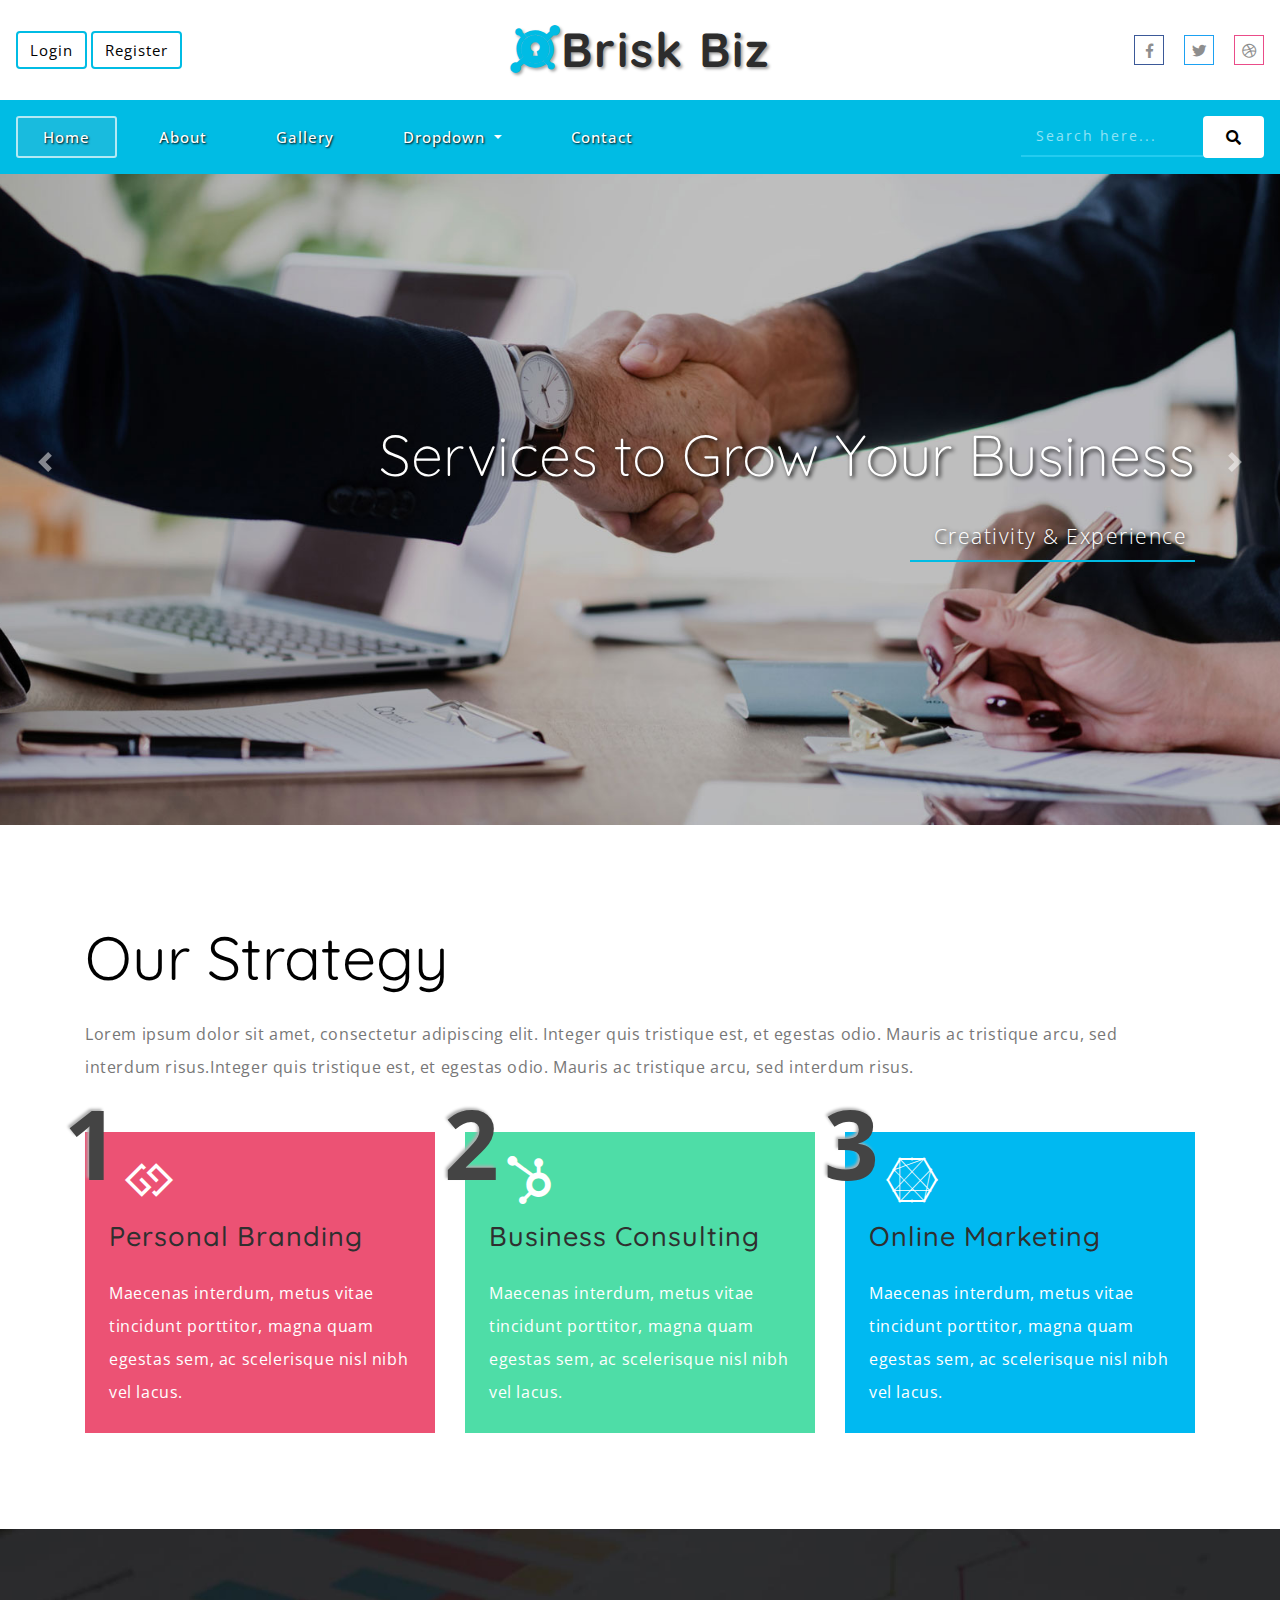
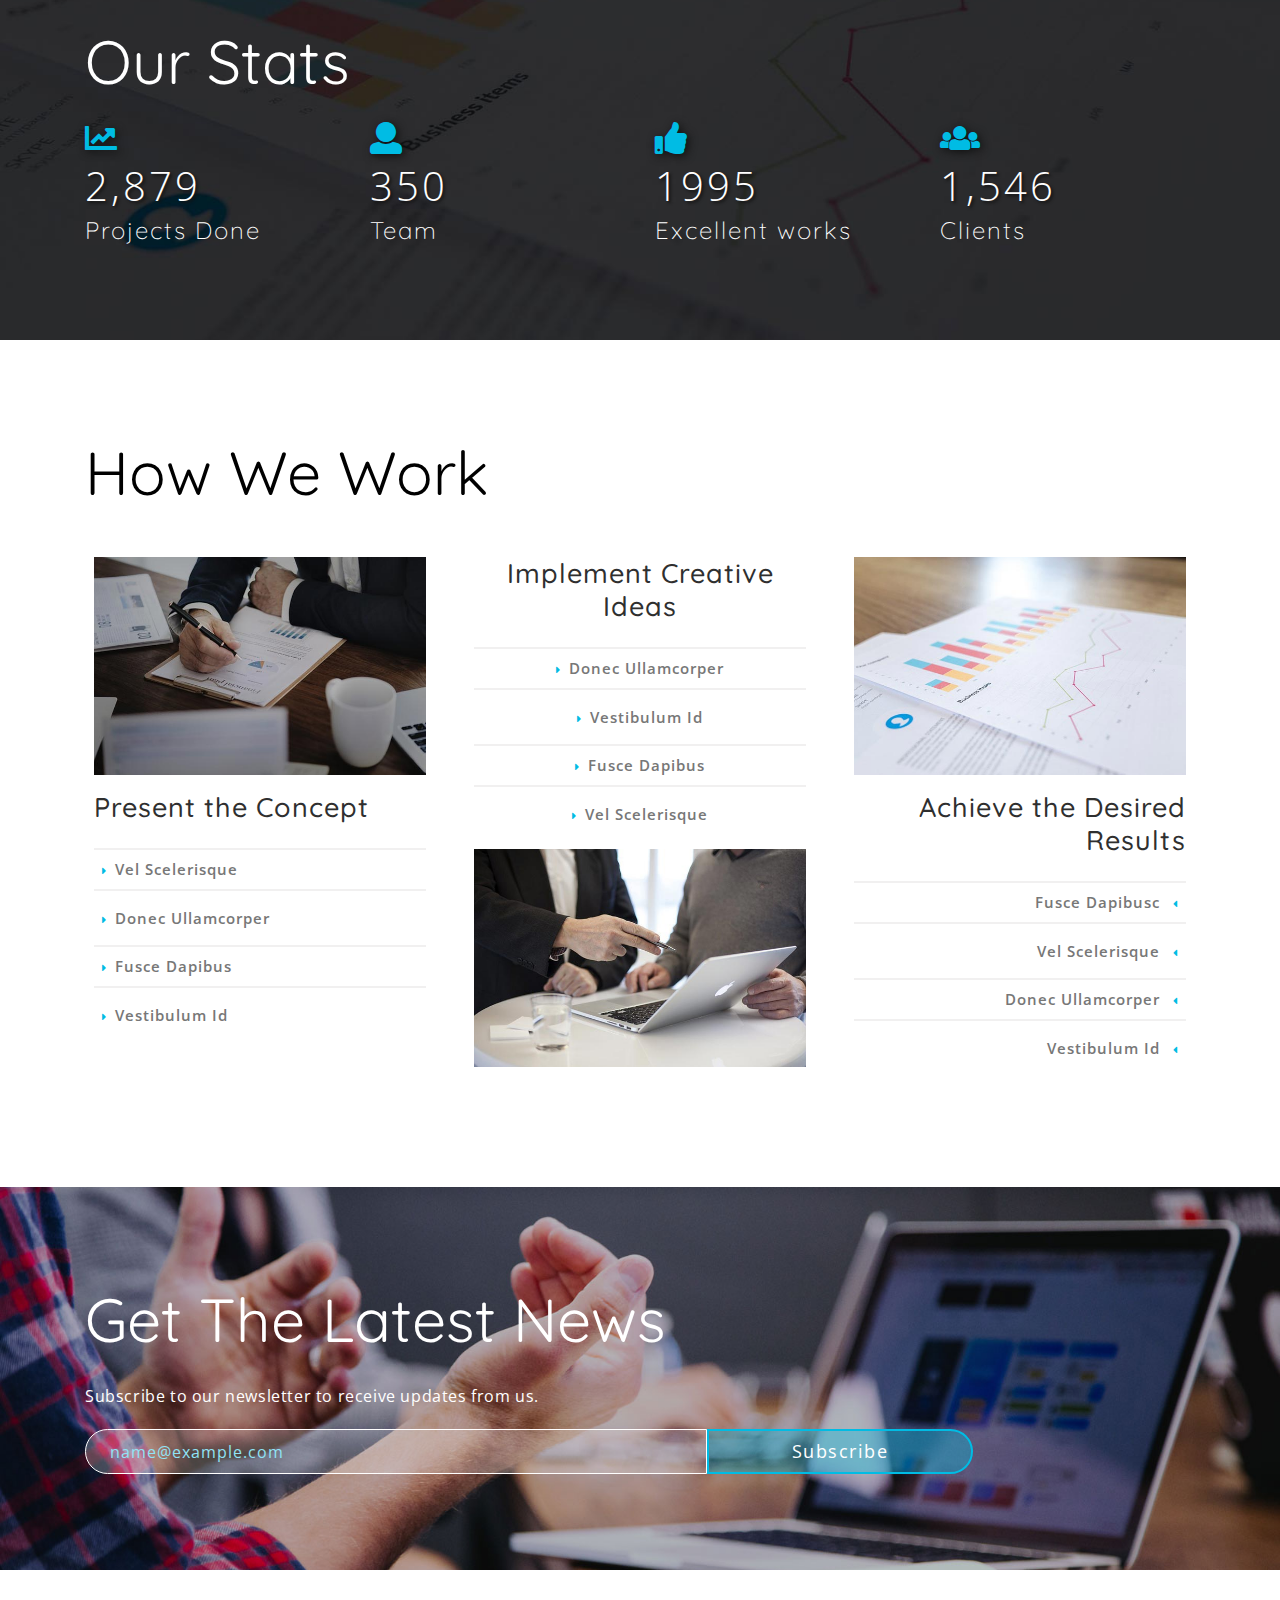
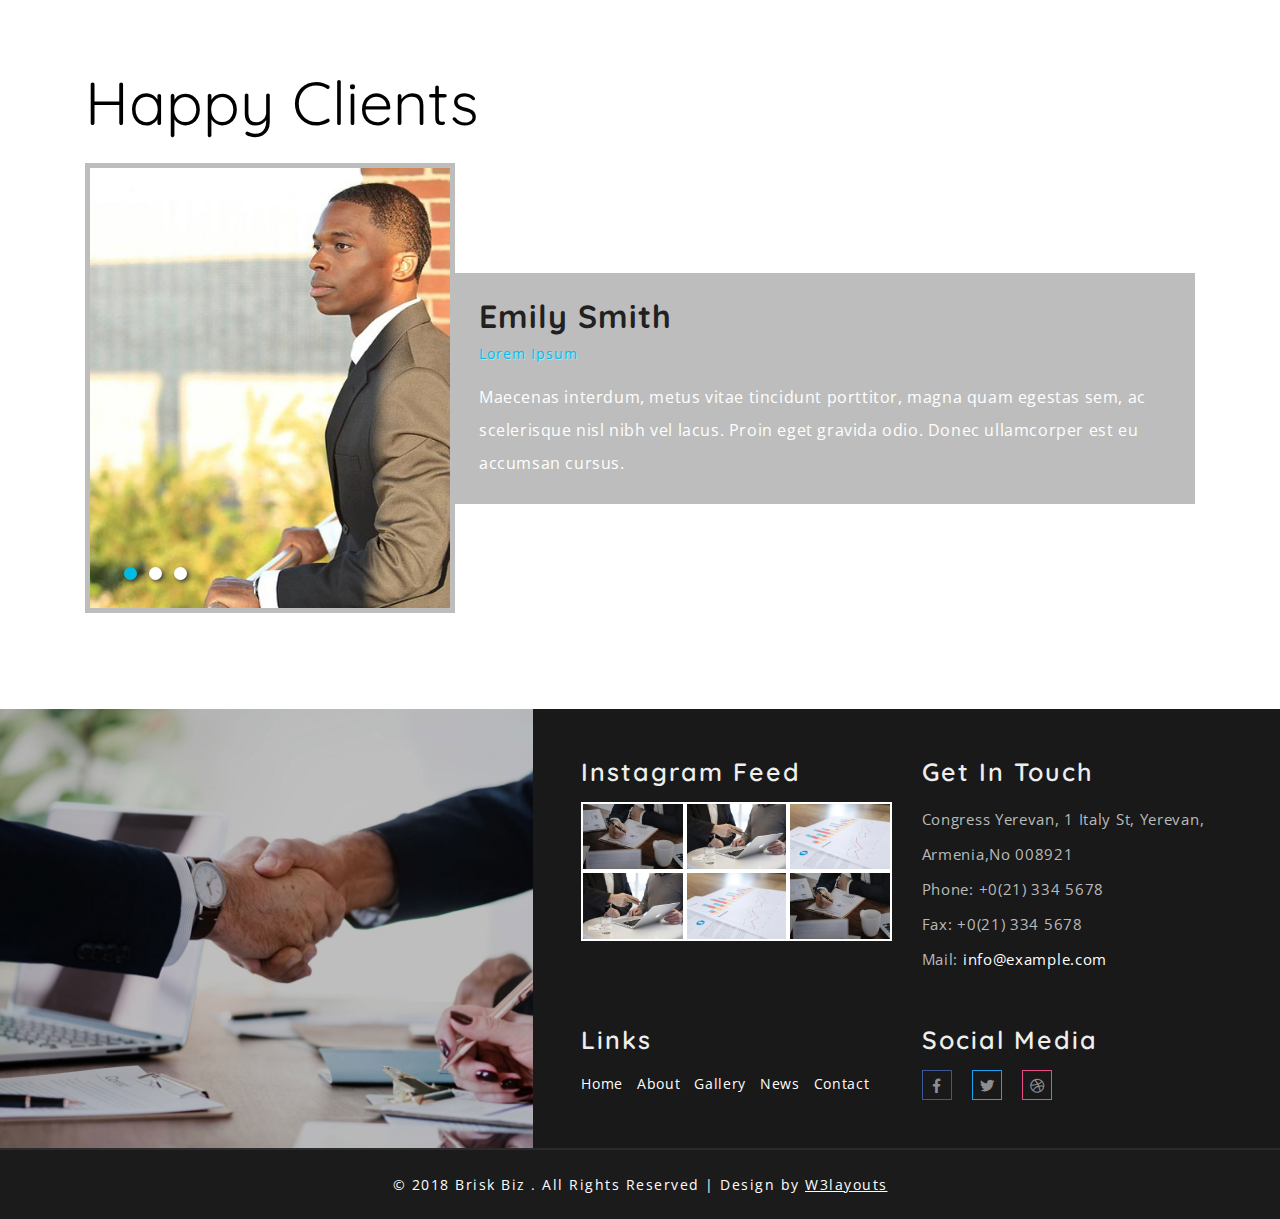
<file: WebUI/static/Assets/index.html>
<!--
Author: W3layouts
Author URL: http://w3layouts.com
License: Creative Commons Attribution 3.0 Unported
License URL: http://creativecommons.org/licenses/by/3.0/
-->
<!DOCTYPE html>
<html lang="en">

<head>
	<title>Brisk Biz Corporate Category Bootstrap Responsive Website Template | Home :: w3layouts</title>
	<!-- Meta Tags -->
	<meta name="viewport" content="width=device-width, initial-scale=1">
	<meta charset="utf-8">
	<meta name="keywords" content="Brisk Biz Responsive web template, Bootstrap Web Templates, Flat Web Templates, Android Compatible web template,
Smartphone Compatible web template, free webdesigns for Nokia, Samsung, LG, Sony Ericsson, Motorola web design" />
	<script>
		addEventListener("load", function () {
			setTimeout(hideURLbar, 0);
		}, false);

		function hideURLbar() {
			window.scrollTo(0, 1);
		}
	</script>
	<!-- //Meta Tags -->
	<!-- Style-sheets -->
	<link href="css/bootstrap.css" rel="stylesheet" type="text/css" media="all" />
	<link rel="stylesheet" href="css/flexslider.css" type="text/css" media="screen" property="" />
	<link href="css/style.css" rel="stylesheet" type="text/css" media="all" />
	<link href="css/fontawesome-all.css" rel="stylesheet">
	<!--// Style-sheets -->
	<!--web-fonts-->
	<link href="//fonts.googleapis.com/css?family=Quicksand:300,400,500,700" rel="stylesheet">
	<link href="//fonts.googleapis.com/css?family=Open+Sans:300,400,600,700" rel="stylesheet">
	<!--//web-fonts-->
</head>

<body>
	<!-- banner -->
	<section class="top-agileits-w3layouts container-fluid p-3">
		<div class="row">

			<h1 class="col-md-4 logo order-md-2 order-1 text-center">
				<a class="navbar-brand" href="index.html">
					<i class="fab fa-keycdn"></i>Brisk Biz</a>
			</h1>
			<div class="col-md-4 order-md-1 order-2 text-left align-self-center top-mid-w3l">
				<!-- Login Button -->
				<button type="button" class="btn btn-primary" data-toggle="modal" data-target="#exampleModal1">
					Login
				</button>
				<!--// Login Button -->
				<!-- Register Button -->
				<button type="button" class="btn btn-primary" data-toggle="modal" data-target="#exampleModal2">
					Register
				</button>
				<!--// Register Button -->
			</div>
			<div class="col-md-4 order-3 log-icons text-right align-self-center">

				<ul class="social_list_wthree">

					<li class="text-center">
						<a href="#" class="facebook1">
							<i class="fab fa-facebook-f"></i>

						</a>
					</li>
					<li class="text-center mx-3">
						<a href="#" class="twitter2">
							<i class="fab fa-twitter"></i>

						</a>
					</li>
					<li class="text-center">
						<a href="#" class="dribble3">
							<i class="fab fa-dribbble"></i>
						</a>
					</li>
				</ul>
			</div>
		</div>
	</section>
	<section class="banner" id="home">
		<!-- header -->
		<header>
			<nav class="navbar navbar-expand-lg navbar-light bg-light top-header-w3layouts">
				<button class="navbar-toggler" type="button" data-toggle="collapse" data-target="#navbarSupportedContent" aria-controls="navbarSupportedContent"
				    aria-expanded="false" aria-label="Toggle navigation">
					<span class="navbar-toggler-icon"></span>
				</button>

				<div class="collapse navbar-collapse" id="navbarSupportedContent">
					<ul class="navbar-nav mr-auto">
						<li class="nav-item active">
							<a class="nav-link ml-lg-0" href="index.html">Home
								<span class="sr-only">(current)</span>
							</a>
						</li>
						<li class="nav-item">
							<a class="nav-link" href="about.html">About</a>
						</li>
						<li class="nav-item">
							<a class="nav-link" href="gallery.html">Gallery</a>
						</li>
						<li class="nav-item dropdown">
							<a class="nav-link dropdown-toggle" href="#" id="navbarDropdown" role="button" data-toggle="dropdown" aria-haspopup="true"
							    aria-expanded="false">
								Dropdown
							</a>
							<div class="dropdown-menu" aria-labelledby="navbarDropdown">
								<a class="dropdown-item text-center" href="news.html">News</a>
								<a class="dropdown-item text-center" href="typography.html">Typography</a>
							</div>
						</li>
						<li class="nav-item">
							<a class="nav-link" href="contact.html">Contact</a>
						</li>
					</ul>
					<form action="#" method="post" class="form-inline my-2 my-lg-0 search ml-auto">
						<input class="form-control" type="search" placeholder="Search here..." name="Search" required="">
						<button class="btn btn-outline-success my-2 my-sm-0" type="submit">
							<i class="fas fa-search"></i>
						</button>
					</form>
				</div>
			</nav>
		</header>
		<!-- //header -->
		<!-- banner-text -->
		<div id="carouselExampleControls" class="carousel slide" data-ride="carousel">
			<div class="carousel-inner text-right">
				<div class="carousel-item b1 active">
					<div class="container banner-info-w3-agile">
						<h3>Services to Grow Your Business</h3>
						<p class="mt-lg-4 mt-md-3 mt-2 p-2 pl-4">Creativity & Experience</p>
					</div>
				</div>
				<div class="carousel-item b2">
					<div class="container banner-info-w3-agile">
						<h3>Various Options for Your Benefit</h3>
						<p class="mt-lg-4 mt-md-3 mt-2 p-2 pl-4">Creativity & Experience</p>
					</div>
				</div>
				<div class="carousel-item b3">
					<div class="container banner-info-w3-agile">
						<h3>Enhancing Your Brand’s Appeal</h3>
						<p class="mt-lg-4 mt-md-3 mt-2 p-2 pl-4">Creativity & Experience</p>
					</div>
				</div>
				<div class="carousel-item b4">
					<div class="container banner-info-w3-agile">
						<h3>Converting Concepts into Reality</h3>
						<p class="mt-lg-4 mt-md-3 mt-2 p-2 pl-4">Creativity & Experience</p>
					</div>
				</div>
			</div>
			<a class="carousel-control-prev" href="#carouselExampleControls" role="button" data-slide="prev">
				<span class="carousel-control-prev-icon" aria-hidden="true"></span>
				<span class="sr-only">Previous</span>
			</a>
			<a class="carousel-control-next" href="#carouselExampleControls" role="button" data-slide="next">
				<span class="carousel-control-next-icon" aria-hidden="true"></span>
				<span class="sr-only">Next</span>
			</a>
		</div>
	</section>
	<!-- //banner -->
	<!--about-->
	<section class="banner-btm-section py-5" id="about">
		<div class="container py-xl-5 py-sm-3">
			<h5 class="main-w3l-title mb-sm-4 mb-3">Our Strategy</h5>
			<div class="srategy-text mb-5">
				<p class="paragraph-agileinfo">Lorem ipsum dolor sit amet, consectetur adipiscing elit. Integer quis tristique est, et egestas odio. Mauris ac tristique
					arcu, sed interdum risus.Integer quis tristique est, et egestas odio. Mauris ac tristique arcu, sed interdum risus.
				</p>
			</div>
			<div class="bnr-btm-main row justify-content-around">
				<div class="col-lg-4 banner-btm-grids">
					<div class="bnr-btm-info bb1 p-4">
						<i class="fab fa-gg text-white mb-3 ml-3"></i>
						<h3 class="subheading-wthree mb-md-4 mb-3">Personal Branding</h3>
						<p class="paragraph-agileinfo text-white">Maecenas interdum, metus vitae tincidunt porttitor, magna quam egestas sem, ac scelerisque nisl nibh vel lacus.</p>
						<span>1</span>
					</div>
				</div>
				<div class="col-lg-4 banner-btm-grids my-lg-0 my-4">
					<div class="bnr-btm-info bb2 p-4">
						<i class="fab fa-hubspot text-white mb-3 ml-3"></i>
						<h3 class="subheading-wthree mb-md-4 mb-3">Business Consulting</h3>
						<p class="paragraph-agileinfo text-white">Maecenas interdum, metus vitae tincidunt porttitor, magna quam egestas sem, ac scelerisque nisl nibh vel lacus.</p>
						<span>2</span>
					</div>
				</div>
				<div class="col-lg-4 banner-btm-grids">
					<div class="bnr-btm-info bb3 p-4">
						<i class="fab fa-connectdevelop text-white mb-3 ml-3"></i>
						<h3 class="subheading-wthree mb-md-4 mb-3">Online Marketing</h3>
						<p class="paragraph-agileinfo text-white">Maecenas interdum, metus vitae tincidunt porttitor, magna quam egestas sem, ac scelerisque nisl nibh vel lacus.</p>
						<span>3</span>
					</div>
				</div>
			</div>
		</div>
	</section>
	<!--//about-->
	<!-- stats -->
	<section class="stats py-5">
		<div class="container py-xl-5 py-sm-3">
			<h5 class="main-w3l-title mb-sm-4 mb-3 text-white">Our Stats</h5>
			<div class="row stats_inner">
				<div class="col-lg-3 col-sm-6 stat-grids">
					<i class="fas fa-chart-line"></i>
					<p class="counter">2,879</p>
					<div class="stats-text">
						<h3 class="text-white">Projects Done</h3>
					</div>
				</div>
				<div class="col-lg-3 col-sm-6 stat-grids mt-sm-0 mt-4">
					<i class="fas fa-user"></i>
					<p class="counter">350</p>
					<div class="stats-text">
						<h3 class="text-white">Team</h3>
					</div>
				</div>
				<div class="col-lg-3 col-sm-6 stat-grids mt-lg-0 mt-4">
					<i class="fas fa-thumbs-up"></i>
					<p class="counter">1995</p>
					<div class="stats-text">
						<h3 class="text-white">Excellent works</h3>
					</div>
				</div>
				<div class="col-lg-3 col-sm-6 stat-grids mt-lg-0 mt-4">
					<i class="fas fa-users"></i>
					<p class="counter">1,546</p>
					<div class="stats-text">
						<h3 class="text-white">Clients</h3>
					</div>
				</div>
			</div>
		</div>
	</section>
	<!-- //stats -->
	<!-- services -->
	<section class="services-section py-5">
		<div class="container py-xl-5 py-sm-3">
			<h5 class="main-w3l-title mb-sm-4 mb-3">How we work</h5>
			<div class="services-grids row">
				<div class="col-lg-4 services-info-agileits p-lg-4 p-3 text-left">
					<img src="images/h1.jpg" class="img-fluid mb-3" alt="Responsive image">
					<h3 class="subheading-wthree mb-md-4 mb-3">Present the Concept</h3>
					<ul>
						<li class="mt-sm-2 mt-1 p-2">
							<span class="fas fa-caret-right mr-2" aria-hidden="true"></span>Vel scelerisque</li>
						<li class="mt-sm-2 mt-1 p-2">
							<span class="fas fa-caret-right mr-2" aria-hidden="true"></span>Donec ullamcorper</li>
						<li class="mt-sm-2 mt-1 p-2">
							<span class="fas fa-caret-right mr-2" aria-hidden="true"></span>Fusce dapibus</li>
						<li class="mt-sm-2 mt-1 p-2">
							<span class="fas fa-caret-right mr-2" aria-hidden="true"></span>Vestibulum id</li>
					</ul>
				</div>
				<div class="col-lg-4 services-info-agileits p-lg-4 p-3 text-center">
					<h3 class="subheading-wthree mb-md-4 mb-3">Implement Creative Ideas</h3>
					<ul>
						<li class="mt-sm-2 mt-1 p-2">
							<span class="fas fa-caret-right mr-2" aria-hidden="true"></span>Donec ullamcorper</li>
						<li class="mt-sm-2 mt-1 p-2">
							<span class="fas fa-caret-right  mr-2" aria-hidden="true"></span>Vestibulum id</li>
						<li class="mt-sm-2 mt-1 p-2">
							<span class="fas fa-caret-right  mr-2" aria-hidden="true"></span>Fusce dapibus</li>
						<li class="mt-sm-2 mt-1 p-2">
							<span class="fas fa-caret-right  mr-2" aria-hidden="true"></span>Vel scelerisque</li>
					</ul>
					<img src="images/h2.jpg" class="img-fluid mt-3" alt="Responsive image">
				</div>
				<div class="col-lg-4 services-info-agileits p-lg-4 p-3 text-right">
					<img src="images/h3.jpg" class="img-fluid mb-3" alt="Responsive image">
					<h3 class="subheading-wthree mb-md-4 mb-3">Achieve the Desired Results</h3>
					<ul>
						<li class="mt-sm-2 mt-1 p-2">
							Fusce dapibusc
							<span class="fas fa-caret-left ml-2" aria-hidden="true"></span>
						</li>
						<li class="mt-sm-2 mt-1 p-2">
							Vel scelerisque
							<span class="fas fa-caret-left ml-2" aria-hidden="true"></span>
						</li>
						<li class="mt-sm-2 mt-1 p-2">
							Donec ullamcorper
							<span class="fas fa-caret-left ml-2" aria-hidden="true"></span>
						</li>
						<li class="mt-sm-2 mt-1 p-2">
							Vestibulum id
							<span class="fas fa-caret-left ml-2" aria-hidden="true"></span>
						</li>
					</ul>
				</div>
			</div>
		</div>
	</section>
	<!-- //services -->
	<!--subscribe-->
	<section class="subscribe-section py-5">
		<div class="container py-xl-5 py-sm-3">
			<h5 class="main-w3l-title mb-sm-4 mb-3 text-white">Get the Latest News</h5>
			<p class="paragraph-agileinfo text-white mb-3">Subscribe to our newsletter to receive updates from us.</p>
			<form action="#" method="post" class="d-sm-flex">
				<div class="form-group">
					<input type="email" class="form-control" id="exampleFormControlInput1" placeholder="name@example.com" required="">
				</div>
				<button type="submit" class="btn btn-primary">Subscribe</button>
			</form>
		</div>
	</section>
	<!--//subscribe-->
	<!-- Testimonials -->
	<section class="reviews_sec py-5">
		<div class="container py-xl-5 py-sm-3">
			<h5 class="main-w3l-title mb-sm-4 mb-3">Happy Clients</h5>
			<div class="inner-sec-w3layouts-agileinfo">
				<section class="slider">
					<div class="flexslider">
						<ul class="slides">
							<li>
								<div class="testimonials_grid row no-gutters align-items-center">
									<div class="col-md-4 testimonials_grid-inn">
										<img src="images/s1.jpg" class="img-fluid" alt="Responsive image">
									</div>
									<div class="col-md-8 p-4 client-info">
										<h5 class="test-name">Emily Smith</h5>
										<span class="mt-2 mb-3">Lorem Ipsum</span>
										<p class="paragraph-agileinfo text-white">Maecenas interdum, metus vitae tincidunt porttitor, magna quam egestas sem, ac scelerisque nisl nibh vel lacus.
											Proin eget gravida odio. Donec ullamcorper est eu accumsan cursus.</p>
									</div>
								</div>
							</li>
							<li>
								<div class="testimonials_grid row no-gutters align-items-center">
									<div class="col-md-4 testimonials_grid-inn">
										<img src="images/s2.jpg" class="img-fluid" alt="Responsive image">
									</div>
									<div class="col-md-8 p-4 client-info">
										<h5 class="test-name">Matthew Scott</h5>
										<span class="mt-2 mb-3">Lorem Ipsum</span>
										<p class="paragraph-agileinfo text-white">Maecenas interdum, metus vitae tincidunt porttitor, magna quam egestas sem, ac scelerisque nisl nibh vel lacus.
											Proin eget gravida odio. Donec ullamcorper est eu accumsan cursus.</p>
									</div>
								</div>
							</li>
							<li>
								<div class="testimonials_grid row no-gutters align-items-center">
									<div class="col-md-4 testimonials_grid-inn">
										<img src="images/s3.jpg" class="img-fluid" alt="Responsive image">
									</div>
									<div class="col-md-8 p-4 client-info">
										<h5 class="test-name">Jennifer Lee</h5>
										<h6 class="mt-2 mb-3">Lorem Ipsum
											<span class="client-date"></span>
										</h6>
										<p class="paragraph-agileinfo text-white">Maecenas interdum, metus vitae tincidunt porttitor, magna quam egestas sem, ac scelerisque nisl nibh vel lacus.
											Proin eget gravida odio. Donec ullamcorper est eu accumsan cursus.</p>
									</div>
								</div>
							</li>
						</ul>
					</div>
				</section>
			</div>
		</div>
	</section>

	<!-- Testimonials -->

	<!-- Footer -->
	<footer class="footer-section">
		<div class="container-fluid">
			<div class="row">
				<div class="footer-left-agileinfo col-xl-5">

				</div>
				<div class="footer-right-w3ls col-xl-7 p-sm-5 p-4">
					<div class="row">
						<div class="col-lg-6 footer-grids-w3layouts">
							<h2>Instagram Feed</h2>
							<div class="container-fluid">
								<div class="row">
									<a href="single.html" class="col-4">
										<img src="images/h1.jpg" class="img-fluid" alt="Responsive image">
									</a>
									<a href="single.html" class="col-4">
										<img src="images/h2.jpg" class="img-fluid" alt="Responsive image">
									</a>
									<a href="single.html" class="col-4">
										<img src="images/h3.jpg" class="img-fluid" alt="Responsive image">
									</a>
								</div>
								<div class="row">
									<a href="single.html" class="col-4">
										<img src="images/h2.jpg" class="img-fluid" alt="Responsive image">
									</a>
									<a href="single.html" class="col-4">
										<img src="images/h3.jpg" class="img-fluid" alt="Responsive image">
									</a>
									<a href="single.html" class="col-4">
										<img src="images/h1.jpg" class="img-fluid" alt="Responsive image">
									</a>
								</div>
							</div>
						</div>
						<div class="col-lg-6 footer-grids-w3layouts mt-xl-0 mt-4">
							<h3>Get in touch</h3>
							<address>
								<p>Congress Yerevan, 1 Italy St, Yerevan, Armenia,No 008921</p>
								<p>Phone: +0(21) 334 5678</p>
								<p>Fax: +0(21) 334 5678</p>
								<p>Mail:
									<a href="mailto:info@example.com">info@example.com</a>
								</p>
							</address>
						</div>
						<div class="col-lg-6 footer-grids-w3layouts mt-xl-5 mt-4">
							<h3>Links</h3>
							<ul class="w3agile_footer_grid_list">
								<li>
									<a href="index.html">Home</a>
								</li>
								<li>
									<a href="about.html">About</a>
								</li>
								<li>
									<a href="gallery.html">Gallery</a>
								</li>
								<li>
									<a href="news.html">News</a>
								</li>
								<li>
									<a href="contact.html">Contact</a>
								</li>
							</ul>
						</div>
						<div class="col-lg-6 footer-grids-w3layouts mt-xl-5 mt-4">
							<h3>Social Media</h3>
							<ul class="social_list_wthree">
								<li class="text-center">
									<a href="#" class="facebook1">
										<i class="fab fa-facebook-f"></i>

									</a>
								</li>
								<li class="text-center mx-3">
									<a href="#" class="twitter2">
										<i class="fab fa-twitter"></i>

									</a>
								</li>
								<li class="text-center">
									<a href="#" class="dribble3">
										<i class="fab fa-dribbble"></i>
									</a>
								</li>
							</ul>
						</div>
					</div>
				</div>

			</div>
		</div>
	</footer>
	<!-- //Footer -->
	<!-- copyright -->
	<div class="copyright-w3layouts">
		<div class="container">
			<p class="py-xl-4 py-3">© 2018 Brisk Biz . All Rights Reserved | Design by
				<a href="http://w3layouts.com/"> W3layouts </a>
			</p>
		</div>
	</div>
	<!-- //copyright -->
	<!-- Login Modal -->
	<div class="modal fade" id="exampleModal1" tabindex="-1" role="dialog" aria-labelledby="exampleModalLabel1" aria-hidden="true">
		<div class="modal-dialog" role="document">
			<div class="modal-content">
				<div class="modal-header">
					<h5 class="modal-title" id="exampleModalLabel1">Login</h5>
					<button type="button" class="close" data-dismiss="modal" aria-label="Close">
						<span aria-hidden="true">&times;</span>
					</button>
				</div>
				<div class="modal-body">
					<div class="login p-md-5 p-4">
						<form action="#" method="post">
							<div class="form-group">
								<label>Email address</label>
								<input type="email" class="form-control" id="exampleInputEmail1" aria-describedby="emailHelp" placeholder="" required="">
								<small id="emailHelp" class="form-text text-muted">We'll never share your email with anyone else.</small>
							</div>
							<div class="form-group">
								<label>Password</label>
								<input type="password" class="form-control" id="exampleInputPassword1" placeholder="" required="">
							</div>
							<div class="form-check mb-2">
								<input type="checkbox" class="form-check-input" id="exampleCheck1">
								<label class="form-check-label" for="exampleCheck1">Check me out</label>
							</div>
							<button type="submit" class="btn btn-primary submit mb-4">Login</button>
							<p>
								<a href="#" class="modal-btm-text" data-toggle="modal" data-target="#exampleModal2"> Don't have an account?</a>
							</p>
						</form>
					</div>

				</div>
			</div>
		</div>
	</div>
	<!--// Login Modal -->
	<!-- Register Modal -->
	<div class="modal fade" id="exampleModal2" tabindex="-1" role="dialog" aria-labelledby="exampleModalLabel2" aria-hidden="true">
		<div class="modal-dialog" role="document">
			<div class="modal-content">
				<div class="modal-header">
					<h5 class="modal-title" id="exampleModalLabel2">Register</h5>
					<button type="button" class="close" data-dismiss="modal" aria-label="Close">
						<span aria-hidden="true">&times;</span>
					</button>
				</div>
				<div class="modal-body">
					<div class="login p-md-5 p-4">
						<form action="#" method="post">
							<div class="form-row">
								<div class="form-group col-md-6 mb-3">
									<label>First name</label>

									<input type="text" class="form-control" id="validationDefault01" placeholder="" required="">
								</div>
								<div class="form-group col-md-6 mb-3">
									<label>Last name</label>
									<input type="text" class="form-control" id="validationDefault02" placeholder="" required="">
								</div>
							</div>
							<div class="form-row">
								<div class="form-group col-md-6">
									<label>Password</label>
									<input type="password" class="form-control" id="password1" placeholder="" required="">
								</div>
								<div class="form-group col-md-6">
									<label>Confirm Password</label>
									<input type="password" class="form-control" id="password2" placeholder="" required="">
								</div>

							</div>
							<button type="submit" class="btn btn-primary submit mb-4">Register</button>
							<p>
								<a href="#" class="modal-btm-text">By clicking Register, I agree to your terms</a>
							</p>
						</form>

					</div>

				</div>
			</div>
		</div>
	</div>
	<!--// Register Modal -->
	<!-- Required common Js -->
	<script src='js/jquery-2.2.3.min.js'></script>
	<!-- //Required common Js -->
	<!-- stats -->
	<script src="js/jquery.waypoints.min.js"></script>
	<script src="js/jquery.countup.js"></script>
	<script>
		$('.counter').countUp();
	</script>
	<!-- //stats -->
	<!-- flexSlider -->
	<script defer src="js/jquery.flexslider.js"></script>
	<script>
		$(window).load(function () {
			$('.flexslider').flexslider({
				animation: "slide",
				start: function (slider) {
					$('body').removeClass('loading');
				}
			});
		});
	</script>

	<!-- //flexSlider -->

	<!-- password-script -->
	<script>
		window.onload = function () {
			document.getElementById("password1").onchange = validatePassword;
			document.getElementById("password2").onchange = validatePassword;
		}

		function validatePassword() {
			var pass2 = document.getElementById("password2").value;
			var pass1 = document.getElementById("password1").value;
			if (pass1 != pass2)
				document.getElementById("password2").setCustomValidity("Passwords Don't Match");
			else
				document.getElementById("password2").setCustomValidity('');
			//empty string means no validation error
		}
	</script>
	<!-- //password-script -->

	<!-- start-smoth-scrolling -->
	<script src="js/move-top.js"></script>
	<script src="js/easing.js"></script>
	<script>
		jQuery(document).ready(function ($) {
			$(".scroll").click(function (event) {
				event.preventDefault();
				$('html,body').animate({
					scrollTop: $(this.hash).offset().top
				}, 1000);
			});
		});
	</script>
	<!-- start-smoth-scrolling -->
	<!-- here stars scrolling icon -->
	<script>
		$(document).ready(function () {
			/*
				var defaults = {
				containerID: 'toTop', // fading element id
				containerHoverID: 'toTopHover', // fading element hover id
				scrollSpeed: 1200,
				easingType: 'linear'
				};
			*/

			$().UItoTop({
				easingType: 'easeOutQuart'
			});

		});
	</script>
	<!-- //here ends scrolling icon -->
	<!-- Js for bootstrap working-->
	<script src="js/bootstrap.min.js"></script>
	<!-- //Js for bootstrap working -->
</body>

</html>
</file>
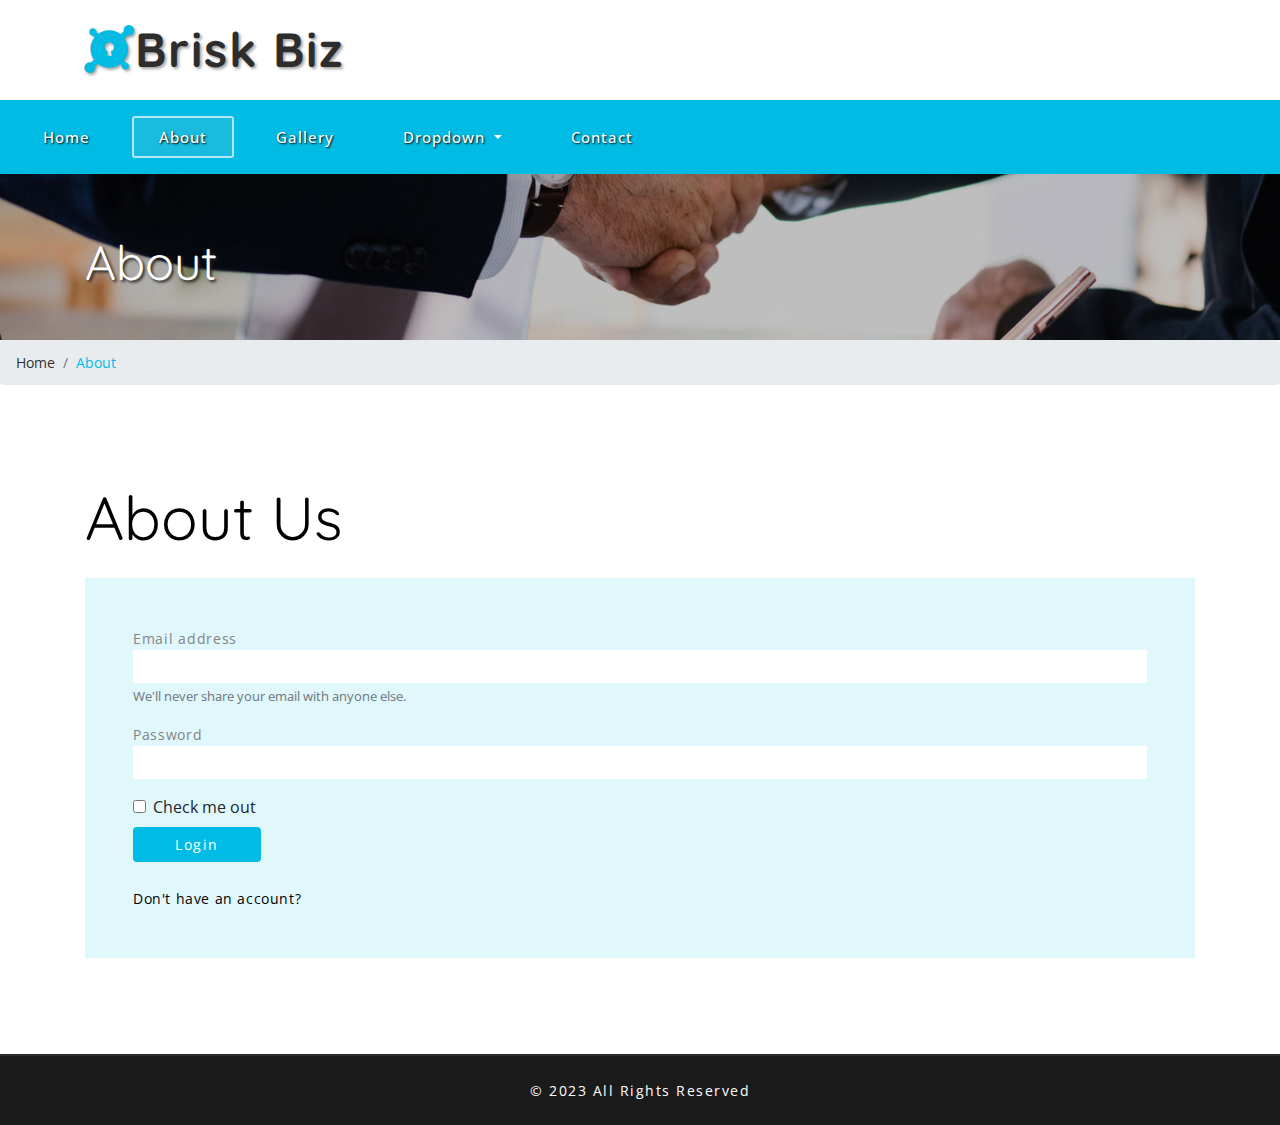
<file: WebUI/static/Assets/about.html>
<!DOCTYPE html>
<html lang="en">

<head>
	<title>Brisk Biz Corporate Category Bootstrap Responsive Website Template | About :: w3layouts</title>
	<!-- Meta Tags -->
	<meta name="viewport" content="width=device-width, initial-scale=1">
	<meta charset="utf-8">
	<meta name="keywords" content="Brisk Biz Responsive web template, Bootstrap Web Templates, Flat Web Templates, Android Compatible web template,
Smartphone Compatible web template, free webdesigns for Nokia, Samsung, LG, Sony Ericsson, Motorola web design" />
	<script>
		addEventListener("load", function () {
			setTimeout(hideURLbar, 0);
		}, false);

		function hideURLbar() {
			window.scrollTo(0, 1);
		}
	</script>
	<!-- //Meta Tags -->
	<!-- Style-sheets -->
	<link href="css/bootstrap.css" rel="stylesheet" type="text/css" media="all" />
	<link href="css/style.css" rel="stylesheet" type="text/css" media="all" />
	<link href="css/fontawesome-all.css" rel="stylesheet">
	<!--// Style-sheets -->
	<!--web-fonts-->
	<link href="//fonts.googleapis.com/css?family=Quicksand:300,400,500,700" rel="stylesheet">
	<link href="//fonts.googleapis.com/css?family=Open+Sans:300,400,600,700" rel="stylesheet">
	<!--//web-fonts-->
</head>

<body>
	<!-- banner -->
	<section class="top-agileits-w3layouts container-fluid p-3">
		<div class="row">

			<h1 class="col-md-4 logo order-md-2 order-1 text-center">
				<a class="navbar-brand" href="index.html">
					<i class="fab fa-keycdn"></i>Brisk Biz</a>
			</h1>
			
			 
		</div>
	</section>
	<section class="banner b1 inner-banner" id="home">
		<!-- header -->
		<header>
			<nav class="navbar navbar-expand-lg navbar-light bg-light top-header-w3layouts">
				<button class="navbar-toggler" type="button" data-toggle="collapse" data-target="#navbarSupportedContent" aria-controls="navbarSupportedContent"
				    aria-expanded="false" aria-label="Toggle navigation">
					<span class="navbar-toggler-icon"></span>
				</button>

				<div class="collapse navbar-collapse" id="navbarSupportedContent">
					<ul class="navbar-nav mr-auto">
						<li class="nav-item">
							<a class="nav-link ml-lg-0" href="index.html">Home
								<span class="sr-only">(current)</span>
							</a>
						</li>
						<li class="nav-item active">
							<a class="nav-link" href="about.html">About</a>
						</li>
						<li class="nav-item">
							<a class="nav-link" href="gallery.html">Gallery</a>
						</li>
						<li class="nav-item dropdown">
							<a class="nav-link dropdown-toggle" href="#" id="navbarDropdown" role="button" data-toggle="dropdown" aria-haspopup="true"
							    aria-expanded="false">
								Dropdown
							</a>
							<div class="dropdown-menu" aria-labelledby="navbarDropdown">
								<a class="dropdown-item text-center" href="news.html">News</a>
								<a class="dropdown-item text-center" href="typography.html">Typography</a>
							</div>
						</li>
						<li class="nav-item">
							<a class="nav-link" href="contact.html">Contact</a>
						</li>
					</ul>
				</div>
			</nav>
		</header>
		<!-- //header -->
		<div class="container">
			<h3 class="inner-title">About</h3>
		</div>
	</section>
	<!-- //banner -->
	<!-- breadcrumb -->
	<nav aria-label="breadcrumb">
		<ol class="breadcrumb">
			<li class="breadcrumb-item">
				<a href="index.html">Home</a>
			</li>
			<li class="breadcrumb-item active" aria-current="page">About</li>
		</ol>
	</nav>
	<!-- //breadcrumb -->
	<!--about-->
	<section class="about-section py-5">
		<div class="container py-xl-5 py-sm-3">
			<h5 class="main-w3l-title mb-sm-4 mb-3">About Us</h5>
				<div class="modal-body">
					<div class="login p-md-5 p-4">
						<form action="#" method="post">
							<div class="form-group">
								<label>Email address</label>
								<input type="email" class="form-control" id="exampleInputEmail1" aria-describedby="emailHelp" placeholder="" required="">
								<small id="emailHelp" class="form-text text-muted">We'll never share your email with anyone else.</small>
							</div>
							<div class="form-group">
								<label>Password</label>
								<input type="password" class="form-control" id="exampleInputPassword1" placeholder="" required="">
							</div>
							<div class="form-check mb-2">
								<input type="checkbox" class="form-check-input" id="exampleCheck1">
								<label class="form-check-label" for="exampleCheck1">Check me out</label>
							</div>
							<button type="submit" class="btn btn-primary submit mb-4">Login</button>
							<p>
								<a href="#" class="modal-btm-text" data-toggle="modal" data-target="#exampleModal2"> Don't have an account?</a>
							</p>
						</form>
					</div>

				</div>
			</div>
		</div>
	</div>	
		</div>
	</section>
	<!--//about-->
	



	<!-- copyright -->
	<div class="copyright-w3layouts">
		<div class="container">
			<p class="py-xl-4 py-3">© 2023  All Rights Reserved  
	
			</p>
		</div>
	</div>
	<!-- //copyright -->
	<!-- Login Modal -->

	<!--// Login Modal -->
	 


</body>

</html>
</file>
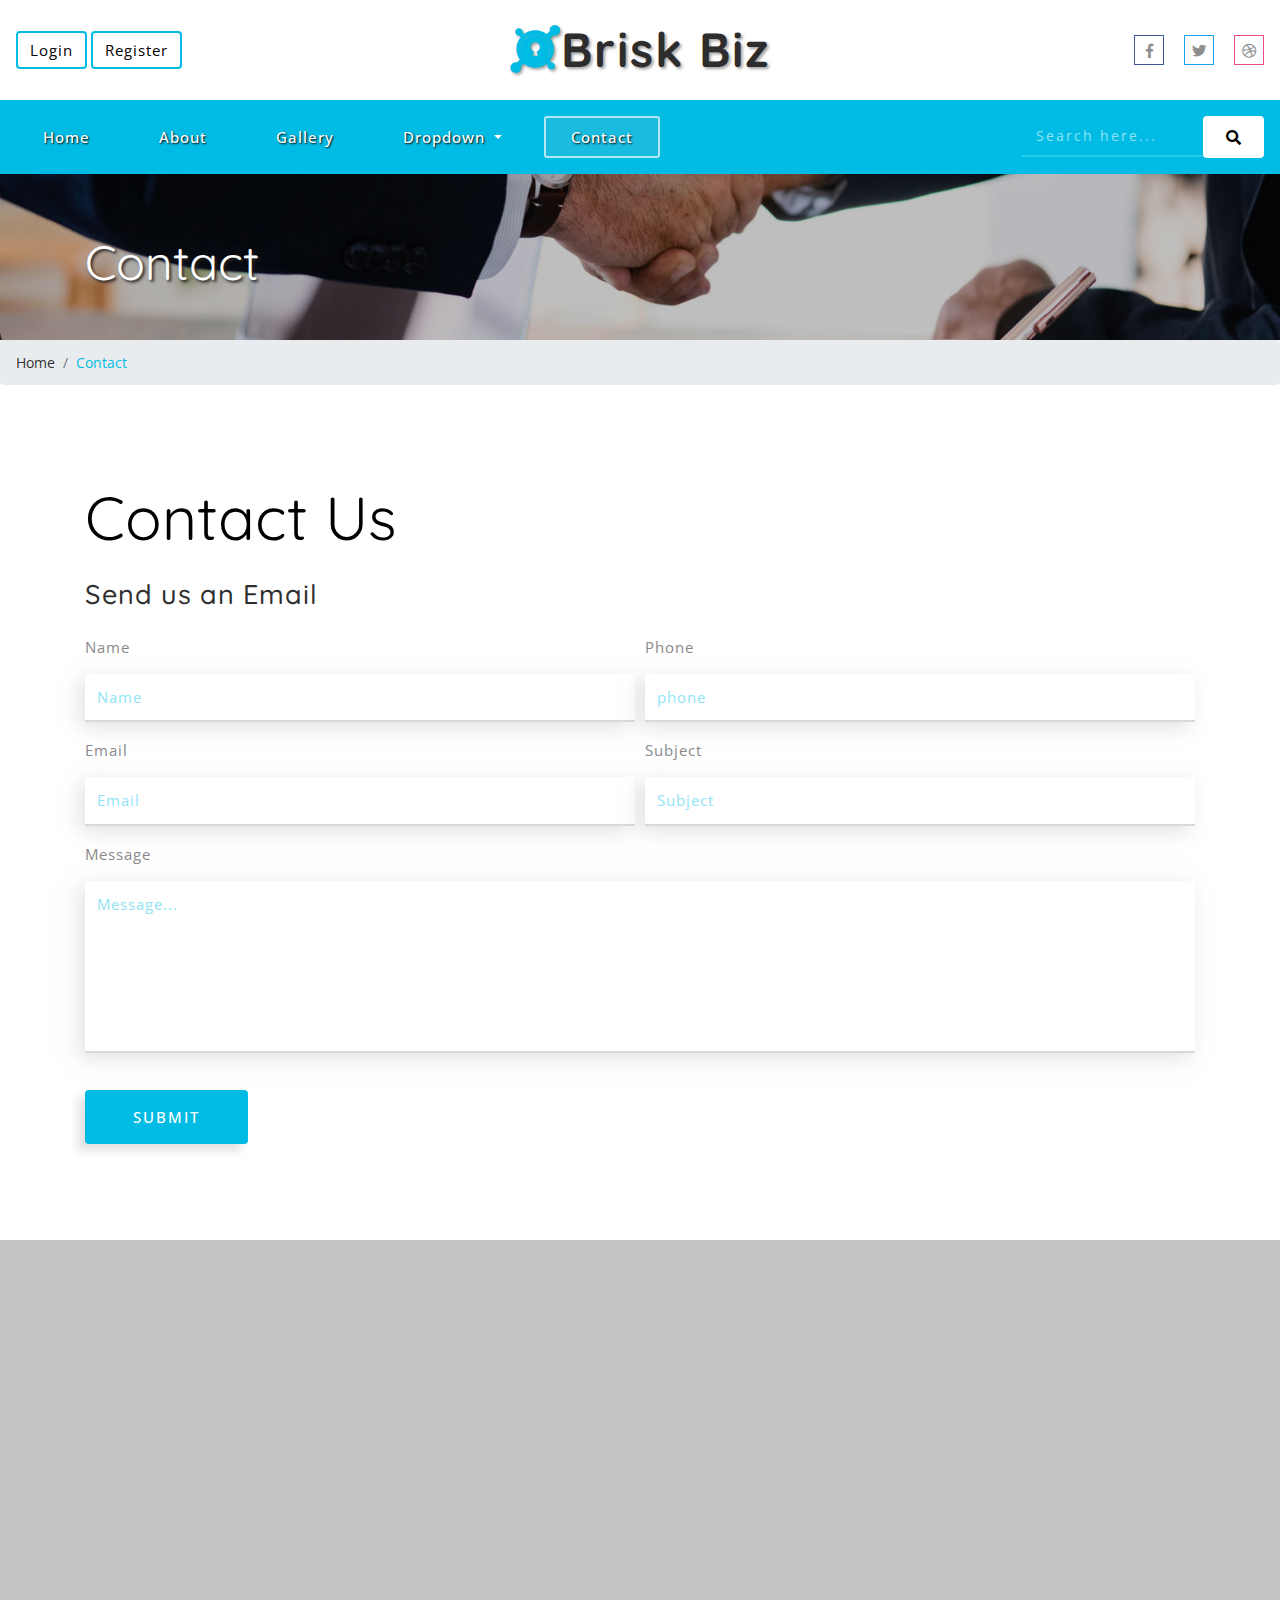
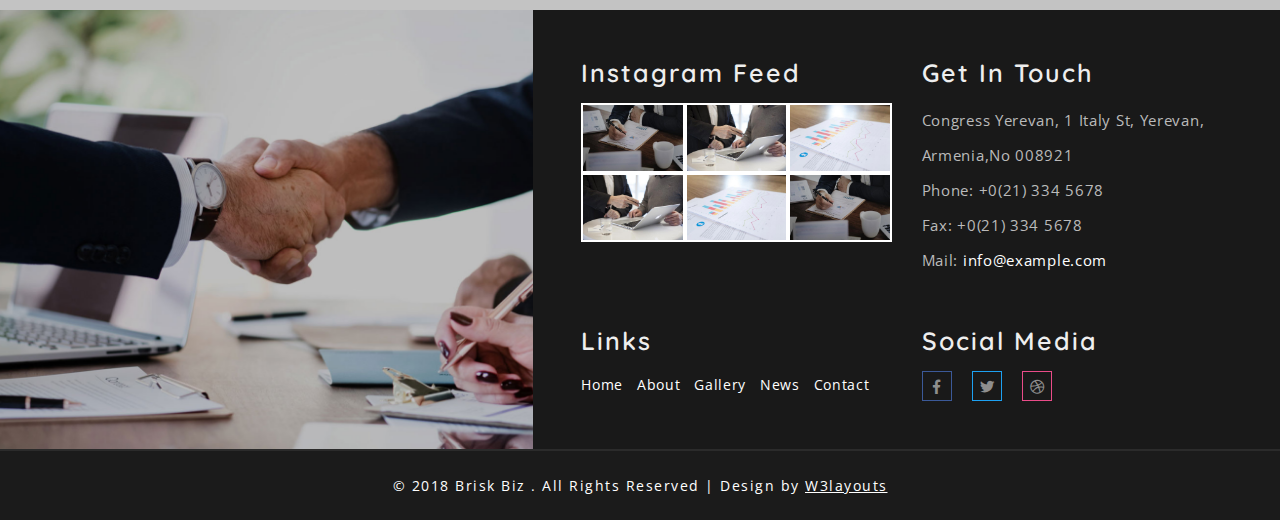
<file: WebUI/static/Assets/contact.html>
<!--
Author: W3layouts
Author URL: http://w3layouts.com
License: Creative Commons Attribution 3.0 Unported
License URL: http://creativecommons.org/licenses/by/3.0/
-->
<!DOCTYPE html>
<html lang="en">

<head>
	<title>Brisk Biz Corporate Category Bootstrap Responsive Website Template | Contact :: w3layouts</title>
	<!-- Meta Tags -->
	<meta name="viewport" content="width=device-width, initial-scale=1">
	<meta charset="utf-8">
	<meta name="keywords" content="Brisk Biz Responsive web template, Bootstrap Web Templates, Flat Web Templates, Android Compatible web template,
	Smartphone Compatible web template, free webdesigns for Nokia, Samsung, LG, Sony Ericsson, Motorola web design" />
	<script>
		addEventListener("load", function () {
			setTimeout(hideURLbar, 0);
		}, false);

		function hideURLbar() {
			window.scrollTo(0, 1);
		}
	</script>
	<!-- //Meta Tags -->
	<!-- Style-sheets -->
	<link href="css/bootstrap.css" rel="stylesheet" type="text/css" media="all" />
	<link href="css/style.css" rel="stylesheet" type="text/css" media="all" />
	<link href="css/fontawesome-all.css" rel="stylesheet">
	<!--// Style-sheets -->
	<!--web-fonts-->
	<link href="//fonts.googleapis.com/css?family=Quicksand:300,400,500,700" rel="stylesheet">
	<link href="//fonts.googleapis.com/css?family=Open+Sans:300,400,600,700" rel="stylesheet">
	<!--//web-fonts-->
</head>

<body>
	<!-- banner -->
	<section class="top-agileits-w3layouts container-fluid p-3">
		<div class="row">

			<h1 class="col-md-4 logo order-md-2 order-1 text-center">
				<a class="navbar-brand" href="index.html">
					<i class="fab fa-keycdn"></i>Brisk Biz</a>
			</h1>
			<div class="col-md-4 order-md-1 order-2 text-left align-self-center top-mid-w3l">
				<!-- Login Button -->
				<button type="button" class="btn btn-primary" data-toggle="modal" data-target="#exampleModal1">
					Login
				</button>
				<!--// Login Button -->
				<!-- Register Button -->
				<button type="button" class="btn btn-primary" data-toggle="modal" data-target="#exampleModal2">
					Register
				</button>
				<!--// Register Button -->
			</div>
			<div class="col-md-4 order-3 log-icons text-right align-self-center">

				<ul class="social_list_wthree">

					<li class="text-center">
						<a href="#" class="facebook1">
							<i class="fab fa-facebook-f"></i>

						</a>
					</li>
					<li class="text-center mx-3">
						<a href="#" class="twitter2">
							<i class="fab fa-twitter"></i>

						</a>
					</li>
					<li class="text-center">
						<a href="#" class="dribble3">
							<i class="fab fa-dribbble"></i>
						</a>
					</li>
				</ul>
			</div>
		</div>
	</section>
	<section class="banner b1 inner-banner" id="home">
		<!-- header -->
		<header>
			<nav class="navbar navbar-expand-lg navbar-light bg-light top-header-w3layouts">
				<button class="navbar-toggler" type="button" data-toggle="collapse" data-target="#navbarSupportedContent" aria-controls="navbarSupportedContent"
				    aria-expanded="false" aria-label="Toggle navigation">
					<span class="navbar-toggler-icon"></span>
				</button>

				<div class="collapse navbar-collapse" id="navbarSupportedContent">
					<ul class="navbar-nav mr-auto">
						<li class="nav-item">
							<a class="nav-link ml-lg-0" href="index.html">Home
								<span class="sr-only">(current)</span>
							</a>
						</li>
						<li class="nav-item">
							<a class="nav-link" href="about.html">About</a>
						</li>
						<li class="nav-item">
							<a class="nav-link" href="gallery.html">Gallery</a>
						</li>
						<li class="nav-item dropdown">
							<a class="nav-link dropdown-toggle" href="#" id="navbarDropdown" role="button" data-toggle="dropdown" aria-haspopup="true"
							    aria-expanded="false">
								Dropdown
							</a>
							<div class="dropdown-menu" aria-labelledby="navbarDropdown">
								<a class="dropdown-item text-center" href="news.html">News</a>
								<a class="dropdown-item text-center" href="typography.html">Typography</a>
							</div>
						</li>
						<li class="nav-item active">
							<a class="nav-link" href="contact.html">Contact</a>
						</li>
					</ul>
					<form action="#" method="post" class="form-inline my-2 my-lg-0 search ml-auto">
						<input class="form-control" type="search" placeholder="Search here..." name="Search" required="">
						<button class="btn btn-outline-success my-2 my-sm-0" type="submit">
							<i class="fas fa-search"></i>
						</button>
					</form>
				</div>
			</nav>
		</header>
		<!-- //header -->
		<div class="container">
			<h3 class="inner-title">Contact</h3>
		</div>
	</section>
	<!-- //banner -->
	<!-- breadcrumb -->
	<nav aria-label="breadcrumb">
		<ol class="breadcrumb">
			<li class="breadcrumb-item">
				<a href="index.html">Home</a>
			</li>
			<li class="breadcrumb-item active" aria-current="page">Contact</li>
		</ol>
	</nav>
	<!-- //breadcrumb -->
	<!-- contact -->
	<section class="contact py-5">
		<div class="container py-xl-5 py-sm-3">
			<h5 class="main-w3l-title mb-sm-4 mb-3">Contact Us</h5>
			<div class="wthree_contact_left">
				<h3 class="subheading-wthree mb-md-4 mb-3">Send us an Email</h3>
				<form action="#" method="post">
					<div class="form-row">
						<div class="form-group col-md-6">
							<label>Name</label>
							<input type="text" class="form-control" placeholder="Name" required="">
						</div>
						<div class="form-group col-md-6">
							<label>Phone</label>
							<input type="text" class="form-control" placeholder="phone" required="">
						</div>
						<div class="form-group col-md-6">
							<label for="exampleFormControlInput1">Email</label>
							<input type="email" class="form-control" id="exampleFormControlInput1" placeholder="Email" required="">
						</div>
						<div class="form-group col-md-6">
							<label>Subject</label>
							<input type="text" class="form-control" placeholder="Subject" required="">
						</div>
					</div>
					<div class="form-group">
						<label for="textarea">Message</label>
						<textarea id="textarea" placeholder="Message..." required=""></textarea>
					</div>
					<button type="submit" class="btn btn-primary py-sm-3 py-2 px-5">Submit</button>
				</form>
			</div>
		</div>
	</section>
	<div class="map-agileits">
		<iframe src="https://www.google.com/maps/embed?pb=!1m18!1m12!1m3!1d3048.512905908186!2d44.50662171518936!3d40.17539757820561!2m3!1f0!2f0!3f0!3m2!1i1024!2i768!4f13.1!3m3!1m2!1s0x406abcf86e940951%3A0x87a1923d7df42367!2sBest+Western+Congress+Hotel!5e0!3m2!1sen!2sin!4v1521098356599"></iframe>
	</div>
	<!-- //contact -->


	<!-- Footer -->
	<footer class="footer-section">
		<div class="container-fluid">
			<div class="row">
				<div class="footer-left-agileinfo col-xl-5">

				</div>
				<div class="footer-right-w3ls col-xl-7 p-sm-5 p-4">
					<div class="row">
						<div class="col-lg-6 footer-grids-w3layouts">
							<h2>Instagram Feed</h2>
							<div class="container-fluid">
								<div class="row">
									<a href="single.html" class="col-4">
										<img src="images/h1.jpg" class="img-fluid" alt="Responsive image">
									</a>
									<a href="single.html" class="col-4">
										<img src="images/h2.jpg" class="img-fluid" alt="Responsive image">
									</a>
									<a href="single.html" class="col-4">
										<img src="images/h3.jpg" class="img-fluid" alt="Responsive image">
									</a>
								</div>
								<div class="row">
									<a href="single.html" class="col-4">
										<img src="images/h2.jpg" class="img-fluid" alt="Responsive image">
									</a>
									<a href="single.html" class="col-4">
										<img src="images/h3.jpg" class="img-fluid" alt="Responsive image">
									</a>
									<a href="single.html" class="col-4">
										<img src="images/h1.jpg" class="img-fluid" alt="Responsive image">
									</a>
								</div>
							</div>
						</div>
						<div class="col-lg-6 footer-grids-w3layouts mt-xl-0 mt-4">
							<h3>Get in touch</h3>
							<address>
								<p>Congress Yerevan, 1 Italy St, Yerevan, Armenia,No 008921</p>
								<p>Phone: +0(21) 334 5678</p>
								<p>Fax: +0(21) 334 5678</p>
								<p>Mail:
									<a href="mailto:info@example.com">info@example.com</a>
								</p>
							</address>
						</div>
						<div class="col-lg-6 footer-grids-w3layouts mt-xl-5 mt-4">
							<h3>Links</h3>
							<ul class="w3agile_footer_grid_list">
								<li>
									<a href="index.html">Home</a>
								</li>
								<li>
									<a href="about.html">About</a>
								</li>
								<li>
									<a href="gallery.html">Gallery</a>
								</li>
								<li>
									<a href="news.html">News</a>
								</li>
								<li>
									<a href="contact.html">Contact</a>
								</li>
							</ul>
						</div>
						<div class="col-lg-6 footer-grids-w3layouts mt-xl-5 mt-4">
							<h3>Social Media</h3>
							<ul class="social_list_wthree">
								<li class="text-center">
									<a href="#" class="facebook1">
										<i class="fab fa-facebook-f"></i>

									</a>
								</li>
								<li class="text-center mx-3">
									<a href="#" class="twitter2">
										<i class="fab fa-twitter"></i>

									</a>
								</li>
								<li class="text-center">
									<a href="#" class="dribble3">
										<i class="fab fa-dribbble"></i>
									</a>
								</li>
							</ul>
						</div>
					</div>
				</div>

			</div>
		</div>
	</footer>
	<!-- //Footer -->
	<!-- copyright -->
	<div class="copyright-w3layouts">
		<div class="container">
			<p class="py-xl-4 py-3">© 2018 Brisk Biz . All Rights Reserved | Design by
				<a href="http://w3layouts.com/"> W3layouts </a>
			</p>
		</div>
	</div>
	<!-- //copyright -->
	<!-- Login Modal -->
	<div class="modal fade" id="exampleModal1" tabindex="-1" role="dialog" aria-labelledby="exampleModalLabel1" aria-hidden="true">
		<div class="modal-dialog" role="document">
			<div class="modal-content">
				<div class="modal-header">
					<h5 class="modal-title" id="exampleModalLabel1">Login</h5>
					<button type="button" class="close" data-dismiss="modal" aria-label="Close">
						<span aria-hidden="true">&times;</span>
					</button>
				</div>
				<div class="modal-body">
					<div class="login p-md-5 p-4">
						<form action="#" method="post">
							<div class="form-group">
								<label>Email address</label>
								<input type="email" class="form-control" id="exampleInputEmail1" aria-describedby="emailHelp" placeholder="" required="">
								<small id="emailHelp" class="form-text text-muted">We'll never share your email with anyone else.</small>
							</div>
							<div class="form-group">
								<label>Password</label>
								<input type="password" class="form-control" id="exampleInputPassword1" placeholder="" required="">
							</div>
							<div class="form-check mb-2">
								<input type="checkbox" class="form-check-input" id="exampleCheck1">
								<label class="form-check-label" for="exampleCheck1">Check me out</label>
							</div>
							<button type="submit" class="btn btn-primary submit mb-4">Login</button>
							<p>
								<a href="#" class="modal-btm-text" data-toggle="modal" data-target="#exampleModal2"> Don't have an account?</a>
							</p>
						</form>
					</div>

				</div>
			</div>
		</div>
	</div>
	<!--// Login Modal -->
	<!-- Register Modal -->
	<div class="modal fade" id="exampleModal2" tabindex="-1" role="dialog" aria-labelledby="exampleModalLabel2" aria-hidden="true">
		<div class="modal-dialog" role="document">
			<div class="modal-content">
				<div class="modal-header">
					<h5 class="modal-title" id="exampleModalLabel2">Register</h5>
					<button type="button" class="close" data-dismiss="modal" aria-label="Close">
						<span aria-hidden="true">&times;</span>
					</button>
				</div>
				<div class="modal-body">
					<div class="login p-md-5 p-4">
						<form action="#" method="post">
							<div class="form-row">
								<div class="form-group col-md-6 mb-3">
									<label>First name</label>

									<input type="text" class="form-control" id="validationDefault01" placeholder="" required="">
								</div>
								<div class="form-group col-md-6 mb-3">
									<label>Last name</label>
									<input type="text" class="form-control" id="validationDefault02" placeholder="" required="">
								</div>
							</div>
							<div class="form-row">
								<div class="form-group col-md-6">
									<label>Password</label>
									<input type="password" class="form-control" id="password1" placeholder="" required="">
								</div>
								<div class="form-group col-md-6">
									<label>Confirm Password</label>
									<input type="password" class="form-control" id="password2" placeholder="" required="">
								</div>

							</div>
							<button type="submit" class="btn btn-primary submit mb-4">Register</button>
							<p>
								<a href="#" class="modal-btm-text">By clicking Register, I agree to your terms</a>
							</p>
						</form>

					</div>

				</div>
			</div>
		</div>
	</div>
	<!--// Register Modal -->
	<!-- Required common Js -->
	<script src='js/jquery-2.2.3.min.js'></script>
	<!-- //Required common Js -->

	<!-- password-script -->
	<script>
		window.onload = function () {
			document.getElementById("password1").onchange = validatePassword;
			document.getElementById("password2").onchange = validatePassword;
		}

		function validatePassword() {
			var pass2 = document.getElementById("password2").value;
			var pass1 = document.getElementById("password1").value;
			if (pass1 != pass2)
				document.getElementById("password2").setCustomValidity("Passwords Don't Match");
			else
				document.getElementById("password2").setCustomValidity('');
			//empty string means no validation error
		}
	</script>
	<!-- //password-script -->

	<!-- start-smoth-scrolling -->
	<script src="js/move-top.js"></script>
	<script src="js/easing.js"></script>
	<script>
		jQuery(document).ready(function ($) {
			$(".scroll").click(function (event) {
				event.preventDefault();
				$('html,body').animate({
					scrollTop: $(this.hash).offset().top
				}, 1000);
			});
		});
	</script>
	<!-- start-smoth-scrolling -->
	<!-- here stars scrolling icon -->
	<script>
		$(document).ready(function () {
			/*
				var defaults = {
				containerID: 'toTop', // fading element id
				containerHoverID: 'toTopHover', // fading element hover id
				scrollSpeed: 1200,
				easingType: 'linear' 
				};
			*/

			$().UItoTop({
				easingType: 'easeOutQuart'
			});

		});
	</script>
	<!-- //here ends scrolling icon -->
	<!--js for bootstrap working-->
	<script src="js/bootstrap.min.js"></script>
	<!-- //for bootstrap working -->
</body>

</html>
</file>
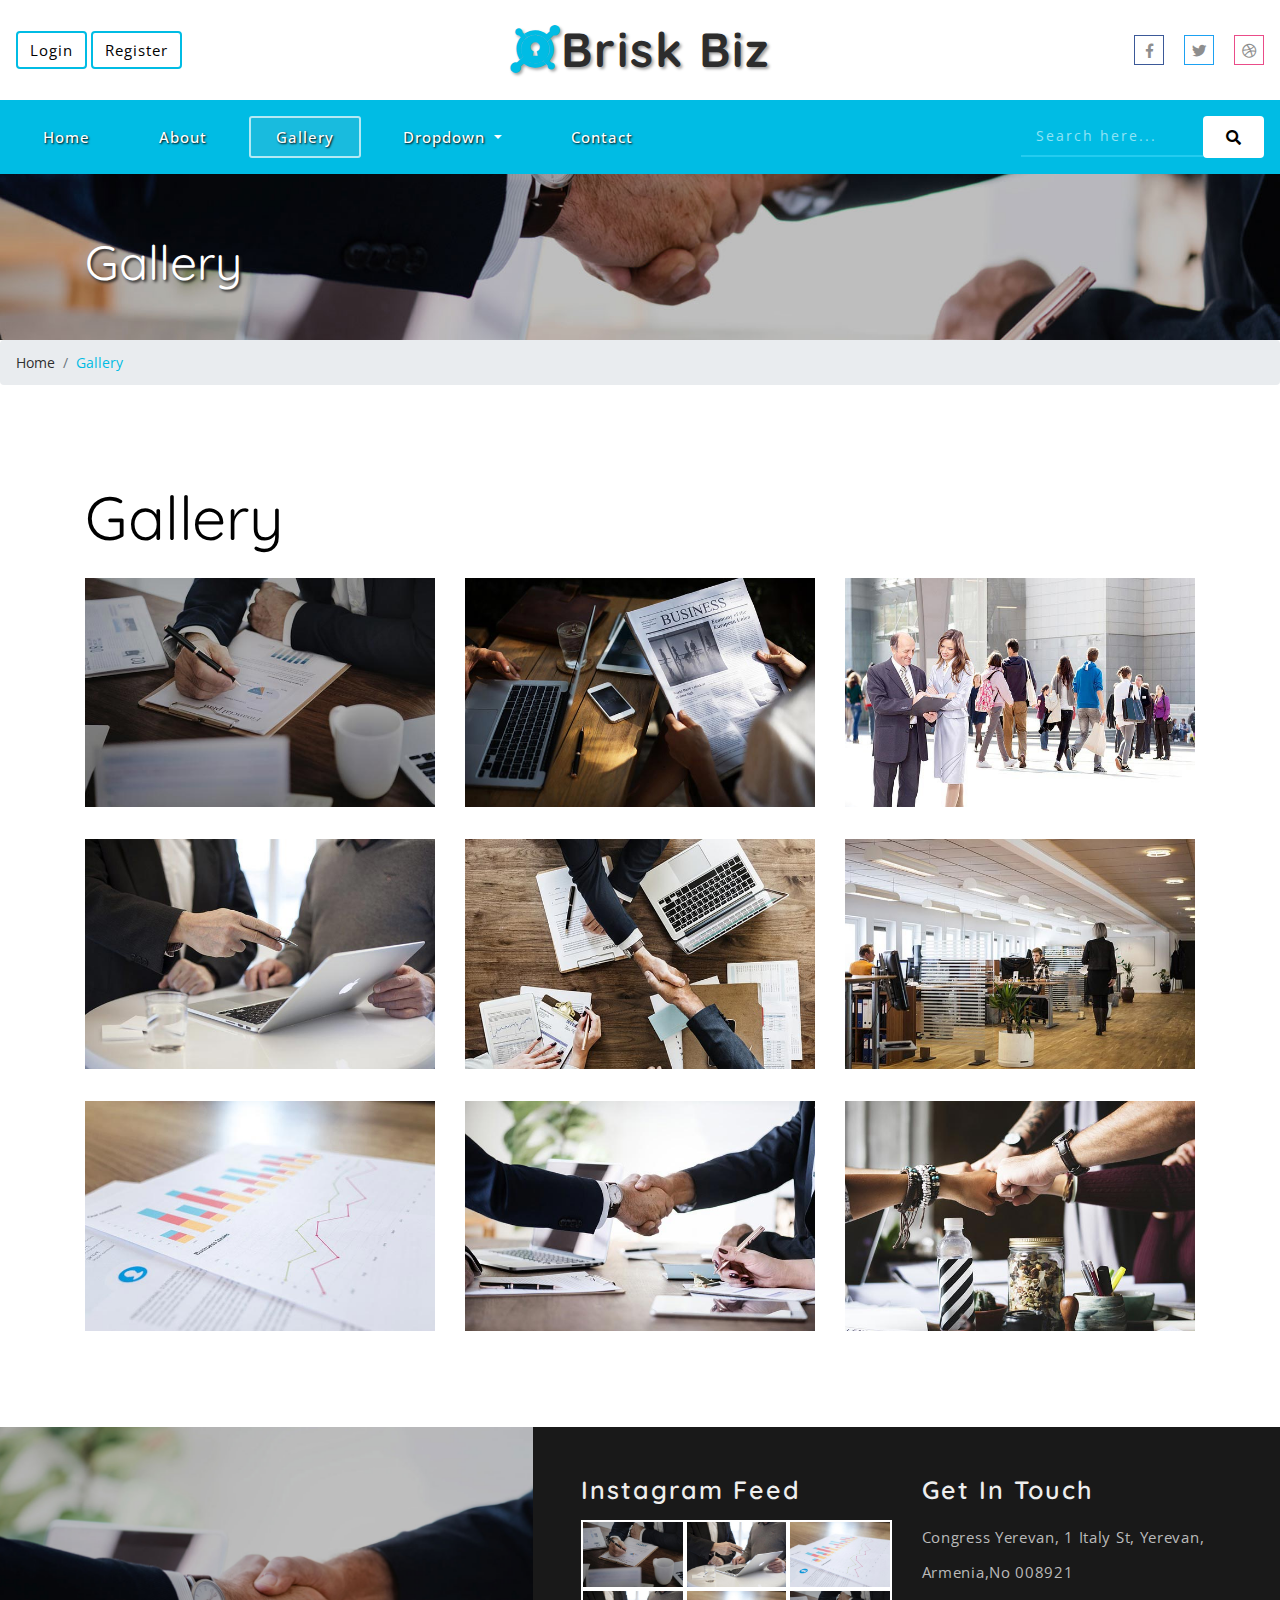
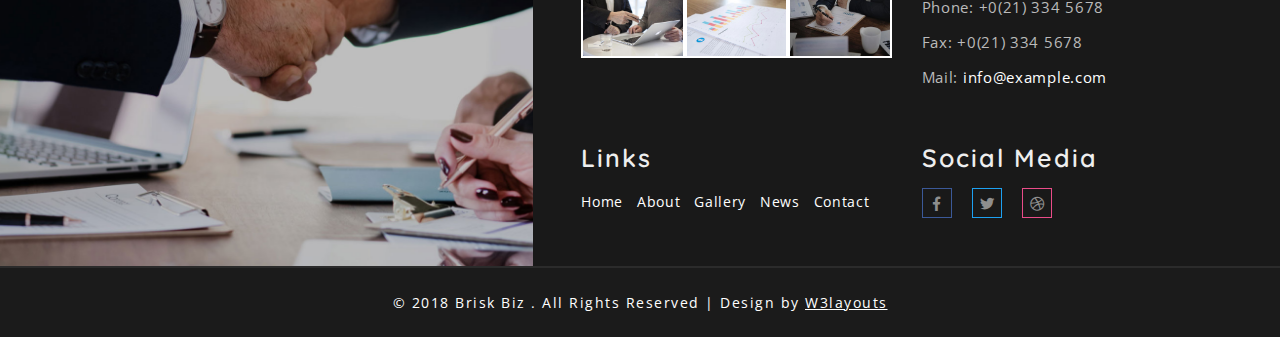
<file: WebUI/static/Assets/gallery.html>
<!--
Author: W3layouts
Author URL: http://w3layouts.com
License: Creative Commons Attribution 3.0 Unported
License URL: http://creativecommons.org/licenses/by/3.0/
-->
<!DOCTYPE html>
<html lang="en">

<head>
	<title>Brisk Biz Corporate Category Bootstrap Responsive Website Template | Gallery :: w3layouts</title>
	<!-- Meta Tags -->
	<meta name="viewport" content="width=device-width, initial-scale=1">
	<meta charset="utf-8">
	<meta name="keywords" content="Brisk Biz Responsive web template, Bootstrap Web Templates, Flat Web Templates, Android Compatible web template,
		Smartphone Compatible web template, free webdesigns for Nokia, Samsung, LG, Sony Ericsson, Motorola web design" />
	<script>
		addEventListener("load", function () {
			setTimeout(hideURLbar, 0);
		}, false);

		function hideURLbar() {
			window.scrollTo(0, 1);
		}
	</script>
	<!-- //Meta Tags -->
	<!-- Style-sheets -->
	<link href="css/bootstrap.css" rel="stylesheet" type="text/css" media="all" />
	<link href="css/style.css" rel="stylesheet" type="text/css" media="all" />
	<link href="css/fontawesome-all.css" rel="stylesheet">
	<!--// Style-sheets -->
	<!--web-fonts-->
	<link href="//fonts.googleapis.com/css?family=Quicksand:300,400,500,700" rel="stylesheet">
	<link href="//fonts.googleapis.com/css?family=Open+Sans:300,400,600,700" rel="stylesheet">
	<!--//web-fonts-->
</head>

<body>
	<section class="top-agileits-w3layouts container-fluid p-3">
		<div class="row">

			<h1 class="col-md-4 logo order-md-2 order-1 text-center">
				<a class="navbar-brand" href="index.html">
					<i class="fab fa-keycdn"></i>Brisk Biz</a>
			</h1>
			<div class="col-md-4 order-md-1 order-2 text-left align-self-center top-mid-w3l">
				<!-- Login Button -->
				<button type="button" class="btn btn-primary" data-toggle="modal" data-target="#exampleModal1">
					Login
				</button>
				<!--// Login Button -->
				<!-- Register Button -->
				<button type="button" class="btn btn-primary" data-toggle="modal" data-target="#exampleModal2">
					Register
				</button>
				<!--// Register Button -->
			</div>
			<div class="col-md-4 order-3 log-icons text-right align-self-center">

				<ul class="social_list_wthree">

					<li class="text-center">
						<a href="#" class="facebook1">
							<i class="fab fa-facebook-f"></i>

						</a>
					</li>
					<li class="text-center mx-3">
						<a href="#" class="twitter2">
							<i class="fab fa-twitter"></i>

						</a>
					</li>
					<li class="text-center">
						<a href="#" class="dribble3">
							<i class="fab fa-dribbble"></i>
						</a>
					</li>
				</ul>
			</div>
		</div>
	</section>
	<section class="banner b1 inner-banner" id="home">
		<header>
			<nav class="navbar navbar-expand-lg navbar-light bg-light top-header-w3layouts">
				<button class="navbar-toggler" type="button" data-toggle="collapse" data-target="#navbarSupportedContent" aria-controls="navbarSupportedContent"
				    aria-expanded="false" aria-label="Toggle navigation">
					<span class="navbar-toggler-icon"></span>
				</button>

				<div class="collapse navbar-collapse" id="navbarSupportedContent">
					<ul class="navbar-nav mr-auto">
						<li class="nav-item">
							<a class="nav-link ml-lg-0" href="index.html">Home
								<span class="sr-only">(current)</span>
							</a>
						</li>
						<li class="nav-item">
							<a class="nav-link" href="about.html">About</a>
						</li>
						<li class="nav-item active">
							<a class="nav-link" href="gallery.html">Gallery</a>
						</li>
						<li class="nav-item dropdown">
							<a class="nav-link dropdown-toggle" href="#" id="navbarDropdown" role="button" data-toggle="dropdown" aria-haspopup="true"
							    aria-expanded="false">
								Dropdown
							</a>
							<div class="dropdown-menu" aria-labelledby="navbarDropdown">
								<a class="dropdown-item text-center" href="news.html">News</a>
								<a class="dropdown-item text-center" href="typography.html">Typography</a>
							</div>
						</li>
						<li class="nav-item">
							<a class="nav-link" href="contact.html">Contact</a>
						</li>
					</ul>
					<form action="#" method="post" class="form-inline my-2 my-lg-0 search ml-auto">
						<input class="form-control" type="search" placeholder="Search here..." name="Search" required="">
						<button class="btn btn-outline-success my-2 my-sm-0" type="submit">
							<i class="fas fa-search"></i>
						</button>
					</form>
				</div>
			</nav>
		</header>
		<!-- //header -->
		<div class="container">
			<h3 class="inner-title">Gallery</h3>
		</div>
	</section>
	<!-- //banner -->
	<!-- breadcrumb -->
	<nav aria-label="breadcrumb">
		<ol class="breadcrumb">
			<li class="breadcrumb-item">
				<a href="index.html">Home</a>
			</li>
			<li class="breadcrumb-item active" aria-current="page">Gallery</li>
		</ol>
	</nav>
	<!-- //breadcrumb -->
	<!-- gallery -->
	<section class="gallery py-5">
		<div class="container py-xl-5 py-sm-3">
			<h5 class="main-w3l-title mb-sm-4 mb-3">Gallery</h5>
			<div class="row w3ls_gallery_grids">
				<div class="col-md-4 w3_agile_gallery_grid">
					<div class="agile_gallery_grid mt-0">
						<a title="Donec sapien massa, placerat ac sodales ac, feugiat quis est." href="images/h1.jpg">
							<div class="agile_gallery_grid1">
								<img src="images/h1.jpg" class="img-fluid" alt="Responsive image">
								<div class="proj_gallery_grid1_pos">
									<h3>Brisk Biz</h3>
									<p>Description goes here</p>
								</div>
							</div>
						</a>
					</div>
					<div class="agile_gallery_grid">
						<a title="Donec sapien massa, placerat ac sodales ac, feugiat quis est." href="images/h2.jpg">
							<div class="agile_gallery_grid1">
								<img src="images/h2.jpg" class="img-fluid" alt="Responsive image">
								<div class="proj_gallery_grid1_pos">
									<h3>Brisk Biz</h3>
									<p>Description goes here</p>
								</div>
							</div>
						</a>
					</div>
					<div class="agile_gallery_grid">
						<a title="Donec sapien massa, placerat ac sodales ac, feugiat quis est." href="images/h3.jpg">
							<div class="agile_gallery_grid1">
								<img src="images/h3.jpg" class="img-fluid" alt="Responsive image">
								<div class="proj_gallery_grid1_pos">
									<h3>Brisk Biz</h3>
									<p>Description goes here</p>
								</div>
							</div>
						</a>
					</div>
				</div>
				<div class="col-md-4 w3_agile_gallery_grid">
					<div class="agile_gallery_grid">
						<a title="Donec sapien massa, placerat ac sodales ac, feugiat quis est." href="images/h4.jpg">
							<div class="agile_gallery_grid1">
								<img src="images/h4.jpg" class="img-fluid" alt="Responsive image">
								<div class="proj_gallery_grid1_pos">
									<h3>Brisk Biz</h3>
									<p>Description goes here</p>
								</div>
							</div>
						</a>
					</div>
					<div class="agile_gallery_grid">
						<a title="Donec sapien massa, placerat ac sodales ac, feugiat quis est." href="images/h5.jpg">
							<div class="agile_gallery_grid1">
								<img src="images/h5.jpg" class="img-fluid" alt="Responsive image">
								<div class="proj_gallery_grid1_pos">
									<h3>Brisk Biz</h3>
									<p>Description goes here</p>
								</div>
							</div>
						</a>
					</div>
					<div class="agile_gallery_grid">
						<a title="Donec sapien massa, placerat ac sodales ac, feugiat quis est." href="images/h6.jpg">
							<div class="agile_gallery_grid1">
								<img src="images/h6.jpg" class="img-fluid" alt="Responsive image">
								<div class="proj_gallery_grid1_pos">
									<h3>Brisk Biz</h3>
									<p>Description goes here</p>
								</div>
							</div>
						</a>
					</div>
				</div>
				<div class="col-md-4 w3_agile_gallery_grid">
					<div class="agile_gallery_grid">
						<a title="Donec sapien massa, placerat ac sodales ac, feugiat quis est." href="images/h7.jpg">
							<div class="agile_gallery_grid1">
								<img src="images/h7.jpg" class="img-fluid" alt="Responsive image">
								<div class="proj_gallery_grid1_pos">
									<h3>Brisk Biz</h3>
									<p>Description goes here</p>
								</div>
							</div>
						</a>
					</div>
					<div class="agile_gallery_grid">
						<a title="Donec sapien massa, placerat ac sodales ac, feugiat quis est." href="images/h8.jpg">
							<div class="agile_gallery_grid1">
								<img src="images/h8.jpg" class="img-fluid" alt="Responsive image">
								<div class="proj_gallery_grid1_pos">
									<h3>Brisk Biz</h3>
									<p>Description goes here</p>
								</div>
							</div>
						</a>
					</div>
					<div class="agile_gallery_grid">
						<a title="Donec sapien massa, placerat ac sodales ac, feugiat quis est." href="images/h9.jpg">
							<div class="agile_gallery_grid1">
								<img src="images/h9.jpg" class="img-fluid" alt="Responsive image">
								<div class="proj_gallery_grid1_pos">
									<h3>Brisk Biz</h3>
									<p>Description goes here</p>
								</div>
							</div>
						</a>
					</div>
				</div>
			</div>
		</div>
	</section>
	<!-- //gallery -->

	<!-- Footer -->
	<footer class="footer-section">
		<div class="container-fluid">
			<div class="row">
				<div class="footer-left-agileinfo col-xl-5">

				</div>
				<div class="footer-right-w3ls col-xl-7 p-sm-5 p-4">
					<div class="row">
						<div class="col-lg-6 footer-grids-w3layouts">
							<h2>Instagram Feed</h2>
							<div class="container-fluid">
								<div class="row">
									<a href="single.html" class="col-4">
										<img src="images/h1.jpg" class="img-fluid" alt="Responsive image">
									</a>
									<a href="single.html" class="col-4">
										<img src="images/h2.jpg" class="img-fluid" alt="Responsive image">
									</a>
									<a href="single.html" class="col-4">
										<img src="images/h3.jpg" class="img-fluid" alt="Responsive image">
									</a>
								</div>
								<div class="row">
									<a href="single.html" class="col-4">
										<img src="images/h2.jpg" class="img-fluid" alt="Responsive image">
									</a>
									<a href="single.html" class="col-4">
										<img src="images/h3.jpg" class="img-fluid" alt="Responsive image">
									</a>
									<a href="single.html" class="col-4">
										<img src="images/h1.jpg" class="img-fluid" alt="Responsive image">
									</a>
								</div>
							</div>
						</div>
						<div class="col-lg-6 footer-grids-w3layouts mt-xl-0 mt-4">
							<h3>Get in touch</h3>
							<address>
								<p>Congress Yerevan, 1 Italy St, Yerevan, Armenia,No 008921</p>
								<p>Phone: +0(21) 334 5678</p>
								<p>Fax: +0(21) 334 5678</p>
								<p>Mail:
									<a href="mailto:info@example.com">info@example.com</a>
								</p>
							</address>
						</div>
						<div class="col-lg-6 footer-grids-w3layouts mt-xl-5 mt-4">
							<h3>Links</h3>
							<ul class="w3agile_footer_grid_list">
								<li>
									<a href="index.html">Home</a>
								</li>
								<li>
									<a href="about.html">About</a>
								</li>
								<li>
									<a href="gallery.html">Gallery</a>
								</li>
								<li>
									<a href="news.html">News</a>
								</li>
								<li>
									<a href="contact.html">Contact</a>
								</li>
							</ul>
						</div>
						<div class="col-lg-6 footer-grids-w3layouts mt-xl-5 mt-4">
							<h3>Social Media</h3>
							<ul class="social_list_wthree">
								<li class="text-center">
									<a href="#" class="facebook1">
										<i class="fab fa-facebook-f"></i>

									</a>
								</li>
								<li class="text-center mx-3">
									<a href="#" class="twitter2">
										<i class="fab fa-twitter"></i>

									</a>
								</li>
								<li class="text-center">
									<a href="#" class="dribble3">
										<i class="fab fa-dribbble"></i>
									</a>
								</li>
							</ul>
						</div>
					</div>
				</div>

			</div>
		</div>
	</footer>
	<!-- //Footer -->
	<!-- copyright -->
	<div class="copyright-w3layouts">
		<div class="container">
			<p class="py-xl-4 py-3">© 2018 Brisk Biz . All Rights Reserved | Design by
				<a href="http://w3layouts.com/"> W3layouts </a>
			</p>
		</div>
	</div>
	<!-- //copyright -->
	<!-- Login Modal -->
	<div class="modal fade" id="exampleModal1" tabindex="-1" role="dialog" aria-labelledby="exampleModalLabel1" aria-hidden="true">
		<div class="modal-dialog" role="document">
			<div class="modal-content">
				<div class="modal-header">
					<h5 class="modal-title" id="exampleModalLabel1">Login</h5>
					<button type="button" class="close" data-dismiss="modal" aria-label="Close">
						<span aria-hidden="true">&times;</span>
					</button>
				</div>
				<div class="modal-body">
					<div class="login p-md-5 p-4">
						<form action="#" method="post">
							<div class="form-group">
								<label>Email address</label>
								<input type="email" class="form-control" id="exampleInputEmail1" aria-describedby="emailHelp" placeholder="" required="">
								<small id="emailHelp" class="form-text text-muted">We'll never share your email with anyone else.</small>
							</div>
							<div class="form-group">
								<label>Password</label>
								<input type="password" class="form-control" id="exampleInputPassword1" placeholder="" required="">
							</div>
							<div class="form-check mb-2">
								<input type="checkbox" class="form-check-input" id="exampleCheck1">
								<label class="form-check-label" for="exampleCheck1">Check me out</label>
							</div>
							<button type="submit" class="btn btn-primary submit mb-4">Login</button>
							<p>
								<a href="#" class="modal-btm-text" data-toggle="modal" data-target="#exampleModal2"> Don't have an account?</a>
							</p>
						</form>
					</div>

				</div>
			</div>
		</div>
	</div>
	<!--// Login Modal -->
	<!-- Register Modal -->
	<div class="modal fade" id="exampleModal2" tabindex="-1" role="dialog" aria-labelledby="exampleModalLabel2" aria-hidden="true">
		<div class="modal-dialog" role="document">
			<div class="modal-content">
				<div class="modal-header">
					<h5 class="modal-title" id="exampleModalLabel2">Register</h5>
					<button type="button" class="close" data-dismiss="modal" aria-label="Close">
						<span aria-hidden="true">&times;</span>
					</button>
				</div>
				<div class="modal-body">
					<div class="login p-md-5 p-4">
						<form action="#" method="post">
							<div class="form-row">
								<div class="form-group col-md-6 mb-3">
									<label>First name</label>

									<input type="text" class="form-control" id="validationDefault01" placeholder="" required="">
								</div>
								<div class="form-group col-md-6 mb-3">
									<label>Last name</label>
									<input type="text" class="form-control" id="validationDefault02" placeholder="" required="">
								</div>
							</div>
							<div class="form-row">
								<div class="form-group col-md-6">
									<label>Password</label>
									<input type="password" class="form-control" id="password1" placeholder="" required="">
								</div>
								<div class="form-group col-md-6">
									<label>Confirm Password</label>
									<input type="password" class="form-control" id="password2" placeholder="" required="">
								</div>

							</div>
							<button type="submit" class="btn btn-primary submit mb-4">Register</button>
							<p>
								<a href="#" class="modal-btm-text">By clicking Register, I agree to your terms</a>
							</p>
						</form>

					</div>

				</div>
			</div>
		</div>
	</div>
	<!--// Register Modal -->
	<!-- Required common Js -->
	<script src='js/jquery-2.2.3.min.js'></script>
	<!-- //Required common Js -->
	<!--gallery -->
	<script src="js/jquery.chocolat.js"></script>
	<link rel="stylesheet" href="css/chocolat.css" type="text/css" media="screen">
	<!--light-box-files -->
	<script>
		$(function () {
			$('.w3_agile_gallery_grid a').Chocolat();
		});
	</script>
	<!-- //gallery -->

	<!-- password-script -->
	<script>
		window.onload = function () {
			document.getElementById("password1").onchange = validatePassword;
			document.getElementById("password2").onchange = validatePassword;
		}

		function validatePassword() {
			var pass2 = document.getElementById("password2").value;
			var pass1 = document.getElementById("password1").value;
			if (pass1 != pass2)
				document.getElementById("password2").setCustomValidity("Passwords Don't Match");
			else
				document.getElementById("password2").setCustomValidity('');
			//empty string means no validation error
		}
	</script>
	<!-- //password-script -->

	<!-- start-smoth-scrolling -->
	<script src="js/move-top.js"></script>
	<script src="js/easing.js"></script>
	<script>
		jQuery(document).ready(function ($) {
			$(".scroll").click(function (event) {
				event.preventDefault();
				$('html,body').animate({
					scrollTop: $(this.hash).offset().top
				}, 1000);
			});
		});
	</script>
	<!-- start-smoth-scrolling -->
	<!-- here stars scrolling icon -->
	<script>
		$(document).ready(function () {
			/*
				var defaults = {
				containerID: 'toTop', // fading element id
				containerHoverID: 'toTopHover', // fading element hover id
				scrollSpeed: 1200,
				easingType: 'linear' 
				};
			*/

			$().UItoTop({
				easingType: 'easeOutQuart'
			});

		});
	</script>
	<!-- //here ends scrolling icon -->
	<!--js for bootstrap working-->
	<script src="js/bootstrap.min.js"></script>
	<!-- //for bootstrap working -->
</body>

</html>
</file>
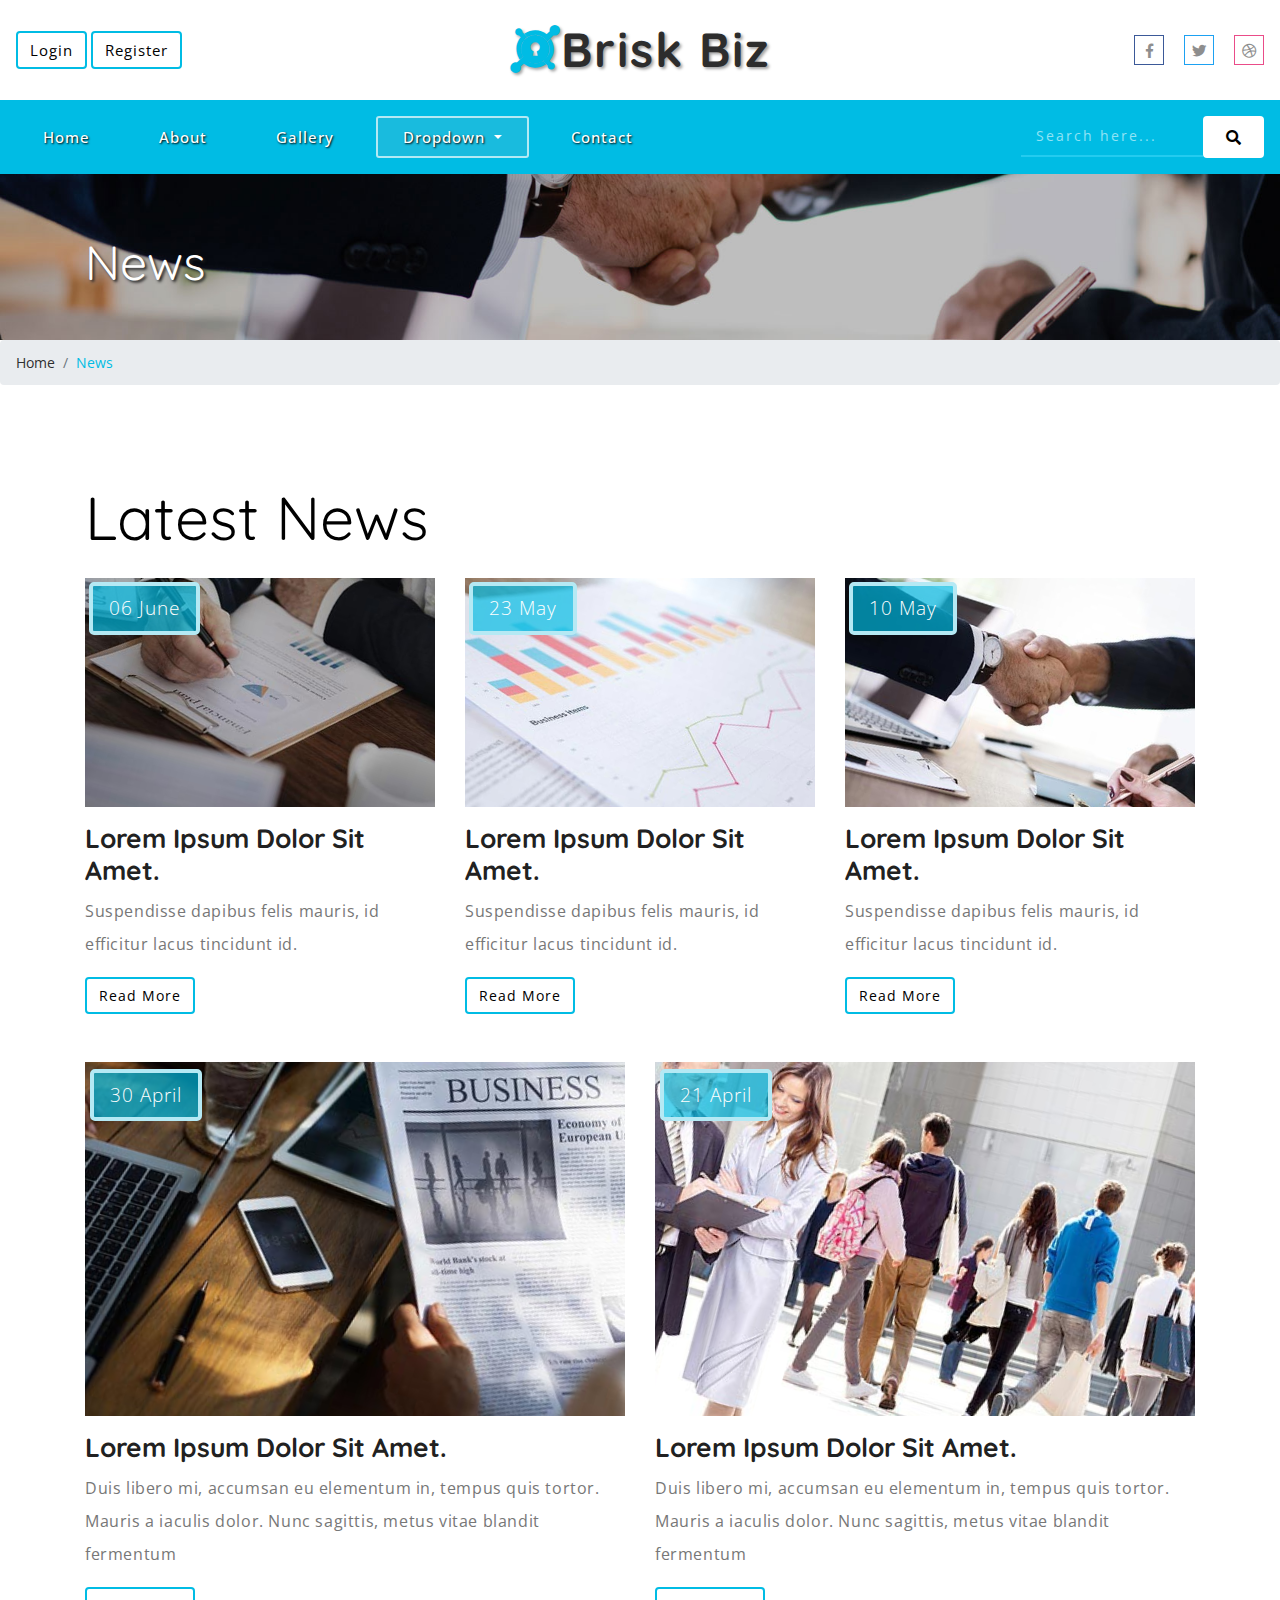
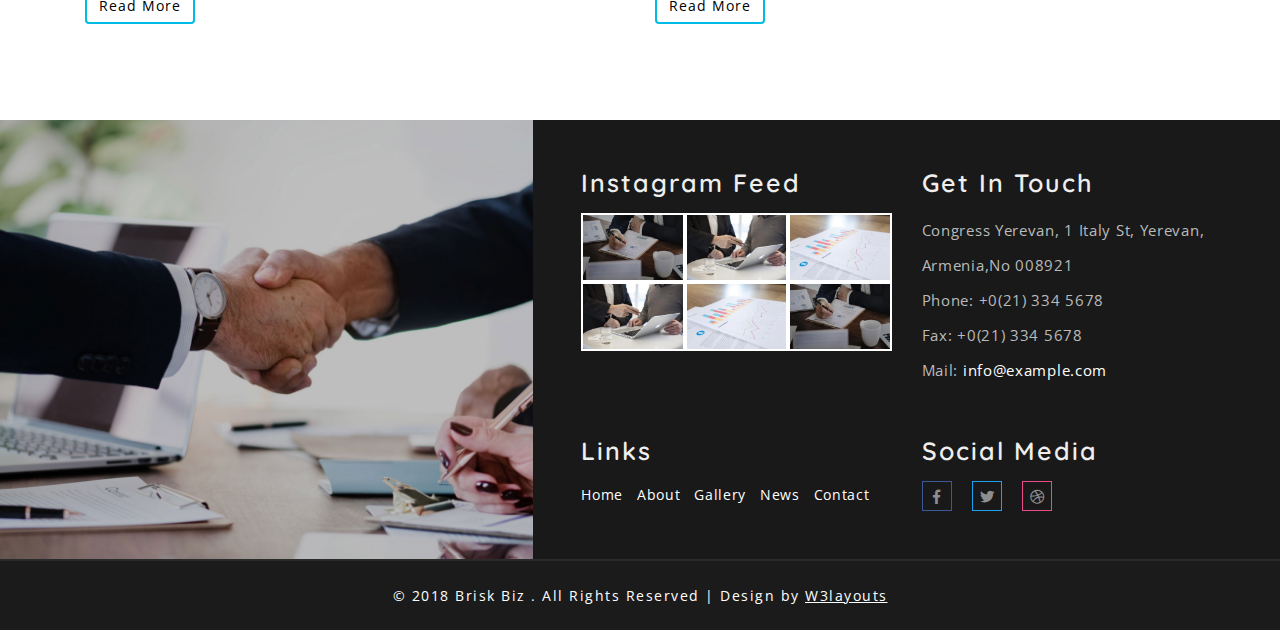
<file: WebUI/static/Assets/news.html>
<!--
Author: W3layouts
Author URL: http://w3layouts.com
License: Creative Commons Attribution 3.0 Unported
License URL: http://creativecommons.org/licenses/by/3.0/
-->
<!DOCTYPE html>
<html lang="en">

<head>
	<title>Brisk Biz Corporate Category Bootstrap Responsive Website Template | News :: w3layouts</title>
	<!-- Meta Tags -->
	<meta name="viewport" content="width=device-width, initial-scale=1">
	<meta charset="utf-8">
	<meta name="keywords" content="Brisk Biz Responsive web template, Bootstrap Web Templates, Flat Web Templates, Android Compatible web template,
			Smartphone Compatible web template, free webdesigns for Nokia, Samsung, LG, Sony Ericsson, Motorola web design" />
	<script>
		addEventListener("load", function () {
			setTimeout(hideURLbar, 0);
		}, false);

		function hideURLbar() {
			window.scrollTo(0, 1);
		}
	</script>
	<!-- //Meta Tags -->
	<!-- Style-sheets -->
	<link href="css/bootstrap.css" rel="stylesheet" type="text/css" media="all" />
	<link href="css/style.css" rel="stylesheet" type="text/css" media="all" />
	<link href="css/fontawesome-all.css" rel="stylesheet">
	<!--// Style-sheets -->
	<!--web-fonts-->
	<link href="//fonts.googleapis.com/css?family=Quicksand:300,400,500,700" rel="stylesheet">
	<link href="//fonts.googleapis.com/css?family=Open+Sans:300,400,600,700" rel="stylesheet">
	<!--//web-fonts-->
</head>

<body>
	<section class="top-agileits-w3layouts container-fluid p-3">
		<div class="row">

			<h1 class="col-md-4 logo order-md-2 order-1 text-center">
				<a class="navbar-brand" href="index.html">
					<i class="fab fa-keycdn"></i>Brisk Biz</a>
			</h1>
			<div class="col-md-4 order-md-1 order-2 text-left align-self-center top-mid-w3l">
				<!-- Login Button -->
				<button type="button" class="btn btn-primary" data-toggle="modal" data-target="#exampleModal1">
					Login
				</button>
				<!--// Login Button -->
				<!-- Register Button -->
				<button type="button" class="btn btn-primary" data-toggle="modal" data-target="#exampleModal2">
					Register
				</button>
				<!--// Register Button -->
			</div>
			<div class="col-md-4 order-3 log-icons text-right align-self-center">

				<ul class="social_list_wthree">

					<li class="text-center">
						<a href="#" class="facebook1">
							<i class="fab fa-facebook-f"></i>

						</a>
					</li>
					<li class="text-center mx-3">
						<a href="#" class="twitter2">
							<i class="fab fa-twitter"></i>

						</a>
					</li>
					<li class="text-center">
						<a href="#" class="dribble3">
							<i class="fab fa-dribbble"></i>
						</a>
					</li>
				</ul>
			</div>
		</div>
	</section>
	<section class="banner b1 inner-banner" id="home">
		<header>
			<nav class="navbar navbar-expand-lg navbar-light bg-light top-header-w3layouts">
				<button class="navbar-toggler" type="button" data-toggle="collapse" data-target="#navbarSupportedContent" aria-controls="navbarSupportedContent"
				    aria-expanded="false" aria-label="Toggle navigation">
					<span class="navbar-toggler-icon"></span>
				</button>

				<div class="collapse navbar-collapse" id="navbarSupportedContent">
					<ul class="navbar-nav mr-auto">
						<li class="nav-item">
							<a class="nav-link ml-lg-0" href="index.html">Home
								<span class="sr-only">(current)</span>
							</a>
						</li>
						<li class="nav-item">
							<a class="nav-link" href="about.html">About</a>
						</li>
						<li class="nav-item">
							<a class="nav-link" href="gallery.html">Gallery</a>
						</li>
						<li class="nav-item dropdown active">
							<a class="nav-link dropdown-toggle" href="#" id="navbarDropdown" role="button" data-toggle="dropdown" aria-haspopup="true"
							    aria-expanded="false">
								Dropdown
							</a>
							<div class="dropdown-menu" aria-labelledby="navbarDropdown">
								<a class="dropdown-item text-center" href="news.html">News</a>
								<a class="dropdown-item text-center" href="typography.html">Typography</a>
							</div>
						</li>
						<li class="nav-item">
							<a class="nav-link" href="contact.html">Contact</a>
						</li>
					</ul>
					<form action="#" method="post" class="form-inline my-2 my-lg-0 search ml-auto">
						<input class="form-control" type="search" placeholder="Search here..." name="Search" required="">
						<button class="btn btn-outline-success my-2 my-sm-0" type="submit">
							<i class="fas fa-search"></i>
						</button>
					</form>
				</div>
			</nav>
		</header>
		<!-- //header -->
		<div class="container">
			<h3 class="inner-title">News</h3>
		</div>
	</section>
	<!-- //banner -->
	<!-- breadcrumb -->
	<nav aria-label="breadcrumb">
		<ol class="breadcrumb">
			<li class="breadcrumb-item">
				<a href="index.html">Home</a>
			</li>
			<li class="breadcrumb-item active" aria-current="page">News</li>
		</ol>
	</nav>
	<!-- //breadcrumb -->
	<!-- News -->
	<section class="News-section py-5">
		<div class="container py-xl-5 py-sm-3">
			<h5 class="main-w3l-title mb-sm-4 mb-3">Latest News</h5>
			<div class="row">
				<div class="col-md-4 w3_agile_services_grid">
					<div class="agile_services_grid">
						<div class="hover06 column">
							<div>
								<a href="single.html">
									<img src="images/h1.jpg" class="img-fluid" alt="Responsive image">
								</a>
							</div>
						</div>
						<div class="agile_services_grid_pos">
							<span class="py-2 px-3">06 June</span>
						</div>
					</div>
					<h4 class="mt-3 mb-2">
						<a href="single.html">Lorem ipsum dolor sit amet.</a>
					</h4>
					<p class="paragraph-agileinfo">Suspendisse dapibus felis mauris, id efficitur lacus tincidunt id.</p>
					<a class="btn btn-primary mt-3" href="single.html" role="button">Read More</a>
				</div>
				<div class="col-md-4 w3_agile_services_grid my-md-0 my-4">
					<div class="agile_services_grid">
						<div class="hover06 column">
							<div>
								<a href="single.html">
									<img src="images/h3.jpg" class="img-fluid" alt="Responsive image">
								</a>
							</div>
						</div>
						<div class="agile_services_grid_pos">
							<span class="py-2 px-3">23 may</span>
						</div>
					</div>
					<h4 class="mt-3 mb-2">
						<a href="single.html">Lorem ipsum dolor sit amet.</a>
					</h4>
					<p class="paragraph-agileinfo">Suspendisse dapibus felis mauris, id efficitur lacus tincidunt id.</p>
					<a class="btn btn-primary mt-3" href="single.html" role="button">Read More</a>
				</div>
				<div class="col-md-4 w3_agile_services_grid">
					<div class="agile_services_grid">
						<div class="hover06 column">
							<div>
								<a href="single.html">
									<img src="images/h6.jpg" class="img-fluid" alt="Responsive image">
								</a>
							</div>
						</div>
						<div class="agile_services_grid_pos">
							<span class="py-2 px-3">10 may</span>
						</div>
					</div>
					<h4 class="mt-3 mb-2">
						<a href="single.html">Lorem ipsum dolor sit amet.</a>
					</h4>
					<p class="paragraph-agileinfo">Suspendisse dapibus felis mauris, id efficitur lacus tincidunt id.</p>
					<a class="btn btn-primary mt-3" href="single.html" role="button">Read More</a>
				</div>
				<div class="col-md-6 w3_agile_services_grid mt-md-5 mt-4">
					<div class="agile_services_grid">
						<div class="hover06 column">
							<div>
								<a href="single.html">
									<img src="images/h4.jpg" class="img-fluid" alt="Responsive image">
								</a>
							</div>
						</div>
						<div class="agile_services_grid_pos">
							<span class="py-2 px-3">30 April</span>
						</div>
					</div>
					<h4 class="mt-3 mb-2">
						<a href="single.html">Lorem ipsum dolor sit amet.</a>
					</h4>
					<p class="paragraph-agileinfo">Duis libero mi, accumsan eu elementum in, tempus quis tortor. Mauris a iaculis dolor. Nunc sagittis, metus vitae blandit
						fermentum
					</p>
					<a class="btn btn-primary mt-3" href="single.html" role="button">Read More</a>
				</div>
				<div class="col-md-6 w3_agile_services_grid mt-md-5 mt-4">
					<div class="agile_services_grid">
						<div class="hover06 column">
							<div>
								<a href="single.html">
									<img src="images/h7.jpg" class="img-fluid" alt="Responsive image">
								</a>
							</div>
						</div>
						<div class="agile_services_grid_pos">
							<span class="py-2 px-3">21 April</span>
						</div>
					</div>
					<h4 class="mt-3 mb-2">
						<a href="single.html">Lorem ipsum dolor sit amet.</a>
					</h4>
					<p class="paragraph-agileinfo">Duis libero mi, accumsan eu elementum in, tempus quis tortor. Mauris a iaculis dolor. Nunc sagittis, metus vitae blandit
						fermentum
					</p>
					<a class="btn btn-primary mt-3" href="single.html" role="button">Read More</a>
				</div>

			</div>
		</div>
	</section>
	<!-- //News -->

	<!-- Footer -->
	<footer class="footer-section">
		<div class="container-fluid">
			<div class="row">
				<div class="footer-left-agileinfo col-xl-5">

				</div>
				<div class="footer-right-w3ls col-xl-7 p-sm-5 p-4">
					<div class="row">
						<div class="col-lg-6 footer-grids-w3layouts">
							<h2>Instagram Feed</h2>
							<div class="container-fluid">
								<div class="row">
									<a href="single.html" class="col-4">
										<img src="images/h1.jpg" class="img-fluid" alt="Responsive image">
									</a>
									<a href="single.html" class="col-4">
										<img src="images/h2.jpg" class="img-fluid" alt="Responsive image">
									</a>
									<a href="single.html" class="col-4">
										<img src="images/h3.jpg" class="img-fluid" alt="Responsive image">
									</a>
								</div>
								<div class="row">
									<a href="single.html" class="col-4">
										<img src="images/h2.jpg" class="img-fluid" alt="Responsive image">
									</a>
									<a href="single.html" class="col-4">
										<img src="images/h3.jpg" class="img-fluid" alt="Responsive image">
									</a>
									<a href="single.html" class="col-4">
										<img src="images/h1.jpg" class="img-fluid" alt="Responsive image">
									</a>
								</div>
							</div>
						</div>
						<div class="col-lg-6 footer-grids-w3layouts mt-xl-0 mt-4">
							<h3>Get in touch</h3>
							<address>
								<p>Congress Yerevan, 1 Italy St, Yerevan, Armenia,No 008921</p>
								<p>Phone: +0(21) 334 5678</p>
								<p>Fax: +0(21) 334 5678</p>
								<p>Mail:
									<a href="mailto:info@example.com">info@example.com</a>
								</p>
							</address>
						</div>
						<div class="col-lg-6 footer-grids-w3layouts mt-xl-5 mt-4">
							<h3>Links</h3>
							<ul class="w3agile_footer_grid_list">
								<li>
									<a href="index.html">Home</a>
								</li>
								<li>
									<a href="about.html">About</a>
								</li>
								<li>
									<a href="gallery.html">Gallery</a>
								</li>
								<li>
									<a href="news.html">News</a>
								</li>
								<li>
									<a href="contact.html">Contact</a>
								</li>
							</ul>
						</div>
						<div class="col-lg-6 footer-grids-w3layouts mt-xl-5 mt-4">
							<h3>Social Media</h3>
							<ul class="social_list_wthree">
								<li class="text-center">
									<a href="#" class="facebook1">
										<i class="fab fa-facebook-f"></i>

									</a>
								</li>
								<li class="text-center mx-3">
									<a href="#" class="twitter2">
										<i class="fab fa-twitter"></i>

									</a>
								</li>
								<li class="text-center">
									<a href="#" class="dribble3">
										<i class="fab fa-dribbble"></i>
									</a>
								</li>
							</ul>
						</div>
					</div>
				</div>

			</div>
		</div>
	</footer>
	<!-- //Footer -->
	<!-- copyright -->
	<div class="copyright-w3layouts">
		<div class="container">
			<p class="py-xl-4 py-3">© 2018 Brisk Biz . All Rights Reserved | Design by
				<a href="http://w3layouts.com/"> W3layouts </a>
			</p>
		</div>
	</div>
	<!-- //copyright -->
	<!-- Login Modal -->
	<div class="modal fade" id="exampleModal1" tabindex="-1" role="dialog" aria-labelledby="exampleModalLabel1" aria-hidden="true">
		<div class="modal-dialog" role="document">
			<div class="modal-content">
				<div class="modal-header">
					<h5 class="modal-title" id="exampleModalLabel1">Login</h5>
					<button type="button" class="close" data-dismiss="modal" aria-label="Close">
						<span aria-hidden="true">&times;</span>
					</button>
				</div>
				<div class="modal-body">
					<div class="login p-md-5 p-4">
						<form action="#" method="post">
							<div class="form-group">
								<label>Email address</label>
								<input type="email" class="form-control" id="exampleInputEmail1" aria-describedby="emailHelp" placeholder="" required="">
								<small id="emailHelp" class="form-text text-muted">We'll never share your email with anyone else.</small>
							</div>
							<div class="form-group">
								<label>Password</label>
								<input type="password" class="form-control" id="exampleInputPassword1" placeholder="" required="">
							</div>
							<div class="form-check mb-2">
								<input type="checkbox" class="form-check-input" id="exampleCheck1">
								<label class="form-check-label" for="exampleCheck1">Check me out</label>
							</div>
							<button type="submit" class="btn btn-primary submit mb-4">Login</button>
							<p>
								<a href="#" class="modal-btm-text" data-toggle="modal" data-target="#exampleModal2"> Don't have an account?</a>
							</p>
						</form>
					</div>

				</div>
			</div>
		</div>
	</div>
	<!--// Login Modal -->
	<!-- Register Modal -->
	<div class="modal fade" id="exampleModal2" tabindex="-1" role="dialog" aria-labelledby="exampleModalLabel2" aria-hidden="true">
		<div class="modal-dialog" role="document">
			<div class="modal-content">
				<div class="modal-header">
					<h5 class="modal-title" id="exampleModalLabel2">Register</h5>
					<button type="button" class="close" data-dismiss="modal" aria-label="Close">
						<span aria-hidden="true">&times;</span>
					</button>
				</div>
				<div class="modal-body">
					<div class="login p-md-5 p-4">
						<form action="#" method="post">
							<div class="form-row">
								<div class="form-group col-md-6 mb-3">
									<label>First name</label>

									<input type="text" class="form-control" id="validationDefault01" placeholder="" required="">
								</div>
								<div class="form-group col-md-6 mb-3">
									<label>Last name</label>
									<input type="text" class="form-control" id="validationDefault02" placeholder="" required="">
								</div>
							</div>
							<div class="form-row">
								<div class="form-group col-md-6">
									<label>Password</label>
									<input type="password" class="form-control" id="password1" placeholder="" required="">
								</div>
								<div class="form-group col-md-6">
									<label>Confirm Password</label>
									<input type="password" class="form-control" id="password2" placeholder="" required="">
								</div>

							</div>
							<button type="submit" class="btn btn-primary submit mb-4">Register</button>
							<p>
								<a href="#" class="modal-btm-text">By clicking Register, I agree to your terms</a>
							</p>
						</form>

					</div>

				</div>
			</div>
		</div>
	</div>
	<!--// Register Modal -->
	<!-- Require Common Js -->
	<script src='js/jquery-2.2.3.min.js'></script>
	<!-- //Require Common Js -->

	<!-- password-script -->
	<script>
		window.onload = function () {
			document.getElementById("password1").onchange = validatePassword;
			document.getElementById("password2").onchange = validatePassword;
		}

		function validatePassword() {
			var pass2 = document.getElementById("password2").value;
			var pass1 = document.getElementById("password1").value;
			if (pass1 != pass2)
				document.getElementById("password2").setCustomValidity("Passwords Don't Match");
			else
				document.getElementById("password2").setCustomValidity('');
			//empty string means no validation error
		}
	</script>
	<!-- //password-script -->

	<!-- start-smoth-scrolling -->
	<script src="js/move-top.js"></script>
	<script src="js/easing.js"></script>
	<script>
		jQuery(document).ready(function ($) {
			$(".scroll").click(function (event) {
				event.preventDefault();
				$('html,body').animate({
					scrollTop: $(this.hash).offset().top
				}, 1000);
			});
		});
	</script>
	<!-- start-smoth-scrolling -->
	<!-- here stars scrolling icon -->
	<script>
		$(document).ready(function () {
			/*
				var defaults = {
				containerID: 'toTop', // fading element id
				containerHoverID: 'toTopHover', // fading element hover id
				scrollSpeed: 1200,
				easingType: 'linear'
				};
			*/

			$().UItoTop({
				easingType: 'easeOutQuart'
			});

		});
	</script>
	<!-- //here ends scrolling icon -->
	<!-- Js for bootstrap working-->
	<script src="js/bootstrap.min.js"></script>
	<!-- //Js for bootstrap working -->
</body>

</html>
</file>
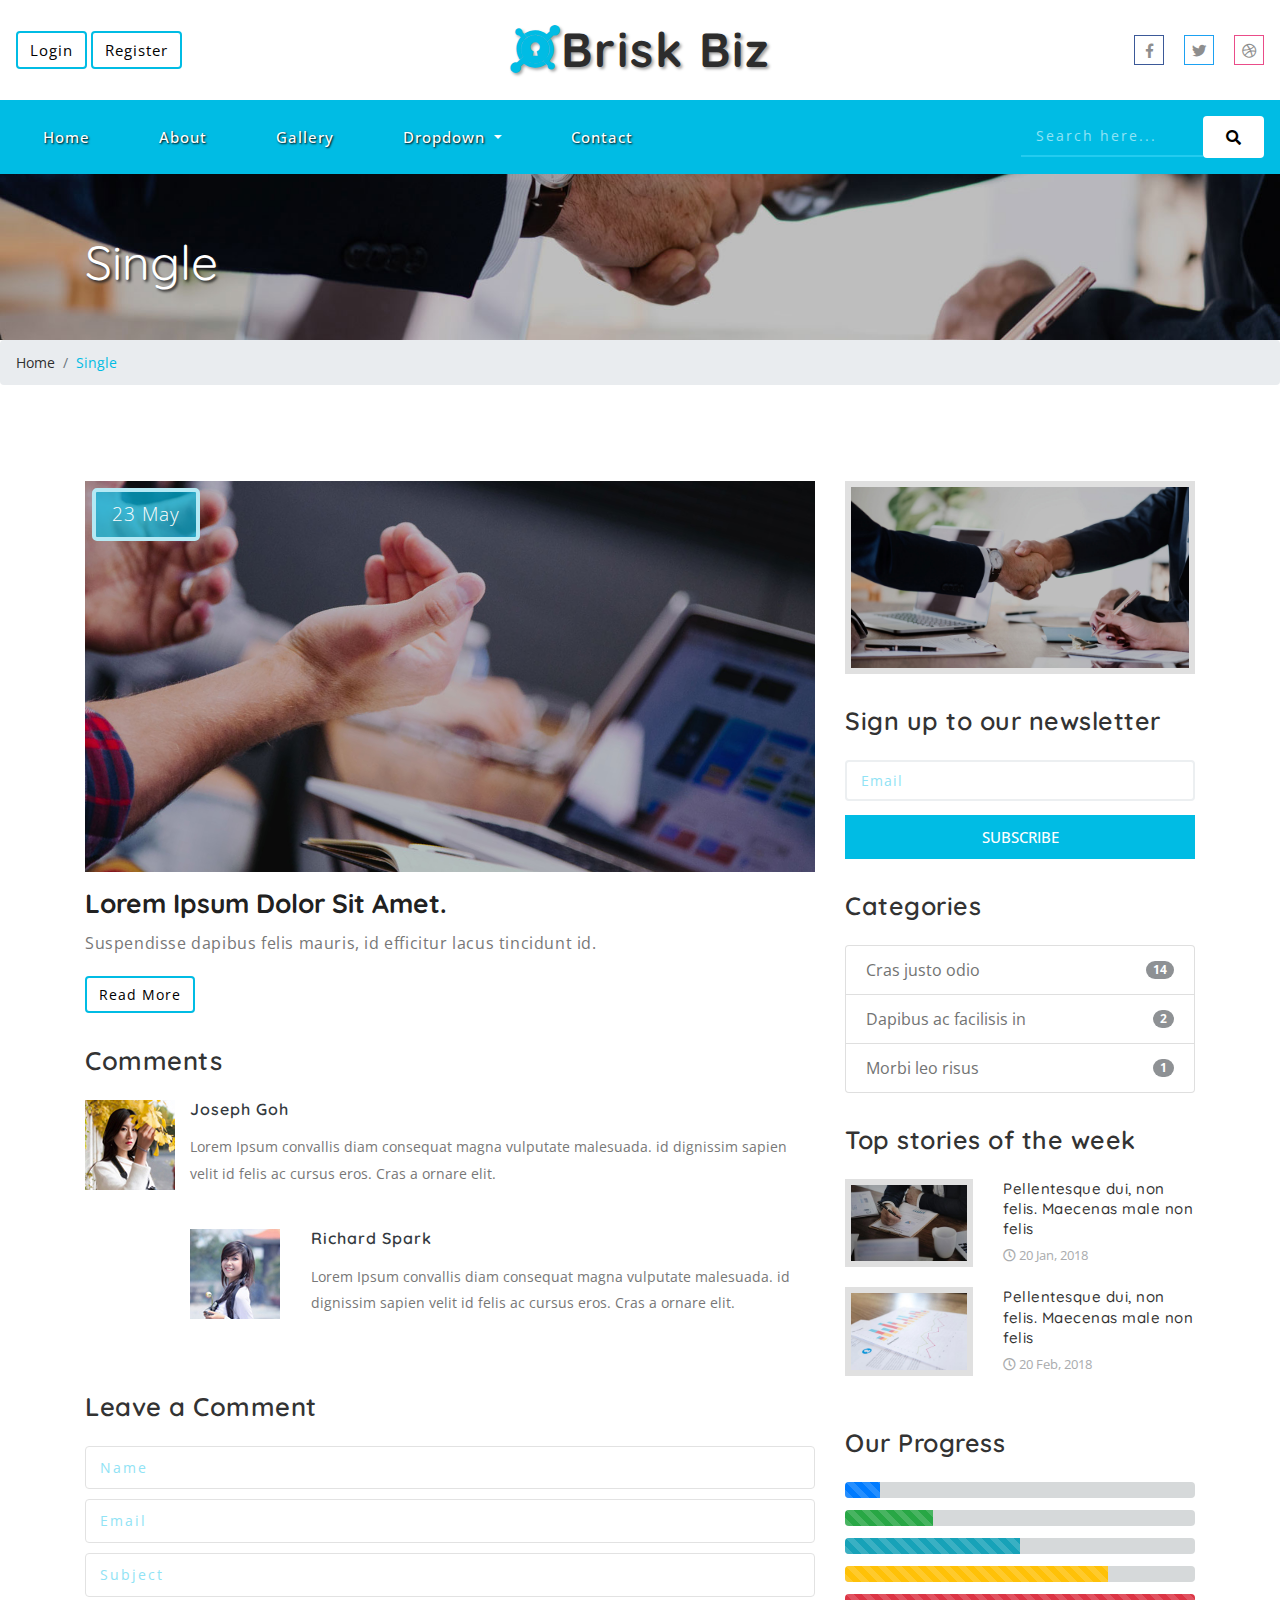
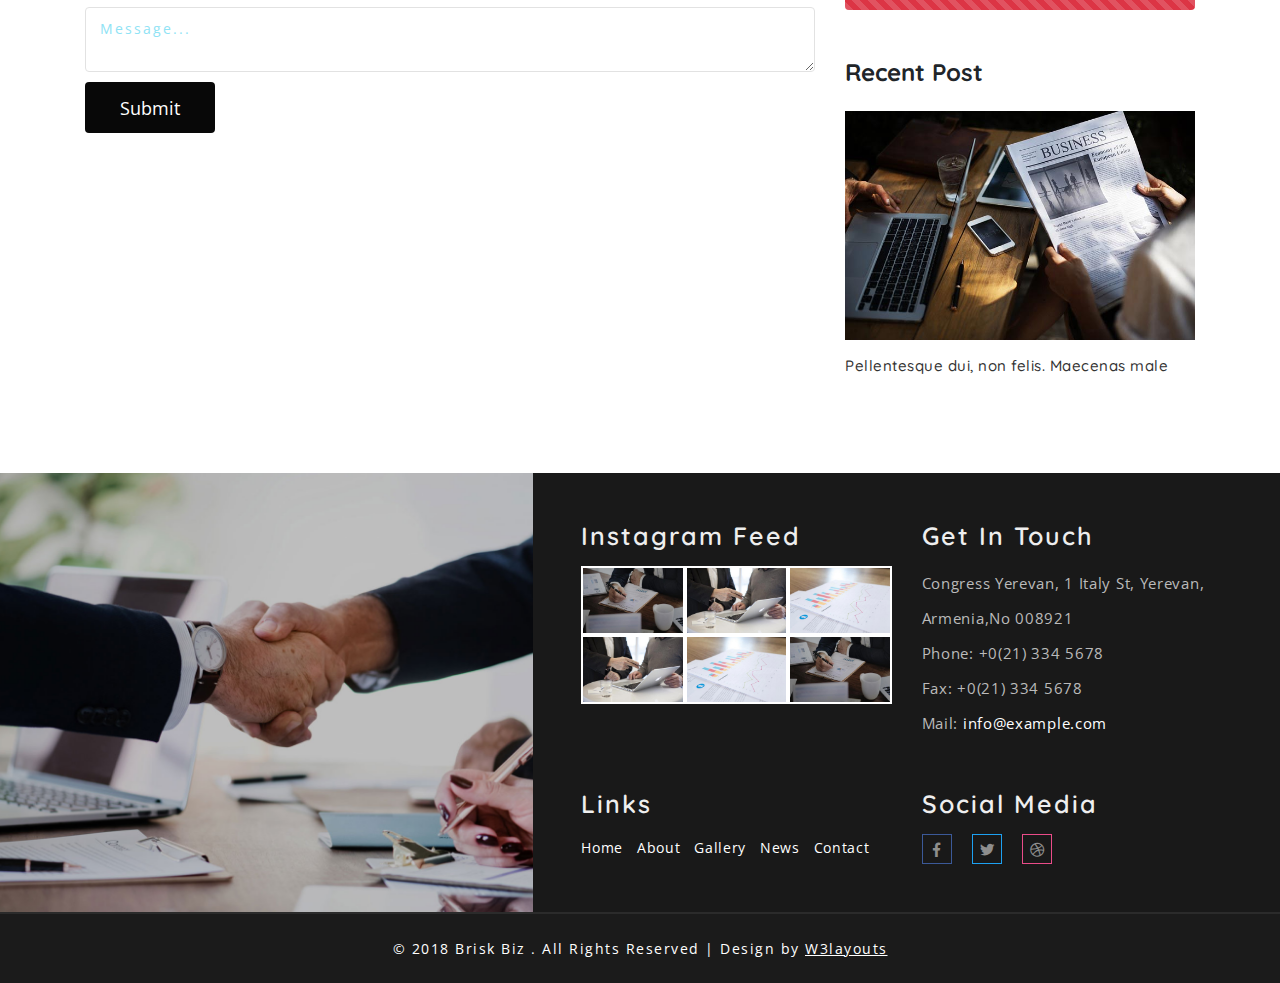
<file: WebUI/static/Assets/single.html>
<!--
Author: W3layouts
Author URL: http://w3layouts.com
License: Creative Commons Attribution 3.0 Unported
License URL: http://creativecommons.org/licenses/by/3.0/
-->
<!DOCTYPE html>
<html lang="en">

<head>
	<title>Brisk Biz Corporate Category Bootstrap Responsive Website Template | Single :: w3layouts</title>
	<!-- Meta Tags -->
	<meta name="viewport" content="width=device-width, initial-scale=1">
	<meta charset="utf-8">
	<meta name="keywords" content="Brisk Biz Responsive web template, Bootstrap Web Templates, Flat Web Templates, Android Compatible web template,
			Smartphone Compatible web template, free webdesigns for Nokia, Samsung, LG, Sony Ericsson, Motorola web design" />
	<script>
		addEventListener("load", function () {
			setTimeout(hideURLbar, 0);
		}, false);

		function hideURLbar() {
			window.scrollTo(0, 1);
		}
	</script>
	<!-- //Meta Tags -->
	<!-- Style-sheets -->
	<link href="css/bootstrap.css" rel="stylesheet" type="text/css" media="all" />
	<link rel="stylesheet" href="css/single.css">
	<link href="css/style.css" rel="stylesheet" type="text/css" media="all" />
	<link href="css/fontawesome-all.css" rel="stylesheet">
	<!--// Style-sheets -->
	<!--web-fonts-->
	<link href="//fonts.googleapis.com/css?family=Quicksand:300,400,500,700" rel="stylesheet">
	<link href="//fonts.googleapis.com/css?family=Open+Sans:300,400,600,700" rel="stylesheet">
	<!--//web-fonts-->
</head>

<body>
	<section class="top-agileits-w3layouts container-fluid p-3">
		<div class="row">

			<h1 class="col-md-4 logo order-md-2 order-1 text-center">
				<a class="navbar-brand" href="index.html">
					<i class="fab fa-keycdn"></i>Brisk Biz</a>
			</h1>
			<div class="col-md-4 order-md-1 order-2 text-left align-self-center top-mid-w3l">
				<!-- Login Button -->
				<button type="button" class="btn btn-primary" data-toggle="modal" data-target="#exampleModal1">
					Login
				</button>
				<!--// Login Button -->
				<!-- Register Button -->
				<button type="button" class="btn btn-primary" data-toggle="modal" data-target="#exampleModal2">
					Register
				</button>
				<!--// Register Button -->
			</div>
			<div class="col-md-4 order-3 log-icons text-right align-self-center">

				<ul class="social_list_wthree">

					<li class="text-center">
						<a href="#" class="facebook1">
							<i class="fab fa-facebook-f"></i>

						</a>
					</li>
					<li class="text-center mx-3">
						<a href="#" class="twitter2">
							<i class="fab fa-twitter"></i>

						</a>
					</li>
					<li class="text-center">
						<a href="#" class="dribble3">
							<i class="fab fa-dribbble"></i>
						</a>
					</li>
				</ul>
			</div>
		</div>
	</section>
	<section class="banner b1 inner-banner" id="home">
		<header>
			<nav class="navbar navbar-expand-lg navbar-light bg-light top-header-w3layouts">
				<button class="navbar-toggler" type="button" data-toggle="collapse" data-target="#navbarSupportedContent" aria-controls="navbarSupportedContent"
				    aria-expanded="false" aria-label="Toggle navigation">
					<span class="navbar-toggler-icon"></span>
				</button>

				<div class="collapse navbar-collapse" id="navbarSupportedContent">
					<ul class="navbar-nav mr-auto">
						<li class="nav-item">
							<a class="nav-link ml-lg-0" href="index.html">Home
								<span class="sr-only">(current)</span>
							</a>
						</li>
						<li class="nav-item">
							<a class="nav-link" href="about.html">About</a>
						</li>
						<li class="nav-item">
							<a class="nav-link" href="gallery.html">Gallery</a>
						</li>
						<li class="nav-item dropdown">
							<a class="nav-link dropdown-toggle" href="#" id="navbarDropdown" role="button" data-toggle="dropdown" aria-haspopup="true"
							    aria-expanded="false">
								Dropdown
							</a>
							<div class="dropdown-menu" aria-labelledby="navbarDropdown">
								<a class="dropdown-item text-center" href="news.html">News</a>
								<a class="dropdown-item text-center" href="typography.html">Typography</a>
							</div>
						</li>
						<li class="nav-item">
							<a class="nav-link" href="contact.html">Contact</a>
						</li>
					</ul>
					<form action="#" method="post" class="form-inline my-2 my-lg-0 search ml-auto">
						<input class="form-control" type="search" placeholder="Search here..." name="Search" required="">
						<button class="btn btn-outline-success my-2 my-sm-0" type="submit">
							<i class="fas fa-search"></i>
						</button>
					</form>
				</div>
			</nav>
		</header>
		<!-- //header -->
		<div class="container">
			<h3 class="inner-title">Single</h3>
		</div>
	</section>
	<!-- //banner -->
	<!-- breadcrumb -->
	<nav aria-label="breadcrumb">
		<ol class="breadcrumb">
			<li class="breadcrumb-item">
				<a href="index.html">Home</a>
			</li>
			<li class="breadcrumb-item active" aria-current="page">Single</li>
		</ol>
	</nav>
	<!-- //breadcrumb -->
	<!-- News -->
	<section class="Single-page py-5">
		<div class="container py-xl-5 py-sm-3">
			<div class="row">
				<!--left-->
				<div class="col-lg-8 left-blog-info text-left">

					<div class="w3_agile_services_grid my-md-0 my-4">
						<div class="agile_services_grid">
							<div class="hover06 column">
								<div>
									<a href="#">
										<img src="images/banner3.jpg" class="img-fluid" alt="Responsive image">
									</a>
								</div>
							</div>
							<div class="agile_services_grid_pos">
								<span class="py-2 px-3">23 may</span>
							</div>
						</div>
						<h4 class="mt-3 mb-2">
							<a href="single.html">Lorem ipsum dolor sit amet.</a>
						</h4>
						<p class="paragraph-agileinfo">Suspendisse dapibus felis mauris, id efficitur lacus tincidunt id.</p>
						<a class="btn btn-primary mt-3" href="single.html" role="button">Read More</a>
					</div>

					<div class="comment-top">
						<h4 class="mb-md-4 mb-3">Comments</h4>
						<div class="media">
							<img src="images/t1.jpg" alt="" class="img-fluid" />
							<div class="media-body">
								<h5 class="mt-0">Joseph Goh</h5>
								<p>Lorem Ipsum convallis diam consequat magna vulputate malesuada. id dignissim sapien velit id felis ac cursus eros.
									Cras a ornare elit.</p>

								<div class="media mt-3">
									<a class="pr-3" href="#">
										<img src="images/t2.jpg" alt="" class="img-fluid" />
									</a>
									<div class="media-body">
										<h5 class="mt-0">Richard Spark</h5>
										<p>Lorem Ipsum convallis diam consequat magna vulputate malesuada. id dignissim sapien velit id felis ac cursus eros.
											Cras a ornare elit.</p>
									</div>
								</div>
							</div>
						</div>
					</div>
					<div class="comment-top">
						<h4 class="mb-md-4 mb-3">Leave a Comment</h4>
						<div class="comment-bottom">
							<form action="#" method="post">
								<input class="form-control" type="text" name="Name" placeholder="Name" required="">
								<input class="form-control" type="email" name="Email" placeholder="Email" required="">

								<input class="form-control" type="text" name="Subject" placeholder="Subject" required="">

								<textarea class="form-control" name="Message" placeholder="Message..." required=""></textarea>
								<button type="submit" class="btn btn-primary submit">Submit</button>
							</form>
						</div>
					</div>
				</div>

				<!--//left-->
				<!--right-->
				<aside class="col-lg-4 mt-lg-0 mt-5 right-blog-con text-right">
					<div class="right-blog-info text-left">
						<div class="tech-btm">
							<img src="images/banner1.jpg" class="img-fluid" alt="">
						</div>
						<div class="tech-btm">
							<h4 class="mb-md-4 mb-3">Sign up to our newsletter</h4>
							<form action="#" method="post">
								<input type="email" class="form-control" placeholder="Email" required="">
								<input type="submit" value="Subscribe">
							</form>
						</div>
						<div class="tech-btm">
							<h4 class="mb-md-4 mb-3">Categories</h4>
							<ul class="list-group single">
								<li class="list-group-item d-flex justify-content-between align-items-center">
									Cras justo odio
									<span class="badge badge-primary badge-pill">14</span>
								</li>
								<li class="list-group-item d-flex justify-content-between align-items-center">
									Dapibus ac facilisis in
									<span class="badge badge-primary badge-pill">2</span>
								</li>
								<li class="list-group-item d-flex justify-content-between align-items-center">
									Morbi leo risus
									<span class="badge badge-primary badge-pill">1</span>
								</li>
							</ul>
						</div>
						<div class="tech-btm">
							<h4 class="mb-md-4 mb-3">Top stories of the week</h4>

							<div class="blog-grids row mb-3">
								<div class="col-md-5 blog-grid-left">
									<a href="single.html">
										<img src="images/h1.jpg" class="img-fluid" alt="">
									</a>
								</div>
								<div class="col-md-7 blog-grid-right">

									<h5>
										<a href="single.html">Pellentesque dui, non felis. Maecenas male non felis </a>
									</h5>
									<div class="sub-meta">
										<span>
											<i class="far fa-clock"></i> 20 Jan, 2018</span>
									</div>
								</div>

							</div>
							<div class="blog-grids row mb-3">
								<div class="col-md-5 blog-grid-left">
									<a href="single.html">
										<img src="images/h3.jpg" class="img-fluid" alt="">
									</a>
								</div>
								<div class="col-md-7 blog-grid-right">
									<h5>
										<a href="single.html">Pellentesque dui, non felis. Maecenas male non felis </a>
									</h5>
									<div class="sub-meta">
										<span>
											<i class="far fa-clock"></i> 20 Feb, 2018</span>
									</div>
								</div>

							</div>
						</div>
						<div class="single-gd my-5 tech-btm">
							<h4 class="mb-md-4 mb-3">Our Progress</h4>
							<div class="progress">
								<div class="progress-bar progress-bar-striped" role="progressbar" style="width: 10%" aria-valuenow="10" aria-valuemin="0"
								    aria-valuemax="100"></div>
							</div>
							<div class="progress">
								<div class="progress-bar progress-bar-striped bg-success" role="progressbar" style="width: 25%" aria-valuenow="25" aria-valuemin="0"
								    aria-valuemax="100"></div>
							</div>
							<div class="progress">
								<div class="progress-bar progress-bar-striped bg-info" role="progressbar" style="width: 50%" aria-valuenow="50" aria-valuemin="0"
								    aria-valuemax="100"></div>
							</div>
							<div class="progress">
								<div class="progress-bar progress-bar-striped bg-warning" role="progressbar" style="width: 75%" aria-valuenow="75" aria-valuemin="0"
								    aria-valuemax="100"></div>
							</div>
							<div class="progress">
								<div class="progress-bar progress-bar-striped bg-danger" role="progressbar" style="width: 100%" aria-valuenow="100" aria-valuemin="0"
								    aria-valuemax="100"></div>
							</div>
						</div>
						<div class="single-gd">
							<h4 class="mb-md-4 mb-3">Recent Post</h4>
							<div class="blog-grids">
								<div class="blog-grid-left">
									<a href="single.html">
										<img src="images/h4.jpg" class="img-fluid" alt="">
									</a>
								</div>
								<div class="blog-grid-right">

									<h5>
										<a href="single.html">Pellentesque dui, non felis. Maecenas male</a>
									</h5>
								</div>
							</div>
						</div>
					</div>

				</aside>
				<!--//right-->
			</div>

		</div>
	</section>
	<!-- //News -->

	<!-- Footer -->
	<footer class="footer-section">
		<div class="container-fluid">
			<div class="row">
				<div class="footer-left-agileinfo col-xl-5">

				</div>
				<div class="footer-right-w3ls col-xl-7 p-sm-5 p-4">
					<div class="row">
						<div class="col-lg-6 footer-grids-w3layouts">
							<h2>Instagram Feed</h2>
							<div class="container-fluid">
								<div class="row">
									<a href="single.html" class="col-4">
										<img src="images/h1.jpg" class="img-fluid" alt="Responsive image">
									</a>
									<a href="single.html" class="col-4">
										<img src="images/h2.jpg" class="img-fluid" alt="Responsive image">
									</a>
									<a href="single.html" class="col-4">
										<img src="images/h3.jpg" class="img-fluid" alt="Responsive image">
									</a>
								</div>
								<div class="row">
									<a href="single.html" class="col-4">
										<img src="images/h2.jpg" class="img-fluid" alt="Responsive image">
									</a>
									<a href="single.html" class="col-4">
										<img src="images/h3.jpg" class="img-fluid" alt="Responsive image">
									</a>
									<a href="single.html" class="col-4">
										<img src="images/h1.jpg" class="img-fluid" alt="Responsive image">
									</a>
								</div>
							</div>
						</div>
						<div class="col-lg-6 footer-grids-w3layouts mt-xl-0 mt-4">
							<h3>Get in touch</h3>
							<address>
								<p>Congress Yerevan, 1 Italy St, Yerevan, Armenia,No 008921</p>
								<p>Phone: +0(21) 334 5678</p>
								<p>Fax: +0(21) 334 5678</p>
								<p>Mail:
									<a href="mailto:info@example.com">info@example.com</a>
								</p>
							</address>
						</div>
						<div class="col-lg-6 footer-grids-w3layouts mt-xl-5 mt-4">
							<h3>Links</h3>
							<ul class="w3agile_footer_grid_list">
								<li>
									<a href="index.html">Home</a>
								</li>
								<li>
									<a href="about.html">About</a>
								</li>
								<li>
									<a href="gallery.html">Gallery</a>
								</li>
								<li>
									<a href="news.html">News</a>
								</li>
								<li>
									<a href="contact.html">Contact</a>
								</li>
							</ul>
						</div>
						<div class="col-lg-6 footer-grids-w3layouts mt-xl-5 mt-4">
							<h3>Social Media</h3>
							<ul class="social_list_wthree">
								<li class="text-center">
									<a href="#" class="facebook1">
										<i class="fab fa-facebook-f"></i>

									</a>
								</li>
								<li class="text-center mx-3">
									<a href="#" class="twitter2">
										<i class="fab fa-twitter"></i>

									</a>
								</li>
								<li class="text-center">
									<a href="#" class="dribble3">
										<i class="fab fa-dribbble"></i>
									</a>
								</li>
							</ul>
						</div>
					</div>
				</div>

			</div>
		</div>
	</footer>
	<!-- //Footer -->
	<!-- copyright -->
	<div class="copyright-w3layouts">
		<div class="container">
			<p class="py-xl-4 py-3">© 2018 Brisk Biz . All Rights Reserved | Design by
				<a href="http://w3layouts.com/"> W3layouts </a>
			</p>
		</div>
	</div>
	<!-- //copyright -->
	<!-- Login Modal -->
	<div class="modal fade" id="exampleModal1" tabindex="-1" role="dialog" aria-labelledby="exampleModalLabel1" aria-hidden="true">
		<div class="modal-dialog" role="document">
			<div class="modal-content">
				<div class="modal-header">
					<h5 class="modal-title" id="exampleModalLabel1">Login</h5>
					<button type="button" class="close" data-dismiss="modal" aria-label="Close">
						<span aria-hidden="true">&times;</span>
					</button>
				</div>
				<div class="modal-body">
					<div class="login p-md-5 p-4">
						<form action="#" method="post">
							<div class="form-group">
								<label>Email address</label>
								<input type="email" class="form-control" id="exampleInputEmail1" aria-describedby="emailHelp" placeholder="" required="">
								<small id="emailHelp" class="form-text text-muted">We'll never share your email with anyone else.</small>
							</div>
							<div class="form-group">
								<label>Password</label>
								<input type="password" class="form-control" id="exampleInputPassword1" placeholder="" required="">
							</div>
							<div class="form-check mb-2">
								<input type="checkbox" class="form-check-input" id="exampleCheck1">
								<label class="form-check-label" for="exampleCheck1">Check me out</label>
							</div>
							<button type="submit" class="btn btn-primary submit mb-4">Login</button>
							<p>
								<a href="#" class="modal-btm-text" data-toggle="modal" data-target="#exampleModal2"> Don't have an account?</a>
							</p>
						</form>
					</div>

				</div>
			</div>
		</div>
	</div>
	<!--// Login Modal -->
	<!-- Register Modal -->
	<div class="modal fade" id="exampleModal2" tabindex="-1" role="dialog" aria-labelledby="exampleModalLabel2" aria-hidden="true">
		<div class="modal-dialog" role="document">
			<div class="modal-content">
				<div class="modal-header">
					<h5 class="modal-title" id="exampleModalLabel2">Register</h5>
					<button type="button" class="close" data-dismiss="modal" aria-label="Close">
						<span aria-hidden="true">&times;</span>
					</button>
				</div>
				<div class="modal-body">
					<div class="login p-md-5 p-4">
						<form action="#" method="post">
							<div class="form-row">
								<div class="form-group col-md-6 mb-3">
									<label>First name</label>

									<input type="text" class="form-control" id="validationDefault01" placeholder="" required="">
								</div>
								<div class="form-group col-md-6 mb-3">
									<label>Last name</label>
									<input type="text" class="form-control" id="validationDefault02" placeholder="" required="">
								</div>
							</div>
							<div class="form-row">
								<div class="form-group col-md-6">
									<label>Password</label>
									<input type="password" class="form-control" id="password1" placeholder="" required="">
								</div>
								<div class="form-group col-md-6">
									<label>Confirm Password</label>
									<input type="password" class="form-control" id="password2" placeholder="" required="">
								</div>

							</div>
							<button type="submit" class="btn btn-primary submit mb-4">Register</button>
							<p>
								<a href="#" class="modal-btm-text">By clicking Register, I agree to your terms</a>
							</p>
						</form>

					</div>

				</div>
			</div>
		</div>
	</div>
	<!--// Register Modal -->
	<!-- Require Common Js -->
	<script src='js/jquery-2.2.3.min.js'></script>
	<!-- //Require Common Js -->

	<!-- password-script -->
	<script>
		window.onload = function () {
			document.getElementById("password1").onchange = validatePassword;
			document.getElementById("password2").onchange = validatePassword;
		}

		function validatePassword() {
			var pass2 = document.getElementById("password2").value;
			var pass1 = document.getElementById("password1").value;
			if (pass1 != pass2)
				document.getElementById("password2").setCustomValidity("Passwords Don't Match");
			else
				document.getElementById("password2").setCustomValidity('');
			//empty string means no validation error
		}
	</script>
	<!-- //password-script -->

	<!-- start-smoth-scrolling -->
	<script src="js/move-top.js"></script>
	<script src="js/easing.js"></script>
	<script>
		jQuery(document).ready(function ($) {
			$(".scroll").click(function (event) {
				event.preventDefault();
				$('html,body').animate({
					scrollTop: $(this.hash).offset().top
				}, 1000);
			});
		});
	</script>
	<!-- start-smoth-scrolling -->
	<!-- here stars scrolling icon -->
	<script>
		$(document).ready(function () {
			/*
				var defaults = {
				containerID: 'toTop', // fading element id
				containerHoverID: 'toTopHover', // fading element hover id
				scrollSpeed: 1200,
				easingType: 'linear'
				};
			*/

			$().UItoTop({
				easingType: 'easeOutQuart'
			});

		});
	</script>
	<!-- //here ends scrolling icon -->
	<!-- Js for bootstrap working-->
	<script src="js/bootstrap.min.js"></script>
	<!-- //Js for bootstrap working -->
</body>

</html>
</file>
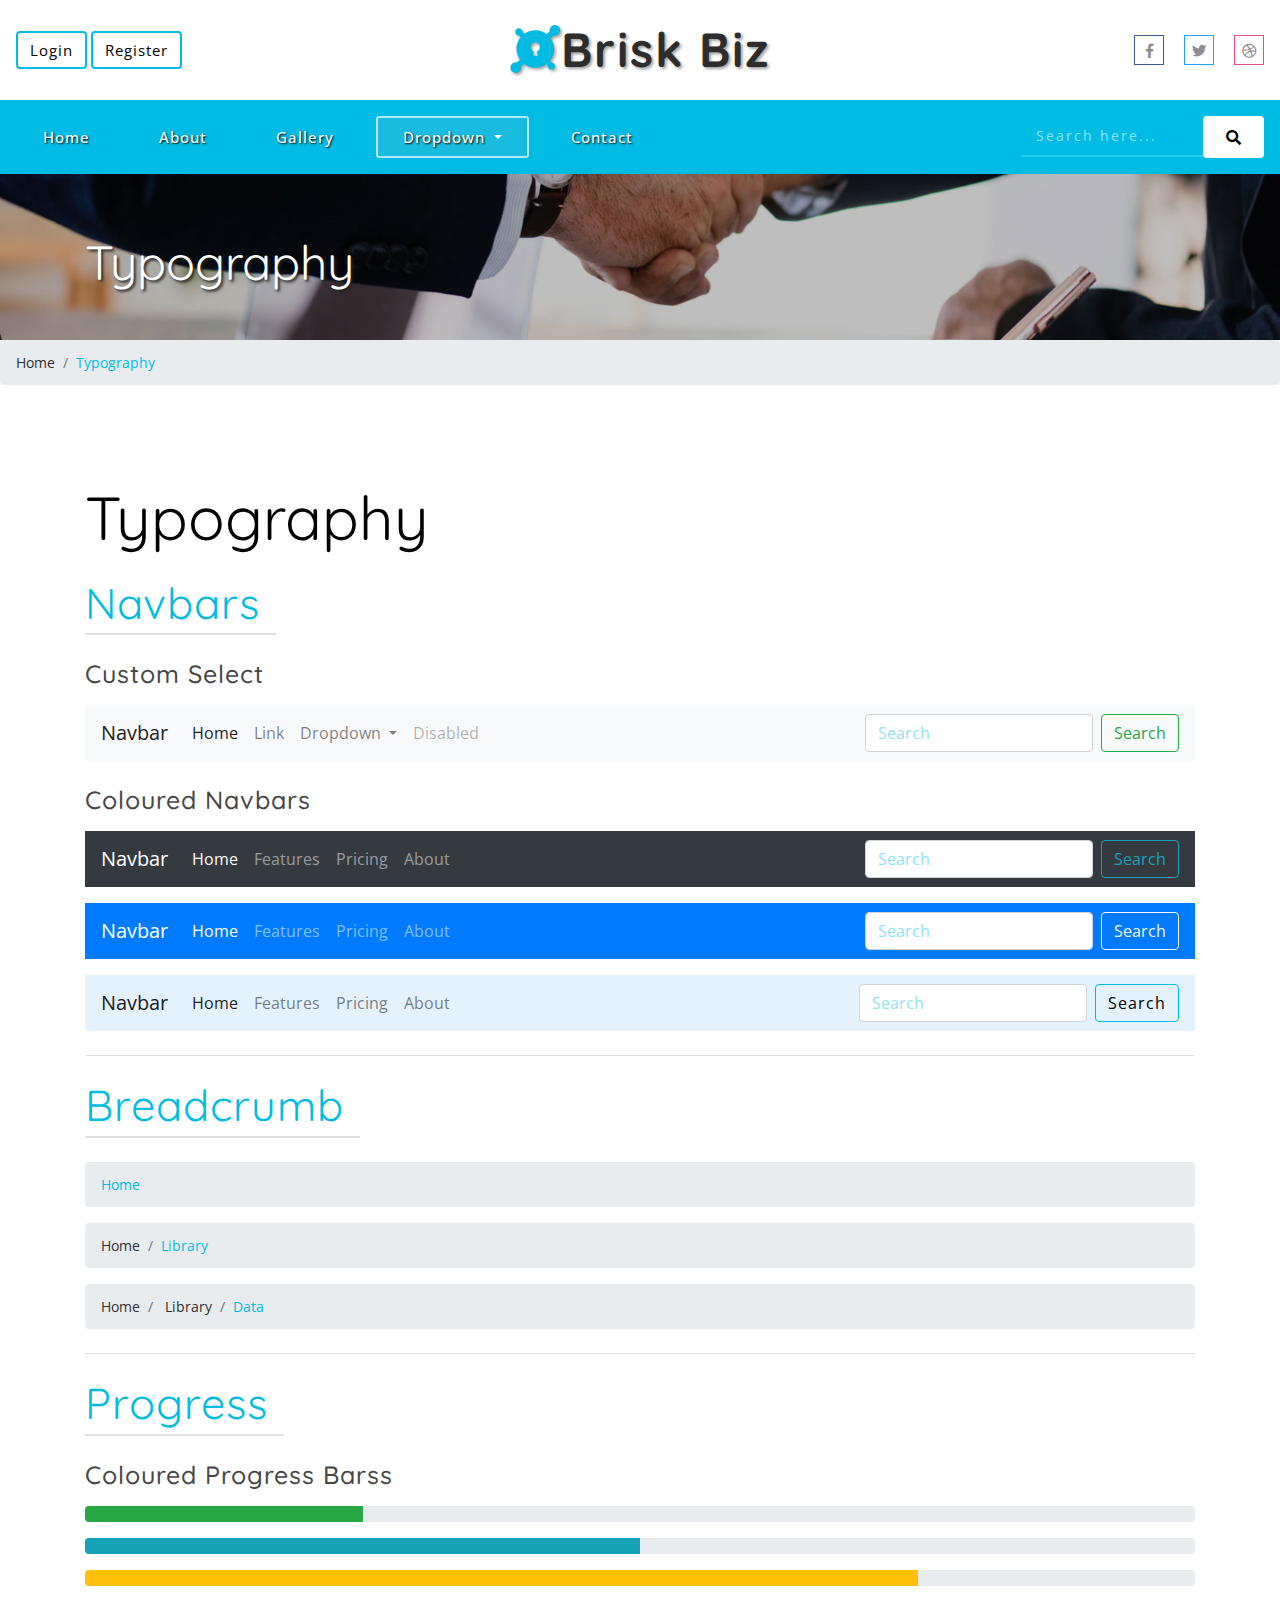
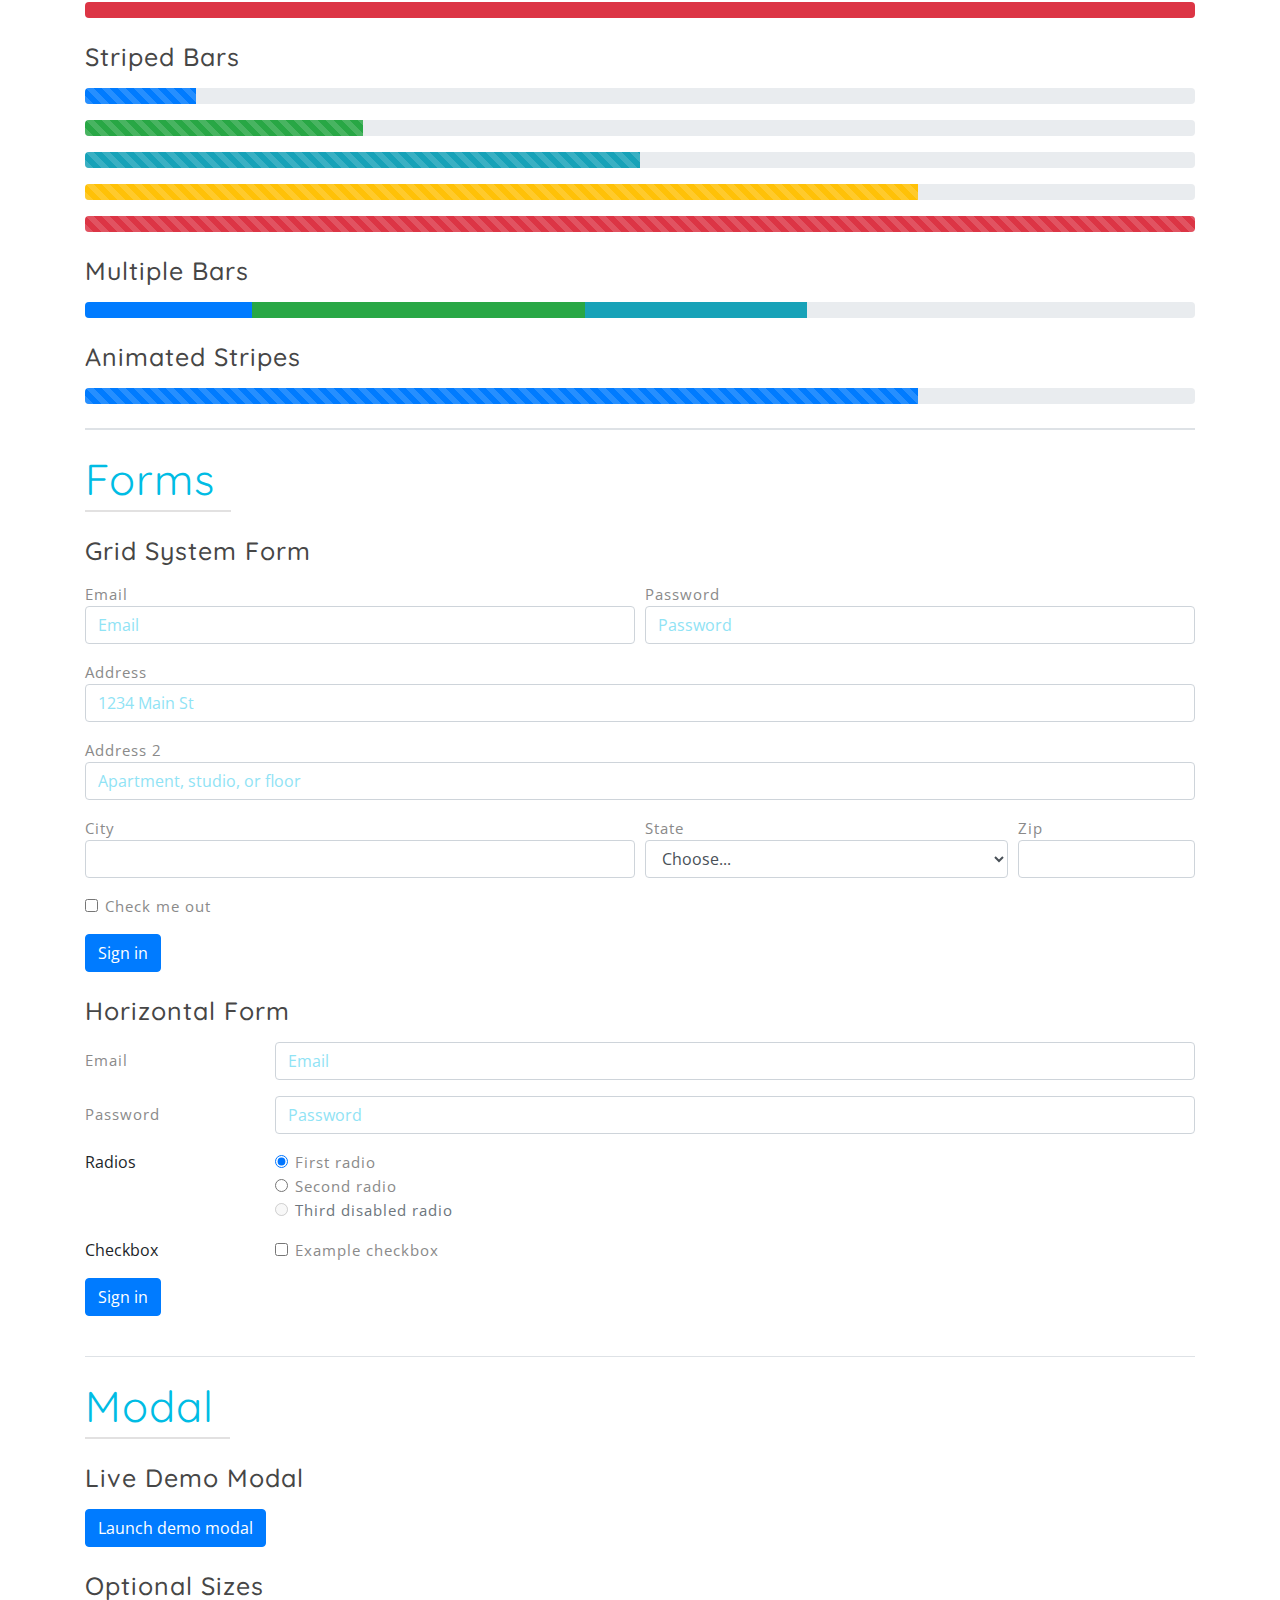
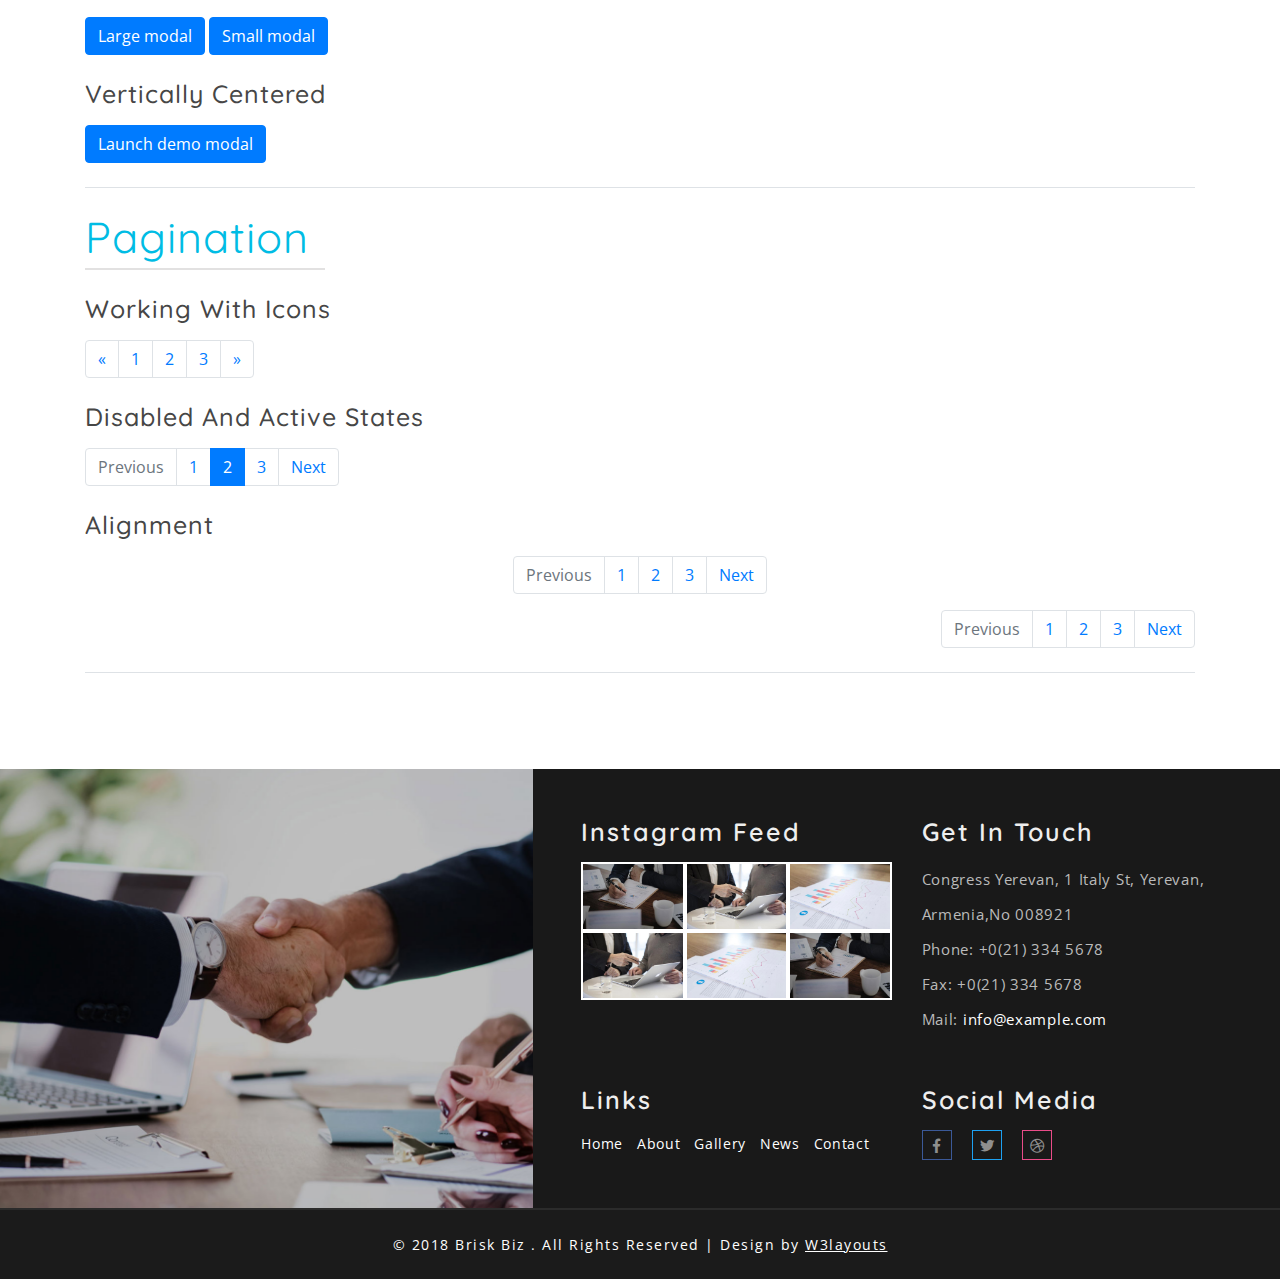
<file: WebUI/static/Assets/typography.html>
<!--
Author: W3layouts
Author URL: http://w3layouts.com
License: Creative Commons Attribution 3.0 Unported
License URL: http://creativecommons.org/licenses/by/3.0/
-->
<!DOCTYPE html>
<html lang="en">

<head>
    <title>Brisk Biz Corporate Category Bootstrap Responsive Website Template | Typography :: w3layouts</title>
    <!-- Meta Tags -->
    <meta name="viewport" content="width=device-width, initial-scale=1">
    <meta charset="utf-8">
    <meta name="keywords" content="Brisk Biz Responsive web template, Bootstrap Web Templates, Flat Web Templates, Android Compatible web template,
    Smartphone Compatible web template, free webdesigns for Nokia, Samsung, LG, Sony Ericsson, Motorola web design" />
    <script>
        addEventListener("load", function () {
            setTimeout(hideURLbar, 0);
        }, false);

        function hideURLbar() {
            window.scrollTo(0, 1);
        }
    </script>
    <!-- //Meta Tags -->
    <!-- Style-sheets -->
    <link href="css/bootstrap.css" rel="stylesheet" type="text/css" media="all" />
    <link href="css/style.css" rel="stylesheet" type="text/css" media="all" />
    <link href="css/fontawesome-all.css" rel="stylesheet">
    <!--// Style-sheets -->
    <!--web-fonts-->
    <link href="//fonts.googleapis.com/css?family=Quicksand:300,400,500,700" rel="stylesheet">
    <link href="//fonts.googleapis.com/css?family=Open+Sans:300,400,600,700" rel="stylesheet">
    <!--//web-fonts-->
</head>

<body>
    <!-- banner -->
    <section class="top-agileits-w3layouts container-fluid p-3">
        <div class="row">

            <h1 class="col-md-4 logo order-md-2 order-1 text-center">
                <a class="navbar-brand" href="index.html">
                    <i class="fab fa-keycdn"></i>Brisk Biz</a>
            </h1>
            <div class="col-md-4 order-md-1 order-2 text-left align-self-center top-mid-w3l">
                <!-- Login Button -->
                <button type="button" class="btn btn-primary" data-toggle="modal" data-target="#exampleModal1">
                    Login
                </button>
                <!--// Login Button -->
                <!-- Register Button -->
                <button type="button" class="btn btn-primary" data-toggle="modal" data-target="#exampleModal2">
                    Register
                </button>
                <!--// Register Button -->
            </div>
            <div class="col-md-4 order-3 log-icons text-right align-self-center">

                <ul class="social_list_wthree">

                    <li class="text-center">
                        <a href="#" class="facebook1">
                            <i class="fab fa-facebook-f"></i>

                        </a>
                    </li>
                    <li class="text-center mx-3">
                        <a href="#" class="twitter2">
                            <i class="fab fa-twitter"></i>

                        </a>
                    </li>
                    <li class="text-center">
                        <a href="#" class="dribble3">
                            <i class="fab fa-dribbble"></i>
                        </a>
                    </li>
                </ul>
            </div>
        </div>
    </section>
    <section class="banner b1 inner-banner" id="home">
        <!-- header -->
        <header>
            <nav class="navbar navbar-expand-lg navbar-light bg-light top-header-w3layouts">
                <button class="navbar-toggler" type="button" data-toggle="collapse" data-target="#navbarSupportedContent" aria-controls="navbarSupportedContent"
                    aria-expanded="false" aria-label="Toggle navigation">
                    <span class="navbar-toggler-icon"></span>
                </button>

                <div class="collapse navbar-collapse" id="navbarSupportedContent">
                    <ul class="navbar-nav mr-auto">
                        <li class="nav-item">
                            <a class="nav-link ml-lg-0" href="index.html">Home
                                <span class="sr-only">(current)</span>
                            </a>
                        </li>
                        <li class="nav-item">
                            <a class="nav-link" href="about.html">About</a>
                        </li>
                        <li class="nav-item">
                            <a class="nav-link" href="gallery.html">Gallery</a>
                        </li>
                        <li class="nav-item dropdown active">
                            <a class="nav-link dropdown-toggle" href="#" id="navbarDropdown" role="button" data-toggle="dropdown" aria-haspopup="true"
                                aria-expanded="false">
                                Dropdown
                            </a>
                            <div class="dropdown-menu" aria-labelledby="navbarDropdown">
                                <a class="dropdown-item text-center" href="news.html">News</a>
                                <a class="dropdown-item text-center" href="typography.html">Typography</a>
                            </div>
                        </li>
                        <li class="nav-item">
                            <a class="nav-link" href="contact.html">Contact</a>
                        </li>
                    </ul>
                    <form action="#" method="post" class="form-inline my-2 my-lg-0 search ml-auto">
                        <input class="form-control" type="search" placeholder="Search here..." name="Search" required="">
                        <button class="btn btn-outline-success my-2 my-sm-0" type="submit">
                            <i class="fas fa-search"></i>
                        </button>
                    </form>
                </div>
            </nav>
        </header>
        <!-- //header -->
        <div class="container">
            <h3 class="inner-title">Typography</h3>
        </div>
    </section>
    <!-- //banner -->
    <!-- breadcrumb -->
    <nav aria-label="breadcrumb">
        <ol class="breadcrumb">
            <li class="breadcrumb-item">
                <a href="index.html">Home</a>
            </li>
            <li class="breadcrumb-item active" aria-current="page">Typography</li>
        </ol>
    </nav>
    <!-- //breadcrumb -->
    <!-- Typography-->
    <section class="inner-pages py-5">
        <div class="container py-xl-5 py-sm-3">
            <h5 class="main-w3l-title mb-sm-4 mb-3">Typography</h5>

            <!-- Coloured Navbar section -->
            <section class="typo-section pb-4 border-bottom">
                <h3 class="typo-main-heading mb-lg-4 mb-3 pr-3 pb-1">Navbars</h3>
                <h4 class="typo-sub-heading mb-3">Custom select</h4>

                <!-- Basic Navbar -->
                <nav class="navbar navbar-expand-lg navbar-light bg-light">
                    <a class="navbar-brand" href="#">Navbar</a>
                    <button class="navbar-toggler" type="button" data-toggle="collapse" data-target="#navbarSupportedContent1" aria-controls="navbarSupportedContent1"
                        aria-expanded="false" aria-label="Toggle navigation">
                        <span class="navbar-toggler-icon"></span>
                    </button>

                    <div class="collapse navbar-collapse" id="navbarSupportedContent1">
                        <ul class="navbar-nav mr-auto">
                            <li class="nav-item active">
                                <a class="nav-link" href="#">Home
                                    <span class="sr-only">(current)</span>
                                </a>
                            </li>
                            <li class="nav-item">
                                <a class="nav-link" href="#">Link</a>
                            </li>
                            <li class="nav-item dropdown">
                                <a class="nav-link dropdown-toggle" href="#" id="navbarDropdown1" role="button" data-toggle="dropdown" aria-haspopup="true"
                                    aria-expanded="false">
                                    Dropdown
                                </a>
                                <div class="dropdown-menu" aria-labelledby="navbarDropdown1">
                                    <a class="dropdown-item" href="#">Action</a>
                                    <a class="dropdown-item" href="#">Another action</a>
                                    <div class="dropdown-divider"></div>
                                    <a class="dropdown-item" href="#">Something else here</a>
                                </div>
                            </li>
                            <li class="nav-item">
                                <a class="nav-link disabled" href="#">Disabled</a>
                            </li>
                        </ul>
                        <form action="#" method="post" class="form-inline my-2 my-lg-0">
                            <input class="form-control mr-sm-2" type="search" placeholder="Search" aria-label="Search">
                            <button class="btn btn-outline-success my-2 my-sm-0" type="submit">Search</button>
                        </form>
                    </div>
                </nav>
                <!--// Basic Navbar -->
                <h4 class="typo-sub-heading mt-4 mb-3">Coloured Navbars</h4>
                <!-- Coloured Navbar1 -->
                <nav class="navbar navbar-expand-lg navbar-dark bg-dark">
                    <a class="navbar-brand" href="#">Navbar</a>
                    <button class="navbar-toggler" type="button" data-toggle="collapse" data-target="#navbarColor01" aria-controls="navbarColor01"
                        aria-expanded="false" aria-label="Toggle navigation">
                        <span class="navbar-toggler-icon"></span>
                    </button>

                    <div class="collapse navbar-collapse" id="navbarColor01">
                        <ul class="navbar-nav mr-auto">
                            <li class="nav-item active">
                                <a class="nav-link" href="#">Home
                                    <span class="sr-only">(current)</span>
                                </a>
                            </li>
                            <li class="nav-item">
                                <a class="nav-link" href="#">Features</a>
                            </li>
                            <li class="nav-item">
                                <a class="nav-link" href="#">Pricing</a>
                            </li>
                            <li class="nav-item">
                                <a class="nav-link" href="#">About</a>
                            </li>
                        </ul>
                        <form action="#" method="post" class="form-inline">
                            <input class="form-control mr-sm-2" type="search" placeholder="Search" aria-label="Search">
                            <button class="btn btn-outline-info my-2 my-sm-0" type="submit">Search</button>
                        </form>
                    </div>
                </nav>
                <!--// coloured navbar1 -->

                <!-- coloured navbar2 -->
                <nav class="navbar navbar-expand-lg navbar-dark bg-primary my-3">
                    <a class="navbar-brand" href="#">Navbar</a>
                    <button class="navbar-toggler" type="button" data-toggle="collapse" data-target="#navbarColor02" aria-controls="navbarColor02"
                        aria-expanded="false" aria-label="Toggle navigation">
                        <span class="navbar-toggler-icon"></span>
                    </button>

                    <div class="collapse navbar-collapse" id="navbarColor02">
                        <ul class="navbar-nav mr-auto">
                            <li class="nav-item active">
                                <a class="nav-link" href="#">Home
                                    <span class="sr-only">(current)</span>
                                </a>
                            </li>
                            <li class="nav-item">
                                <a class="nav-link" href="#">Features</a>
                            </li>
                            <li class="nav-item">
                                <a class="nav-link" href="#">Pricing</a>
                            </li>
                            <li class="nav-item">
                                <a class="nav-link" href="#">About</a>
                            </li>
                        </ul>
                        <form action="#" method="post" class="form-inline">
                            <input class="form-control mr-sm-2" type="search" placeholder="Search" aria-label="Search">
                            <button class="btn btn-outline-light my-2 my-sm-0" type="submit">Search</button>
                        </form>
                    </div>
                </nav>
                <!--// coloured navbar2 -->

                <!-- coloured navbar3 -->
                <nav class="navbar navbar-expand-lg navbar-light" style="background-color: #e3f2fd;">
                    <a class="navbar-brand" href="#">Navbar</a>
                    <button class="navbar-toggler" type="button" data-toggle="collapse" data-target="#navbarColor03" aria-controls="navbarColor03"
                        aria-expanded="false" aria-label="Toggle navigation">
                        <span class="navbar-toggler-icon"></span>
                    </button>

                    <div class="collapse navbar-collapse" id="navbarColor03">
                        <ul class="navbar-nav mr-auto">
                            <li class="nav-item active">
                                <a class="nav-link" href="#">Home
                                    <span class="sr-only">(current)</span>
                                </a>
                            </li>
                            <li class="nav-item">
                                <a class="nav-link" href="#">Features</a>
                            </li>
                            <li class="nav-item">
                                <a class="nav-link" href="#">Pricing</a>
                            </li>
                            <li class="nav-item">
                                <a class="nav-link" href="#">About</a>
                            </li>
                        </ul>
                        <form action="#" method="post" class="form-inline">
                            <input class="form-control mr-sm-2" type="search" placeholder="Search" aria-label="Search">
                            <button class="btn btn-outline-primary my-2 my-sm-0" type="submit">Search</button>
                        </form>
                    </div>
                </nav>
                <!--// coloured navbar3 -->
            </section>
            <!--// Coloured Navbar section -->

            <!-- Breadcrumb -->
            <section class="typo-section py-4 border-bottom">
                <h3 class="typo-main-heading mb-lg-4 mb-3 pr-3 pb-1">Breadcrumb</h3>

                <nav aria-label="breadcrumb">
                    <ol class="breadcrumb">
                        <li class="breadcrumb-item active" aria-current="page">Home</li>
                    </ol>
                </nav>

                <nav aria-label="breadcrumb">
                    <ol class="breadcrumb my-3">
                        <li class="breadcrumb-item">
                            <a href="#">Home</a>
                        </li>
                        <li class="breadcrumb-item active" aria-current="page">Library</li>
                    </ol>
                </nav>

                <nav aria-label="breadcrumb">
                    <ol class="breadcrumb">
                        <li class="breadcrumb-item">
                            <a href="#">Home</a>
                        </li>
                        <li class="breadcrumb-item">
                            <a href="#">Library</a>
                        </li>
                        <li class="breadcrumb-item active" aria-current="page">Data</li>
                    </ol>
                </nav>
            </section>
            <!--// Breadcrumb -->
            <!-- Progress -->
            <section class="typo-section py-4 border-bottom">
                <h3 class="typo-main-heading mb-lg-4 mb-3 pr-3 pb-1">Progress</h3>
                <!-- Coloured Progress Bars -->
                <h4 class="typo-sub-heading mb-3">Coloured Progress Barss</h4>
                <div class="progress">
                    <div class="progress-bar bg-success" role="progressbar" style="width: 25%" aria-valuenow="25" aria-valuemin="0" aria-valuemax="100"></div>
                </div>
                <div class="progress my-3">
                    <div class="progress-bar bg-info" role="progressbar" style="width: 50%" aria-valuenow="50" aria-valuemin="0" aria-valuemax="100"></div>
                </div>
                <div class="progress">
                    <div class="progress-bar bg-warning" role="progressbar" style="width: 75%" aria-valuenow="75" aria-valuemin="0" aria-valuemax="100"></div>
                </div>
                <div class="progress mt-3">
                    <div class="progress-bar bg-danger" role="progressbar" style="width: 100%" aria-valuenow="100" aria-valuemin="0" aria-valuemax="100"></div>
                </div>
                <!--// Coloured Progress Bars -->
                <!-- Striped Bars -->
                <h4 class="typo-sub-heading mt-4 mb-3">Striped Bars</h4>
                <div class="progress">
                    <div class="progress-bar progress-bar-striped" role="progressbar" style="width: 10%" aria-valuenow="10" aria-valuemin="0"
                        aria-valuemax="100"></div>
                </div>
                <div class="progress my-3">
                    <div class="progress-bar progress-bar-striped bg-success" role="progressbar" style="width: 25%" aria-valuenow="25" aria-valuemin="0"
                        aria-valuemax="100"></div>
                </div>
                <div class="progress">
                    <div class="progress-bar progress-bar-striped bg-info" role="progressbar" style="width: 50%" aria-valuenow="50" aria-valuemin="0"
                        aria-valuemax="100"></div>
                </div>
                <div class="progress my-3">
                    <div class="progress-bar progress-bar-striped bg-warning" role="progressbar" style="width: 75%" aria-valuenow="75" aria-valuemin="0"
                        aria-valuemax="100"></div>
                </div>
                <div class="progress">
                    <div class="progress-bar progress-bar-striped bg-danger" role="progressbar" style="width: 100%" aria-valuenow="100" aria-valuemin="0"
                        aria-valuemax="100"></div>
                </div>
                <!--// Striped Bars -->
                <!-- Multiple bars -->
                <h4 class="typo-sub-heading mt-4 mb-3">Multiple Bars</h4>
                <div class="progress">
                    <div class="progress-bar" role="progressbar" style="width: 15%" aria-valuenow="15" aria-valuemin="0" aria-valuemax="100"></div>
                    <div class="progress-bar bg-success" role="progressbar" style="width: 30%" aria-valuenow="30" aria-valuemin="0" aria-valuemax="100"></div>
                    <div class="progress-bar bg-info" role="progressbar" style="width: 20%" aria-valuenow="20" aria-valuemin="0" aria-valuemax="100"></div>
                </div>
                <!--// Multiple bars -->
                <!-- Animated stripes -->
                <h4 class="typo-sub-heading mt-4 mb-3">Animated stripes</h4>
                <div class="progress">
                    <div class="progress-bar progress-bar-striped progress-bar-animated" role="progressbar" aria-valuenow="75" aria-valuemin="0"
                        aria-valuemax="100" style="width: 75%"></div>
                </div>
                <!--// Animated stripes -->
            </section>
            <!--// Progress -->
            <!-- forms -->
            <section class="typo-section py-4 border-top border-bottom">
                <h3 class="typo-main-heading mb-lg-4 mb-3 pr-3 pb-1">Forms</h3>
                <h4 class="typo-sub-heading mb-3">Grid System Form</h4>
                <!-- form1 -->
                <form action="#" method="post">
                    <div class="form-row">
                        <div class="form-group col-md-6">
                            <label for="inputEmail4">Email</label>
                            <input type="email" class="form-control" id="inputEmail4" placeholder="Email">
                        </div>
                        <div class="form-group col-md-6">
                            <label for="inputPassword4">Password</label>
                            <input type="password" class="form-control" id="inputPassword4" placeholder="Password">
                        </div>
                    </div>
                    <div class="form-group">
                        <label for="inputAddress">Address</label>
                        <input type="text" class="form-control" id="inputAddress" placeholder="1234 Main St">
                    </div>
                    <div class="form-group">
                        <label for="inputAddress2">Address 2</label>
                        <input type="text" class="form-control" id="inputAddress2" placeholder="Apartment, studio, or floor">
                    </div>
                    <div class="form-row">
                        <div class="form-group col-md-6">
                            <label for="inputCity">City</label>
                            <input type="text" class="form-control" id="inputCity">
                        </div>
                        <div class="form-group col-md-4">
                            <label for="inputState">State</label>
                            <select id="inputState" class="form-control">
                                <option selected>Choose...</option>
                                <option>...</option>
                            </select>
                        </div>
                        <div class="form-group col-md-2">
                            <label for="inputZip">Zip</label>
                            <input type="text" class="form-control" id="inputZip">
                        </div>
                    </div>
                    <div class="form-group">
                        <div class="form-check">
                            <input class="form-check-input" type="checkbox" id="gridCheck">
                            <label class="form-check-label" for="gridCheck">
                                Check me out
                            </label>
                        </div>
                    </div>
                    <button type="submit" class="btn btn-primary">Sign in</button>
                </form>
                <!--// form1 -->
                <!-- form2 -->
                <h4 class="typo-sub-heading mt-4 mb-3">Horizontal form</h4>
                <form action="#" method="post">
                    <div class="form-group row">
                        <label for="inputEmail3" class="col-sm-2 col-form-label">Email</label>
                        <div class="col-sm-10">
                            <input type="email" class="form-control" id="inputEmail3" placeholder="Email">
                        </div>
                    </div>
                    <div class="form-group row">
                        <label for="inputPassword3" class="col-sm-2 col-form-label">Password</label>
                        <div class="col-sm-10">
                            <input type="password" class="form-control" id="inputPassword3" placeholder="Password">
                        </div>
                    </div>
                    <fieldset class="form-group">
                        <div class="row">
                            <span class="col-form-label col-sm-2 pt-0">Radios</span>
                            <div class="col-sm-10">
                                <div class="form-check">
                                    <input class="form-check-input" type="radio" name="gridRadios" id="gridRadios1" value="option1" checked>
                                    <label class="form-check-label" for="gridRadios1">
                                        First radio
                                    </label>
                                </div>
                                <div class="form-check">
                                    <input class="form-check-input" type="radio" name="gridRadios" id="gridRadios2" value="option2">
                                    <label class="form-check-label" for="gridRadios2">
                                        Second radio
                                    </label>
                                </div>
                                <div class="form-check disabled">
                                    <input class="form-check-input" type="radio" name="gridRadios" id="gridRadios3" value="option3" disabled>
                                    <label class="form-check-label" for="gridRadios3">
                                        Third disabled radio
                                    </label>
                                </div>
                            </div>
                        </div>
                    </fieldset>
                    <div class="form-group row">
                        <div class="col-sm-2">Checkbox</div>
                        <div class="col-sm-10">
                            <div class="form-check">
                                <input class="form-check-input" type="checkbox" id="gridCheck1">
                                <label class="form-check-label" for="gridCheck1">
                                    Example checkbox
                                </label>
                            </div>
                        </div>
                    </div>
                    <div class="form-group row">
                        <div class="col-sm-10">
                            <button type="submit" class="btn btn-primary">Sign in</button>
                        </div>
                    </div>
                </form>
                <!--// form2 -->
            </section>
            <!--// forms -->

            <!-- Modals -->
            <section class="typo-section py-4 border-bottom">
                <h3 class="typo-main-heading mb-lg-4 mb-3 pr-3 pb-1">Modal</h3>

                <!-- Live Demo -->
                <h4 class="typo-sub-heading mb-3">Live Demo Modal</h4>
                <!-- Button trigger modal -->
                <button type="button" class="btn btn-primary" data-toggle="modal" data-target="#exampleModal">
                    Launch demo modal
                </button>

                <!-- Modal -->
                <div class="modal fade" id="exampleModal" tabindex="-1" role="dialog" aria-labelledby="exampleModalLabel" aria-hidden="true">
                    <div class="modal-dialog" role="document">
                        <div class="modal-content">
                            <div class="modal-header">
                                <h5 class="modal-title" id="exampleModalLabel">Modal title</h5>
                                <button type="button" class="close" data-dismiss="modal" aria-label="Close">
                                    <span aria-hidden="true">&times;</span>
                                </button>
                            </div>
                            <div class="modal-body">
                                ...
                            </div>
                            <div class="modal-footer">
                                <button type="button" class="btn btn-secondary" data-dismiss="modal">Close</button>
                                <button type="button" class="btn btn-primary">Save changes</button>
                            </div>
                        </div>
                    </div>
                </div>
                <!--// Live Demo -->
                <!-- Optional sizes -->
                <h4 class="typo-sub-heading mt-4 mb-3">Optional sizes</h4>
                <!-- Large modal -->
                <button type="button" class="btn btn-primary" data-toggle="modal" data-target=".bd-example-modal-lg">Large modal</button>

                <div class="modal fade bd-example-modal-lg" tabindex="-1" role="dialog" aria-labelledby="myLargeModalLabel" aria-hidden="true">
                    <div class="modal-dialog modal-lg">
                        <div class="modal-content">

                            <div class="modal-header">
                                <h4 class="modal-title" id="myLargeModalLabel">Large modal</h4>
                                <button type="button" class="close" data-dismiss="modal" aria-label="Close">
                                    <span aria-hidden="true">×</span>
                                </button>
                            </div>
                            <div class="modal-body">
                                ...
                            </div>
                        </div>
                    </div>
                </div>

                <!-- Small modal -->
                <button type="button" class="btn btn-primary" data-toggle="modal" data-target=".bd-example-modal-sm">Small modal</button>

                <div class="modal fade bd-example-modal-sm" tabindex="-1" role="dialog" aria-labelledby="mySmallModalLabel" aria-hidden="true">
                    <div class="modal-dialog modal-sm">
                        <div class="modal-content">
                            <div class="modal-header">
                                <h4 class="modal-title" id="mySmallModalLabel">Small modal</h4>
                                <button type="button" class="close" data-dismiss="modal" aria-label="Close">
                                    <span aria-hidden="true">×</span>
                                </button>
                            </div>
                            <div class="modal-body">
                                ...
                            </div>
                        </div>
                    </div>
                </div>
                <!--// Optional sizes -->

                <!-- Vertically centered -->
                <h4 class="typo-sub-heading mt-4 mb-3">Vertically centered</h4>
                <!-- Button trigger modal -->
                <button type="button" class="btn btn-primary" data-toggle="modal" data-target="#exampleModalCenter">
                    Launch demo modal
                </button>

                <!-- Modal -->
                <div class="modal fade" id="exampleModalCenter" tabindex="-1" role="dialog" aria-labelledby="exampleModalCenterTitle" aria-hidden="true">
                    <div class="modal-dialog modal-dialog-centered" role="document">
                        <div class="modal-content">
                            <div class="modal-header">
                                <h5 class="modal-title" id="exampleModalCenterTitle">Modal title</h5>
                                <button type="button" class="close" data-dismiss="modal" aria-label="Close">
                                    <span aria-hidden="true">&times;</span>
                                </button>
                            </div>
                            <div class="modal-body">
                                ...
                            </div>
                            <div class="modal-footer">
                                <button type="button" class="btn btn-secondary" data-dismiss="modal">Close</button>
                                <button type="button" class="btn btn-primary">Save changes</button>
                            </div>
                        </div>
                    </div>
                </div>

                <!--// Vertically centered -->
            </section>
            <!--// Modals -->
            <!-- Pagination -->
            <section class="typo-section py-4 border-bottom">
                <h3 class="typo-main-heading mb-lg-4 mb-3 pr-3 pb-1">Pagination</h3>
                <!-- Working with icons -->
                <h4 class="typo-sub-heading mb-3">Working with icons</h4>
                <nav aria-label="Page navigation example">
                    <ul class="pagination">
                        <li class="page-item">
                            <a class="page-link" href="#" aria-label="Previous">
                                <span aria-hidden="true">&laquo;</span>
                                <span class="sr-only">Previous</span>
                            </a>
                        </li>
                        <li class="page-item">
                            <a class="page-link" href="#">1</a>
                        </li>
                        <li class="page-item">
                            <a class="page-link" href="#">2</a>
                        </li>
                        <li class="page-item">
                            <a class="page-link" href="#">3</a>
                        </li>
                        <li class="page-item">
                            <a class="page-link" href="#" aria-label="Next">
                                <span aria-hidden="true">&raquo;</span>
                                <span class="sr-only">Next</span>
                            </a>
                        </li>
                    </ul>
                </nav>
                <!--// Working with icons -->
                <!-- Disabled and active states -->
                <h4 class="typo-sub-heading mt-4 mb-3">Disabled and active states</h4>
                <nav aria-label="...">
                    <ul class="pagination">
                        <li class="page-item disabled">
                            <span class="page-link">Previous</span>
                        </li>
                        <li class="page-item">
                            <a class="page-link" href="#">1</a>
                        </li>
                        <li class="page-item active">
                            <span class="page-link">
                                2
                                <span class="sr-only">(current)</span>
                            </span>
                        </li>
                        <li class="page-item">
                            <a class="page-link" href="#">3</a>
                        </li>
                        <li class="page-item">
                            <a class="page-link" href="#">Next</a>
                        </li>
                    </ul>
                </nav>
                <!--// Disabled and active states -->
                <!-- Alignment -->
                <h4 class="typo-sub-heading mt-4 mb-3">Alignment</h4>
                <nav aria-label="Page navigation example">
                    <ul class="pagination justify-content-center">
                        <li class="page-item disabled">
                            <a class="page-link" href="#" tabindex="-1">Previous</a>
                        </li>
                        <li class="page-item">
                            <a class="page-link" href="#">1</a>
                        </li>
                        <li class="page-item">
                            <a class="page-link" href="#">2</a>
                        </li>
                        <li class="page-item">
                            <a class="page-link" href="#">3</a>
                        </li>
                        <li class="page-item">
                            <a class="page-link" href="#">Next</a>
                        </li>
                    </ul>
                </nav>

                <nav aria-label="Page navigation example">
                    <ul class="pagination justify-content-end mt-3">
                        <li class="page-item disabled">
                            <a class="page-link" href="#" tabindex="-1">Previous</a>
                        </li>
                        <li class="page-item">
                            <a class="page-link" href="#">1</a>
                        </li>
                        <li class="page-item">
                            <a class="page-link" href="#">2</a>
                        </li>
                        <li class="page-item">
                            <a class="page-link" href="#">3</a>
                        </li>
                        <li class="page-item">
                            <a class="page-link" href="#">Next</a>
                        </li>
                    </ul>
                </nav>
                <!--// Alignment -->
            </section>
            <!--// Pagination -->

        </div>
    </section>

    <!-- Footer -->
    <footer class="footer-section">
        <div class="container-fluid">
            <div class="row">
                <div class="footer-left-agileinfo col-xl-5">

                </div>
                <div class="footer-right-w3ls col-xl-7 p-sm-5 p-4">
                    <div class="row">
                        <div class="col-lg-6 footer-grids-w3layouts">
                            <h2>Instagram Feed</h2>
                            <div class="container-fluid">
                                <div class="row">
                                    <a href="single.html" class="col-4">
                                        <img src="images/h1.jpg" class="img-fluid" alt="Responsive image">
                                    </a>
                                    <a href="single.html" class="col-4">
                                        <img src="images/h2.jpg" class="img-fluid" alt="Responsive image">
                                    </a>
                                    <a href="single.html" class="col-4">
                                        <img src="images/h3.jpg" class="img-fluid" alt="Responsive image">
                                    </a>
                                </div>
                                <div class="row">
                                    <a href="single.html" class="col-4">
                                        <img src="images/h2.jpg" class="img-fluid" alt="Responsive image">
                                    </a>
                                    <a href="single.html" class="col-4">
                                        <img src="images/h3.jpg" class="img-fluid" alt="Responsive image">
                                    </a>
                                    <a href="single.html" class="col-4">
                                        <img src="images/h1.jpg" class="img-fluid" alt="Responsive image">
                                    </a>
                                </div>
                            </div>
                        </div>
						<div class="col-lg-6 footer-grids-w3layouts mt-xl-0 mt-4">
							<h3>Get in touch</h3>
							<address>
								<p>Congress Yerevan, 1 Italy St, Yerevan, Armenia,No 008921</p>
								<p>Phone: +0(21) 334 5678</p>
								<p>Fax: +0(21) 334 5678</p>
								<p>Mail:
									<a href="mailto:info@example.com">info@example.com</a>
								</p>
							</address>
						</div>
                        <div class="col-lg-6 footer-grids-w3layouts mt-xl-5 mt-4">
                            <h3>Links</h3>
                            <ul class="w3agile_footer_grid_list">
                                <li>
                                    <a href="index.html">Home</a>
                                </li>
                                <li>
                                    <a href="about.html">About</a>
                                </li>
                                <li>
                                    <a href="gallery.html">Gallery</a>
                                </li>
                                <li>
                                    <a href="news.html">News</a>
                                </li>
                                <li>
                                    <a href="contact.html">Contact</a>
                                </li>
                            </ul>
                        </div>
                        <div class="col-lg-6 footer-grids-w3layouts mt-xl-5 mt-4">
                            <h3>Social Media</h3>
                            <ul class="social_list_wthree">
                                <li class="text-center">
                                    <a href="#" class="facebook1">
                                        <i class="fab fa-facebook-f"></i>

                                    </a>
                                </li>
                                <li class="text-center mx-3">
                                    <a href="#" class="twitter2">
                                        <i class="fab fa-twitter"></i>

                                    </a>
                                </li>
                                <li class="text-center">
                                    <a href="#" class="dribble3">
                                        <i class="fab fa-dribbble"></i>
                                    </a>
                                </li>
                            </ul>
                        </div>
                    </div>
                </div>

            </div>
        </div>
    </footer>
    <!-- //Footer -->
    <!-- copyright -->
    <div class="copyright-w3layouts">
        <div class="container">
            <p class="py-xl-4 py-3">© 2018 Brisk Biz . All Rights Reserved | Design by
                <a href="http://w3layouts.com/"> W3layouts </a>
            </p>
        </div>
    </div>
    <!-- //copyright -->
    <!-- Login Modal -->
    <div class="modal fade" id="exampleModal1" tabindex="-1" role="dialog" aria-labelledby="exampleModalLabel1" aria-hidden="true">
        <div class="modal-dialog" role="document">
            <div class="modal-content">
                <div class="modal-header">
                    <h5 class="modal-title" id="exampleModalLabel1">Login</h5>
                    <button type="button" class="close" data-dismiss="modal" aria-label="Close">
                        <span aria-hidden="true">&times;</span>
                    </button>
                </div>
                <div class="modal-body">
                    <div class="login p-md-5 p-4">
                        <form action="#" method="post">
                            <div class="form-group">
                                <label>Email address</label>
                                <input type="email" class="form-control" id="exampleInputEmail1" aria-describedby="emailHelp" placeholder="" required="">
                                <small id="emailHelp" class="form-text text-muted">We'll never share your email with anyone else.</small>
                            </div>
                            <div class="form-group">
                                <label>Password</label>
                                <input type="password" class="form-control" id="exampleInputPassword1" placeholder="" required="">
                            </div>
                            <div class="form-check mb-2">
                                <input type="checkbox" class="form-check-input" id="exampleCheck1">
                                <label class="form-check-label" for="exampleCheck1">Check me out</label>
                            </div>
                            <button type="submit" class="btn btn-primary submit mb-4">Login</button>
                            <p>
                                <a href="#" class="modal-btm-text" data-toggle="modal" data-target="#exampleModal2"> Don't have an account?</a>
                            </p>
                        </form>
                    </div>

                </div>
            </div>
        </div>
    </div>
    <!--// Login Modal -->
    <!-- Register Modal -->
    <div class="modal fade" id="exampleModal2" tabindex="-1" role="dialog" aria-labelledby="exampleModalLabel2" aria-hidden="true">
        <div class="modal-dialog" role="document">
            <div class="modal-content">
                <div class="modal-header">
                    <h5 class="modal-title" id="exampleModalLabel2">Register</h5>
                    <button type="button" class="close" data-dismiss="modal" aria-label="Close">
                        <span aria-hidden="true">&times;</span>
                    </button>
                </div>
                <div class="modal-body">
                    <div class="login p-md-5 p-4">
                        <form action="#" method="post">
                            <div class="form-row">
                                <div class="form-group col-md-6 mb-3">
                                    <label>First name</label>

                                    <input type="text" class="form-control" id="validationDefault01" placeholder="" required="">
                                </div>
                                <div class="form-group col-md-6 mb-3">
                                    <label>Last name</label>
                                    <input type="text" class="form-control" id="validationDefault02" placeholder="" required="">
                                </div>
                            </div>
                            <div class="form-row">
                                <div class="form-group col-md-6">
                                    <label>Password</label>
                                    <input type="password" class="form-control" id="password1" placeholder="" required="">
                                </div>
                                <div class="form-group col-md-6">
                                    <label>Confirm Password</label>
                                    <input type="password" class="form-control" id="password2" placeholder="" required="">
                                </div>

                            </div>
                            <button type="submit" class="btn btn-primary submit mb-4">Register</button>
                            <p>
                                <a href="#" class="modal-btm-text">By clicking Register, I agree to your terms</a>
                            </p>
                        </form>

                    </div>

                </div>
            </div>
        </div>
    </div>
    <!--// Register Modal -->
    <!-- Required common Js -->
    <script src='js/jquery-2.2.3.min.js'></script>
    <!-- //Required common Js -->

    <!-- password-script -->
    <script>
        window.onload = function () {
            document.getElementById("password1").onchange = validatePassword;
            document.getElementById("password2").onchange = validatePassword;
        }

        function validatePassword() {
            var pass2 = document.getElementById("password2").value;
            var pass1 = document.getElementById("password1").value;
            if (pass1 != pass2)
                document.getElementById("password2").setCustomValidity("Passwords Don't Match");
            else
                document.getElementById("password2").setCustomValidity('');
            //empty string means no validation error
        }
    </script>
    <!-- //password-script -->

    <!-- start-smoth-scrolling -->
    <script src="js/move-top.js"></script>
    <script src="js/easing.js"></script>
    <script>
        jQuery(document).ready(function ($) {
            $(".scroll").click(function (event) {
                event.preventDefault();
                $('html,body').animate({
                    scrollTop: $(this.hash).offset().top
                }, 1000);
            });
        });
    </script>
    <!-- start-smoth-scrolling -->
    <!-- here stars scrolling icon -->
    <script>
        $(document).ready(function () {
            /*
            	var defaults = {
            	containerID: 'toTop', // fading element id
            	containerHoverID: 'toTopHover', // fading element hover id
            	scrollSpeed: 1200,
            	easingType: 'linear' 
            	};
            */

            $().UItoTop({
                easingType: 'easeOutQuart'
            });

        });
    </script>
    <!-- //here ends scrolling icon -->
    <!--js for bootstrap working-->
    <script src="js/bootstrap.min.js"></script>
    <!-- //for bootstrap working -->
</body>

</html>
</file>
<file: WebUI/static/Assets/css/style.css>
/*--
Author: W3layouts
Author URL: http://w3layouts.com
License: Creative Commons Attribution 3.0 Unported
License URL: http://creativecommons.org/licenses/by/3.0/
--*/

html,
body {
	margin: 0;
	font-size: 100%;
	font-family: 'Open Sans', sans-serif;
	background: #fff;
}

body a {
	text-decoration: none;
	transition: 0.5s all;
	-webkit-transition: 0.5s all;
	-moz-transition: 0.5s all;
	-o-transition: 0.5s all;
	-ms-transition: 0.5s all;
}

a:hover {
	text-decoration: none;
}

input[type="button"],
button[type="submit"] {
	transition: 0.5s all;
	-webkit-transition: 0.5s all;
	-moz-transition: 0.5s all;
	-o-transition: 0.5s all;
	-ms-transition: 0.5s all;
}

h1,
h2,
h3,
h4,
h5,
h6 {
	margin: 0;
	font-family: 'Quicksand', sans-serif;
	font-weight: 700;
}

p {
	margin: 0;
}

ul {
	margin: 0;
	padding: 0;
}

label {
	margin: 0;
}

button:focus {
	outline: transparent;
	outline: transparent;
}

address {
	margin-bottom: 0em;
}

/*-- header --*/

.top-agileits-w3layouts .btn-primary {
	color: #000;
	background-color: rgba(0, 188, 228, 0);
	border: 2px solid #00bce4;
	font-size: 15px;
	letter-spacing: 1px;
}

.top-agileits-w3layouts .btn-primary:hover {
	color: #fff;
	background-color: #00bce4;
	border: 2px solid #00bce4;
}

.btn-primary:focus,
.btn-primary.focus,
.btn:focus,
.btn.focus,
.btn-primary:not(:disabled):not(.disabled):active:focus,
.btn-primary:not(:disabled):not(.disabled).active:focus,
.show>.btn-primary.dropdown-toggle:focus {
	box-shadow: none;
}

h1.logo a.navbar-brand {
	font-family: 'Quicksand', sans-serif;
	font-size: 1.2em;
	letter-spacing: 2px;
	text-shadow: 2px 2px 3px rgba(0, 0, 0, 0.36);
	color: #2d2d2d;
	margin: 0;
}

h1.logo a.navbar-brand i {
	color: #00bce4;
}

.top-header-w3layouts {
	background-color: #00bce4 !important;
	position: absolute;
	width: 100%;
	z-index: 9;
	padding: 1em;
}

.top-header-w3layouts .navbar-nav .nav-link,
.dropdown-item {
	color: #ffffff;
	font-size: 15px;
	letter-spacing: 1px;
	margin: 0em 0.5em;
	padding: 8px 25px;
	font-weight: 500;
	border: 2px solid transparent;
	text-shadow: 1px 1px 2px #000000;
}

.dropdown-item {
	margin: 0 !important;
}

.dropdown-menu {
	background-color: rgba(255, 255, 255, 0.43);
	padding: 0;
}

.dropdown-item.active,
.dropdown-item:active {
	color: #000;
	text-decoration: none;
	background-color: #ffffff;
}

.top-header-w3layouts .navbar-nav .show>.nav-link,
.top-header-w3layouts .navbar-nav .active>.nav-link,
.top-header-w3layouts .navbar-nav .nav-link.show,
.top-header-w3layouts .navbar-nav .nav-link.active,
.top-header-w3layouts .navbar-nav .nav-link:hover {
	color: #ffffff;
	text-shadow: 1px 1px 2px #000000;
	background: #19bbde;
	border: 2px solid rgba(255, 255, 255, 0.67);
	border-radius: 3px;
}

.search input[type="search"] {
	outline: none;
	padding: 9px 15px;
	font-size: 14px;
	color: #fff;
	background: rgba(255, 255, 255, 0);
	width: 75%;
	letter-spacing: 2px;
	border: none;
	border-bottom: 2px solid rgb(36, 203, 239);
	margin: 0;
	border-radius: 0;
	box-sizing: border-box;
}

.search button[type="submit"] {
	outline: none;
	padding: 10px 10px;
	width: 25%;
	font-size: 15px;
	color: #000;
	background: #ffffff;
	border: none;
	letter-spacing: 1px;
	text-transform: capitalize;
	-webkit-transition: 0.5s all;
	-moz-transition: 0.5s all;
	-o-transition: 0.5s all;
	-ms-transition: 0.5s all;
	transition: 0.5s all;
	margin: 0;
	cursor: pointer;
	font-weight: 600;
}

.search button[type="submit"]:hover {
	background: #ffffff;
	color: #00bce4;
}

.btn-outline-success:not(:disabled):not(.disabled):active,
.btn-outline-success:not(:disabled):not(.disabled).active,
.show>.btn-outline-success.dropdown-toggle {
	color: #fff;
	background-color: #03cce6;
	border-color: transparent;
}

.btn-outline-success:focus,
.btn-outline-success.focus {
	box-shadow: 0 0 0 0.2rem rgba(40, 167, 69, 0);
}

.btn-outline-success:not(:disabled):not(.disabled):active:focus,
.btn-outline-success:not(:disabled):not(.disabled).active:focus,
.show>.btn-outline-success.dropdown-toggle:focus {
	box-shadow: 0 0 0 0.2rem rgba(40, 167, 69, 0);
}

.form-control:focus {
	box-shadow: none;
}

/*-- //header --*/

.banner {
	position: relative;
}

.inner-banner {
	min-height: 240px !important;
}

.b1 {
	background: url(../images/banner1.jpg)no-repeat 0px 0px;
}

.b2 {
	background: url(../images/banner2.jpg)no-repeat 0px 0px;
}

.b3 {
	background: url(../images/banner3.jpg)no-repeat 0px 0px;
}

.b4 {
	background: url(../images/banner4.jpg)no-repeat 0px 0px;
}

.b1,
.b2,
.b3,
.b4 {
	-webkit-background-size: cover;
	-moz-background-size: cover;
	-o-background-size: cover;
	-ms-background-size: cover;
	background-size: cover;
	background-position: center;
	min-height: 725px;
}

.banner-info-w3-agile {
	padding-top: 20em;
}

.banner-info-w3-agile h3 {
	font-size: 4em;
	font-weight: 300;
	color: #fff;
	text-shadow: 2px 2px 4px #0c0c0c;
}

.banner-info-w3-agile p {
	font-size: 1.4em;
	letter-spacing: 2px;
	color: #fff;
	font-weight: 100;
	text-shadow: 2px 2px 5px #000000;
	border-bottom: 2px solid #00bce4;
	display: inline-block;
}

/*-- //banner --*/

/*--placeholder-color--*/

::-webkit-input-placeholder {
	color: #90e3f5 !important;
}

:-moz-placeholder {
	/* Firefox 18- */
	color: #90e3f5 !important;
}

::-moz-placeholder {
	/* Firefox 19+ */
	color: #90e3f5 !important;
}

:-ms-input-placeholder {
	color: #90e3f5 !important;
}

/*--//placeholder-color--*/

/*-- Modal --*/

h5.modal-title {
	font-size: 2em;
	font-weight: 500;
	letter-spacing: 1px;
}

.modal-body {
	padding: 0px;
}

.login {
	background: rgba(0, 188, 228, 0.12);
}

.login .form-control,
.login textarea {
	font-size: 14px;
	color: #000;
	background-color: #fff;
	border: none;
	border-radius: 0px;
}

.login textarea {
	width: 100%;
	height: 100px;
	resize: none;
}

.login .form-group label {
	font-size: 14px;
	letter-spacing: 0.7px;
	color: #848484;
}

.login .btn-primary {
	background-color: #00bce4 !important;
	border: none;
}

.login .btn {
	border: none;
	padding: .5em 3em;
	letter-spacing: 1.5px;
	font-size: 14px;
}

a.modal-btm-text {
	font-size: 14px;
	text-align: right;
	color: #000;
	letter-spacing: 0.6px;
}

/*--// Modal --*/

/*-- main --*/

h3.inner-title {
	font-size: 3em;
	font-weight: 400;
	padding-top: 2.8em;
	text-shadow: 2px 2px 3px #212121;
	color: #ffffff;
}

h5.main-w3l-title {
	font-size: 3.8em;
	text-transform: capitalize;
	text-align: left;
	color: #000;
	font-family: 'Quicksand', sans-serif;
	font-weight: 400;
}

.paragraph-agileinfo {
	font-size: 16px;
	color: #777;
	letter-spacing: .6px;
	line-height: 33px;
}

ol.breadcrumb li a {
	color: #2f2f2f;
}

.breadcrumb-item.active {
	color: #00bce4;
}

ol.breadcrumb li {
	font-size: 14px;
}

ol.breadcrumb {
	margin: 0;
}

/*--// main --*/

/*--Strategy --*/

.bnr-btm-info {
	background: #e0dfdf;
	position: relative;
}

.bb1 {
	background: #ec5274;
}

.bb2 {
	background: #4edda7;
}

.bb3 {
	background: #00b9f1;
}

h3.subheading-wthree {
	color: #2f2f2f;
	font-size: 27px;
	letter-spacing: 1px;
	font-weight: 500;
	line-height: 33px;
}

.srategy-text {
	margin: 0em 0em 1.5em;
}

.bnr-btm-info i {
	font-size: 3em;
	display: inline-table;
}

.bnr-btm-info:hover {
	box-shadow: 0 9px 13px rgba(0, 0, 0, 0.25);
	transform: translateY(-10px);
	transition: 0.5s all;
	-webkit-transition: 0.5s all;
	-moz-transition: 0.5s all;
	-o-transition: 0.5s all;
	-ms-transition: 0.5s all;
}

.bnr-btm-info:hover i {
	color: #00bce4;
}

.bnr-btm-info span {
	position: absolute;
	left: -6%;
	top: -20%;
	font-size: 6em;
	font-weight: 700;
	color: #444444;
	text-shadow: -2px -2px 3px #afafaf;
}

/*--// Strategy --*/

/*-- stats --*/

.stats {
	background: url(../images/stats.jpg)no-repeat 0px 0px;
	-webkit-background-size: cover;
	-moz-background-size: cover;
	-o-background-size: cover;
	-ms-background-size: cover;
	background-size: cover;
}

.stat-grids i {
	font-size: 2em;
	color: #00bce4;
	text-shadow: 2px 2px 9px #101010;
}

.stat-grids p {
	font-size: 2.5em;
	font-weight: 300;
	text-shadow: 2px 2px 3px #131313;
	letter-spacing: 3px;
	color: #ffffff;
}

.stat-grids h3 {
	font-size: 1.5em;
	font-weight: 200;
	letter-spacing: 2px;
}

.stats {
	flex-basis: 30%;
	-webkit-flex-basis: 30%;
}

/*-- //stats --*/

/*--services--*/

.services-info-agileits ul li {
	list-style: none;
	color: #777;
	font-size: 15px;
	letter-spacing: 1px;
	font-weight: 600;
	text-transform: capitalize;
}

.services-info-agileits ul li:nth-child(odd) {
	border: 2px solid #f1f0f0;
	border-right: none;
	border-left: none;
}

.services-info-agileits ul li span {
	color: #00bce4;
	font-size: 11px;
}

.inner-services {
	background: url(../images/inn-services.jpg)no-repeat 0px 0px;
	-webkit-background-size: cover;
	-moz-background-size: cover;
	-o-background-size: cover;
	-ms-background-size: cover;
	background-size: cover;
	background-position: center;
}

/*--//services--*/

/*--subscribe--*/

section.subscribe-section {
	background: url(../images/banner3.jpg)no-repeat 0px 0px;
	-webkit-background-size: cover;
	-moz-background-size: cover;
	-o-background-size: cover;
	-ms-background-size: cover;
	background-size: cover;
	background-position: center;
	min-height: 300px;
}

.subscribe-section form {
	width: 80%;
}

.subscribe-section .form-group {
	width: 70%;
	margin: 0;
}

.subscribe-section .form-control {
	background: rgba(255, 255, 255, 0.23);
	border: 1px solid #fff;
	border-radius: 50px;
	border-top-right-radius: 0px;
	border-bottom-right-radius: 0px;
	padding: 0.6em 1.5em;
	font-size: 16px;
	letter-spacing: 1px;
	color: #fff;
}

.subscribe-section button.btn.btn-primary {
	font-size: 18px;
	letter-spacing: 1.5px;
	width: 30%;
	border-radius: 50px;
	border-top-left-radius: 0px;
	border-bottom-left-radius: 0px;
	background: rgba(0, 188, 228, 0.36);
	border: 2px solid #00bce4;
}

.subscribe-section button.btn.btn-primary:hover {
	background: rgba(0, 188, 228, 0.65);
}

/*--//subscribe--*/

/*-- Testimonials --*/

.testimonials_grid {
	position: relative;
}

.client-info {
	background: #bdbdbd;
}

.testimonials_grid h3 {
	margin: 1em 0 0.5em 0;
	color: #fff;
	font-size: 1.2em;
}

.testimonials_grid h3 span {
	font-weight: 100;
	font-size: 0.9em;
}

.testimonials_grid h6 {
	font-size: 0.9em;
	letter-spacing: 1px;
	color: #00bce4;
	display: inline-block;
}

.testimonials_grid span {
	font-size: 0.9em;
	letter-spacing: 1px;
	color: #00bce4;
	display: inline-block;
	text-shadow: 1px 1px 1px #a5efff;
}

.testimonials_grid img {
	border: 5px solid rgb(189, 189, 189);
}

.testimonials_grid {
	width: 100%;
}

h5.test-name {
	font-size: 2em;
	letter-spacing: 1px;
	color: rgb(33, 33, 33);
	text-transform: capitalize;
	font-family: 'Quicksand', sans-serif;
}

/*-- // Testimonials --*/

/*-- Inner Pages --*/

/*-- Pricing --*/

.card-header h4 {
	color: #f7f7f7;
	font-size: 1.7em;
	font-weight: 500;
	letter-spacing: 0.5px;
}

.card-header {
	background: #00bce4;
}

.pricing-card-title span {
	font-size: .5em;
	display: inline-block;
	color: #000;
}

ul.list-unstyled li {
	font-size: 14px;
	letter-spacing: 0.3px;
	color: #7d7d7d;
}

.pricing-section h5.card-title {
	font-size: 2.8em;
	color: #000;
	font-weight: 400;
}

.btn-outline-primary {
	color: #000000;
	background-color: transparent;
	background-image: none;
	border-color: #00bce4;
	font-size: 16px;
	letter-spacing: 1px;
}

.btn-outline-primary:hover {
	color: #fff;
	background-color: #00bce4;
	border-color: #0aa4c5;
}

.card-deck .card {
	padding: 0px;
}

/*--// Pricing --*/

/*-- team --*/

.team_info h5 {
	font-size: 1.3em;
	color: #333;
	font-weight: 500;
	letter-spacing: 0.5px;
}

.team_info span {
	display: inline-block;
	font-size: 13px;
	color: #00bce4;
	letter-spacing: 1px;
}

.team_info {
	text-align: center;
}

.team_info {
	border: 2px solid #e8e6e6;
	background-color: #f5f5f5;
}

.grid_info.second {
	margin-top: 3.5em;
}

.grid_info_main.mid img {
	width: 100%;
}

.social_list_wthree li {
	display: inline-block;
}

.social_list_wthree li a {
	color: #8e8e8e;
	font-size: 0.9em;
	width: 30px;
	height: 30px;
	display: block;
	line-height: 29px;
}

.facebook1 {
	border: 1px solid #3b5998;
}

.facebook1:hover {
	color: #3b5998;
	border: 1px solid #d6d6d6;
}

.twitter2 {
	border: 1px solid #1da1f2;
}

.twitter2:hover {
	color: #1da1f2;
	border: 1px solid #d6d6d6;
}

.dribble3 {
	border: 1px solid #ea4c89;
}

.dribble3:hover {
	color: #ea4c89;
	border: 1px solid #d6d6d6;
}

/*-- //team --*/

/*-- gallery --*/

.agile_gallery_grid {
	margin-top: 2em;
}

.agile_gallery_grid:nth-child(1) {
	margin-top: 0em;
}

.agile_gallery_grid1 {
	position: relative;
}

.proj_gallery_grid1_pos {
	background: rgba(14, 15, 16, 0.59);
	bottom: 23px;
	left: 30px;
	opacity: 0;
	padding: 1em;
	position: absolute;
	right: 30px;
	visibility: hidden;
	-webkit-transform: scaleX(-1);
	transform: scaleX(-1);
	-moz-transform: scaleX(-1);
	-o-transform: scaleX(-1);
	-ms-transform: scaleX(-1);
	-webkit-transition: all 0.8s ease;
	transition: all 0.8s ease;
}

.proj_gallery_grid1_pos h3 {
	font-size: 1.3em;
	letter-spacing: 2px;
	font-weight: 600;
	position: relative;
	color: #00bce4;
	text-shadow: 0 1px 2px rgba(0, 0, 0, 0.37);
}

.proj_gallery_grid1_pos p {
	color: #fff;
	letter-spacing: 1px;
	font-size: 14px;
}

.agile_gallery_grid:hover .proj_gallery_grid1_pos {
	opacity: 1;
	visibility: visible;
	-webkit-transform: scaleX(1);
	transform: scaleX(1);
	-moz-transform: scaleX(1);
	-o-transform: scaleX(1);
	-ms-transform: scaleX(1);
}

/*-- //gallery --*/

/*-- News --*/

.w3_agile_services_grid a.btn {
	color: #000;
	display: inline-block;
	font-size: 14px;
	letter-spacing: 1px;
	border: none;
	background: none;
	border: 2px solid #00bce4;
}

.w3_agile_services_grid a.btn:hover {
	background: rgba(0, 188, 228, 0.68);
	color: #fff;
}

/*-- Rotate --*/

.hover06 a img {
	-ms-transform: rotate(15deg) scale(1.5);
	-o-transform: rotate(15deg) scale(1.5);
	-moz-transform: rotate(15deg) scale(1.5);
	-webkit-transform: rotate(15deg) scale(1.5);
	transform: rotate(15deg) scale(1.5);
	-webkit-transition: .3s ease-in-out;
	transition: .3s ease-in-out;
	-moz-transition: .3s ease-in-out;
	-o-transition: .3s ease-in-out;
	-ms-transition: .3s ease-in-out;
}

.hover06 a:hover img,
.w3_agile_services_grid:hover .hover06 a img {
	-webkit-transform: rotate(0) scale(1);
	transform: rotate(0) scale(1);
	-moz-transform: rotate(0) scale(1);
	-o-transform: rotate(0) scale(1);
	-ms-transform: rotate(0) scale(1);
}

.agile_services_grid {
	position: relative;
}

.agile_services_grid_pos {
	position: absolute;
	top: 2%;
	left: 1%;
	background: rgba(0, 188, 228, 0.68);
	border: 4px solid #b5e9f4;
	text-align: center;
	border-radius: 5px;
}

.w3_agile_services_grid:hover .agile_services_grid_pos {
	background: rgba(0, 0, 0, 0.61);
}

.agile_services_grid_pos span {
	font-size: 1.2em;
	letter-spacing: 1px;
	color: #fff;
	text-transform: capitalize;
	font-weight: 300;
	display: inline-block;
}

.w3_agile_services_grid h4 a {
	font-size: 1.1em;
	color: #212121;
	text-transform: capitalize;
	display: block;
}

.column div {
	position: relative;
	padding: 0;
}

.agile_services_grid a {
	margin: 0;
	padding: 0;
	overflow: hidden;
	display: block;
}

/*--// Rotate --*/

/*--// News --*/

/*-- contact-page --*/

.wthree_contact_left input[type="text"],
.wthree_contact_left input[type="email"],
.wthree_contact_left textarea {
	outline: none;
	padding: 12px;
	font-size: 15px;
	color: #212121;
	width: 100%;
	letter-spacing: 1px;
	border: none;
	background: none;
	border-bottom: 2px solid #d8d8d8;
	box-shadow: -5px 5px 20px rgba(204, 204, 204, 0.59);
	border-radius: 0px;
}

.wthree_contact_left input[type="text"]:nth-child(2),
.wthree_contact_left input[type="email"] {
	margin: 1em 0 0;
}

.wthree_contact_left textarea {
	min-height: 172px;
	margin: 1em 0em;
	resize: none;
}

.form-group label {
	color: #8a8a8a;
	font-size: 15px;
	letter-spacing: 1px;
}

.wthree_contact_left button[type="submit"] {
	outline: none;
	padding: 12px 0;
	font-size: 15px;
	font-weight: 500;
	letter-spacing: 2px;
	color: #fff;
	background: #00bce4;
	border: none;
	text-transform: uppercase;
	box-shadow: -7px 7px 10px rgba(0, 0, 0, 0.12);
}

.wthree_contact_left button[type="submit"]:hover {
	background: #2f2f2f;
}

.info-img-agileits {
	margin: 1.5em 0;
}

.info1 {
	background: url(../images/g1.jpg) no-repeat 0px 0px;
}

.info2 {
	background: url(../images/g2.jpg) no-repeat 0px 0px;
}

.info3 {
	background: url(../images/g3.jpg) no-repeat 0px 0px;
}

.info1,
.info2,
.info3 {
	background-size: cover;
	-webkit-background-size: cover;
	-moz-background-size: cover;
	-o-background-size: cover;
	min-height: 100px;
}

.map-agileits {
	padding: .6em .6em .3em;
	background: #c3c3c3;
}

.map-agileits iframe {
	width: 100%;
	height: 350px;
	border: none;
	outline: none;
}

/*--// contact-page --*/

/*-- //Inner Pages --/

/*--Typography--*/

h3.typo-main-heading {
	font-size: 2.7em;
	font-weight: 400;
	letter-spacing: 1px;
	border-bottom: 2px solid #e2e1e1;
	display: inline-block;
	color: #00bce4;
}

h4.typo-sub-heading {
	color: #464646;
	font-size: 25px;
	letter-spacing: 1px;
	text-transform: capitalize;
	font-weight: 500;
}

@media(max-width:1080px) {
	h4.typo-sub-heading {
		font-size: 24px;
	}
	h3.typo-main-heading {
		font-size: 2.5em;
	}
}

@media(max-width:800px) {
	h4.typo-sub-heading {
		font-size: 22px;
	}
	h3.typo-main-heading {
		font-size: 2.3em;
	}
}

@media(max-width:640px) {
	h3.typo-main-heading {
		font-size: 2em;
	}
}

/*-- //typography --*/

/*-- Single Page --*/

/*--/left--*/

.b-grid-top {
	position: relative;
}

.bottom-b-con {
	padding: 40px 0;
}

.blog_info_left_grid {
	position: relative;
	overflow: hidden;
}

.blog-info-middle ul li a {
	font-size: 0.9em;
	letter-spacing: 1px;
	color: #fff;
}

.blog-info-middle ul li a:hover {
	color: #00bce4;
	opacity: 0.9;
}

.blog-info-middle {
	width: 100%;
	background: rgba(14, 15, 16, 0.65);
	padding: 18px;
	position: absolute;
	bottom: 0;
}

.blog_info_left_grid img {
	-moz-transition: all 1s;
	-o-transition: all 1s;
	-webkit-transition: all 1s;
	transition: all 1s;
	background: #ebecec;
	padding: .4em;
}

.blog-info-middle ul li {
	display: inline-block;
}

/*
.blog-grid-top h3,.two-blog2 h3,h5.card-title {
    font-size: 1.2em;
	margin: 1.2em 0 1em 0;
	font-weight: 700;
}*/

.blog-grid-top h3 a,
.two-blog2 h3 a,
h5.card-title a {
	color: #333333;
}

.blog-grid-top p,
.two-blog2 p {
	margin-bottom: 2em;
}

.blog-grid-top {
	border-bottom: 1px solid #ddd;
	padding-bottom: 3em;
}

.blog-mid-sec {
	background: #eceff1;
	padding: .5em;
	margin: 1em 0;
}

button.btn.btn-primary.play.sec {
	width: 40px;
	height: 40px;
}

/*--//left--*/

/*--/right--*/

.tech-btm h4 {
	font-size: 25px;
	color: #333333;
	font-weight: 600;
	letter-spacing: 0.5px;
}

.tech-btm {
	margin-bottom: 2em;
}

.tech-btm input[type="email"] {
	width: 100%;
	color: #737070;
	outline: none;
	font-size: 14px;
	padding: 0.6em 1em;
	border: 2px solid #eceff1;
	-webkit-appearance: none;
	letter-spacing: 1px;
	margin: 0em 0 1em;
}

.tech-btm input[type="submit"] {
	background: #00bce4;
	padding: .7em 1em;
	color: #fff;
	font-size: 15px;
	font-weight: 500;
	display: block;
	outline: none;
	border: none;
	width: 100%;
	cursor: pointer;
	text-transform: uppercase;
}

.tech-btm h5,
.blog-grid-right h5 {
	font-size: 0.9em;
	line-height: 1.4em;
	font-weight: 600;
}

.tech-btm h5 a,
.blog-grid-right h5 a {
	color: #333;
	font-size: 15px;
	font-weight: 500;
	letter-spacing: .5px;
}

.sub-meta span {
	font-size: 0.8em;
	color: #a9abad;
	line-height: 2.5em;
}

/*--//right--*/

/*--// Single Page --*/

/*-- footer --*/

.footer-left-agileinfo {
	background: url(../images/banner1.jpg)no-repeat 0px 0px;
	-webkit-background-size: cover;
	-moz-background-size: cover;
	-o-background-size: cover;
	-ms-background-size: cover;
	background-size: cover;
	background-position: center;
}

.footer-section {
	background: #191919;
}

.footer-grids-w3layouts a img {
	width: 100%;
	margin-bottom: 0px;
	border: 2px solid #fff;
}

.footer-grids-w3layouts a {
	padding: 0;
}

.footer-section h2,
.footer-section h3 {
	color: #eee;
	text-transform: capitalize;
	font-size: 25px;
	font-weight: 600;
	margin-bottom: 0.6em;
	letter-spacing: 2px;
}

.footer-grids-w3layouts p {
	color: #bbbbbb;
	line-height: 35px;
	font-size: 15px;
	letter-spacing: .7px;
}

ul.w3agile_footer_grid_list li {
	list-style-type: none;
	color: #bbbbbb;
	line-height: 28px;
	font-size: 15px;
	letter-spacing: .7px;
	display: inline-block;
	margin-right: 1.7em;
}

.footer-grids-w3layouts a {
	color: #fff;
}

.footer-grids-w3layouts a:hover {
	color: #00bce4;
}

.copyright-w3layouts {
	background: #1b1b1b;
	border-top: 2px solid #2b2b2b;
}

.copyright-w3layouts p {
	color: #fff;
	font-size: 14px;
	letter-spacing: 1.5px;
	text-align: center;
}

.copyright-w3layouts a {
	color: #ffffff;
	text-decoration: underline;
}

.copyright-w3layouts a:hover {
	color: #ffffff;
}

/*-- //Footer --*/

/*-- to-top --*/

#toTop {
	display: none;
	text-decoration: none;
	position: fixed;
	bottom: 25px;
	right: 2%;
	overflow: hidden;
	z-index: 999;
	width: 32px;
	height: 32px;
	border: none;
	text-indent: 100%;
	background: url(../images/arr.png) no-repeat 0px 0px;
}

#toTopHover {
	width: 32px;
	height: 32px;
	display: block;
	overflow: hidden;
	float: right;
	opacity: 0;
	-moz-opacity: 0;
	filter: alpha(opacity=0);
}

/*-- //to-top --*/

/*--responsive--*/

@media(max-width:1440px) {
	ul.w3agile_footer_grid_list li {
		margin-right: 1em;
	}
}

@media(max-width:1366px) {
	ul.w3agile_footer_grid_list li {
		font-size: 14px;
		margin-right: 1em;
	}
}

@media(max-width:1280px) {
	.carousel-control-prev,
	.carousel-control-next {
		width: 7%;
	}
	.banner-info-w3-agile h3 {
		font-size: 3.6em;
	}
	.banner-info-w3-agile p {
		font-size: 1.3em;
		letter-spacing: 1.5px;
	}
	ul.w3agile_footer_grid_list li {
		margin-right: 0.7em;
	}
}

@media(max-width:1201px) {
	.footer-left-agileinfo {
		min-height: 300px;
	}
}

@media(max-width:1080px) {
	.banner-info-w3-agile {
		padding-top: 16em;
	}
	.b1,
	.b2,
	.b3,
	.b4 {
		min-height: 580px;
	}
	h3.subheading-wthree {
		font-size: 24px;
	}
	.bnr-btm-info span {
		left: -6%;
		top: -17%;
		font-size: 5em;
	}
	.inner-banner {
		min-height: 215px !important;
	}
	h3.inner-title {
		padding-top: 2.7em;
		font-size: 2.7em;
	}
	h5.main-w3l-title {
		font-size: 3.4em;
	}
	.wthree_contact_left input[type="text"],
	.wthree_contact_left input[type="email"],
	.wthree_contact_left textarea {
		padding: 10px;
		font-size: 13px;
	}
	.search input[type="search"] {
		font-size: 13px;
		letter-spacing: 1px;
	}
	.search button[type="submit"] {
		padding: 8px 22px;
		font-size: 14px;
	}
	.paragraph-agileinfo {
		font-size: 15px;
	}
	.form-group label {
		font-size: 14px;
	}
	.footer-grids-w3layouts p {
		font-size: 14px;
	}
	ul.w3agile_footer_grid_list li {
		font-size: 14px;
	}
	.copyright-w3layouts p {
		color: #fff;
		font-size: 13px;
		letter-spacing: 2px;
		text-align: center;
	}
}

@media(max-width:1024px) {
	.carousel-control-prev,
	.carousel-control-next {
		width: 4%;
	}
}

@media(max-width:991px) {
	.navbar-nav {
		text-align: center;
	}
	.navbar-toggler-icon {
		width: 1.2em;
		height: 1.2em;
	}
	.dropdown-menu.show {
		display: table;
		margin: 0.5em auto;
	}
	li.nav-item {
		margin-top: 0.2em;
	}
	.search input[type="search"] {
		width: 70%;
	}
	.search button[type="submit"] {
		padding: 8px 10px;
		width: 30%;
	}
	.form-inline {
		width: 80%;
		margin: 0 auto;
	}
	.top-header-w3layouts .navbar-nav .nav-link,
	.dropdown-item {
		display: inline-block;
	}
	ol.breadcrumb li {
		font-size: 15px;
	}
	.wthree_contact_left textarea {
		min-height: 100px;
	}
	.banner-info-w3-agile {
		padding-top: 14em;
	}
	.banner-info-w3-agile h3 {
		font-size: 2.8em;
	}
	.banner-info-w3-agile p {
		font-size: 1.2em;
	}
	.navbar-light .navbar-toggler {
		border: 2px solid rgb(190, 237, 247);
		background: rgba(255, 255, 255, 0.30);
		padding: 6px 12px;
	}
	.b1,
	.b2,
	.b3,
	.b4 {
		min-height: 495px;
	}
	.bnr-btm-info span {
		left: -2%;
		top: -15%;
		font-size: 4em;
	}
	h5.test-name {
		font-size: 1.7em;
		letter-spacing: 0px;
	}
	.services-info-agileits {
		text-align: left !important;
	}
	.carousel-control-prev,
	.carousel-control-next {
		width: 9%;
		bottom: -55px;
	}
	.card-deck .card {
		flex: auto;
	}
	.proj_gallery_grid1_pos {
		bottom: 18px;
	}
}

@media(max-width:800px) {
	h3.subheading-wthree {
		font-size: 22px;
	}
	.w3_agile_services_grid h4 a {
		font-size: 1em;
		line-height: 33px;
	}
	.agile_services_grid_pos span {
		font-size: 1em;
	}
}

@media(max-width:768px) {
	.carousel-control-prev,
	.carousel-control-next {
		width: 4%;
	}
}

@media(max-width:767px) {
	.top-mid-w3l {
		text-align: center !important;
		margin: 1em 0em;
	}
	.log-icons {
		text-align: center !important;
	}
	.agile_gallery_grid:nth-child(1) {
		margin-top: 2em;
	}
	.carousel-control-prev,
	.carousel-control-next {
		width: 10%;
	}
	.banner-info-w3-agile {
		padding-top: 13em;
	}
	h5.main-w3l-title {
		font-size: 3.2em;
	}
	.stat-grids h3 {
		font-size: 1.2em;
	}
	.stat-grids p {
		font-size: 2.3em;
	}
	.subscribe-section form {
		width: 100%;
	}
	.subscribe-section button.btn.btn-primary {
		font-size: 15px;
	}
	.subscribe-section .form-control {
		font-size: 14.5px;
	}
	.testimonials_grid-inn img {
		width: 50%;
	}
	.flex-control-nav {
		bottom: auto;
		top: 47%;
	}
	.grid_info img {
		width: 100%;
	}
	.grid_info.second {
		margin-top: 1.5em;
	}
	.second:nth-child(2) {
		margin-bottom: 1.5em;
	}
}

@media(max-width:667px) {
	.form-inline {
		width: 90%;
	}
	.banner-info-w3-agile h3 {
		font-size: 2.5em;
	}
	.banner-info-w3-agile p {
		font-size: 1em;
		letter-spacing: 1.3px;
	}
}

@media(max-width:640px) {
	h3.inner-title {
		padding-top: 3.5em;
		font-size: 2.2em;
	}
}

@media(max-width:600px) {
	.carousel-control-prev,
	.carousel-control-next {
		width: 7%;
	}
	.copyright-w3layouts p {
		line-height: 28px;
	}
}

@media(max-width:577px) {
	.subscribe-section .form-group {
		width: 100%;
	}
	.subscribe-section .form-control {
		border-radius: 22px 22px 0px 0px;
		text-align: center;
	}
	.subscribe-section button.btn.btn-primary {
		width: 100%;
		border-radius: 0px 0px 22px 22px;
	}
}

@media(max-width:568px) {
	.paragraph-agileinfo {
		font-size: 14px;
		line-height: 28px;
	}
	.copyright-w3layouts p {
		padding: 0em 1em;
	}
	.banner-info-w3-agile {
		padding: 12em 3em 0em;
	}
	.b1,
	.b2,
	.b3,
	.b4 {
		min-height: 470px;
	}
	.stat-grids i {
		font-size: 1.6em;
	}
	.footer-section h2,
	.footer-section h3 {
		font-size: 23px;
		font-weight: 500;
		letter-spacing: 1.5px;
	}
	.top-agileits-w3layouts .btn-primary {
		font-size: 14px;
		padding: 5px 15px;
	}
}

@media(max-width:480px) {
	ol.breadcrumb {
		padding: 0.5em .8em;
	}
	.banner-info-w3-agile h3 {
		font-size: 2em;
	}
	.banner-info-w3-agile {
		padding: 10em 3em 0em;
	}
	h1.logo a.navbar-brand {
		font-size: 1.1em;
	}
	.banner-info-w3-agile p {
		font-size: 0.9em;
		letter-spacing: 1px;
	}
	.b1,
	.b2,
	.b3,
	.b4 {
		min-height: 380px;
	}
	.copyright-w3layouts p {
		letter-spacing: 1.3px;
	}
}

@media(max-width:440px) {
	.banner-info-w3-agile {
		padding: 10em 2.5em 0em;
	}
	.banner-info-w3-agile h3 {
		font-size: 1.9em;
	}
	h5.main-w3l-title {
		font-size: 3em;
	}
	.testimonials_grid-inn img {
		width: 70%;
	}
	h5.modal-title {
		font-size: 1.6em;
		font-weight: 400;
		letter-spacing: 0.5px;
	}
	.comment-top button.btn.btn-primary.submit[type="submit"] {
		font-size: .9em;
		letter-spacing: 1px;
		padding: 0.6em 2em;
	}
	.comment-top input[type="text"],
	.comment-top input[type="email"],
	.comment-top textarea {
		font-size: 0.8em;
		letter-spacing: 1px;
	}
	.wthree_contact_left input[type="text"]:nth-child(2),
	.wthree_contact_left input[type="email"] {
		margin: 0.5em 0 0;
	}
	.navbar-light .navbar-toggler {
		padding: 3px 9px;
	}
}

@media(max-width:414px) {
	.agile_gallery_grid {
		margin-top: 1em;
	}
	.agile_gallery_grid:nth-child(1) {
		margin-top: 1em;
	}
	h3.subheading-wthree {
		line-height: 31px;
	}
}

@media(max-width:384px) {
	.banner-info-w3-agile h3 {
		font-size: 1.6em;
		font-weight: 400;
		letter-spacing: .5px;
		line-height: 33px;
	}
	h5.main-w3l-title {
		font-size: 2.8em;
	}
	.media {
		display: block;
	}
	.media img {
		margin: 0px 0px 15px;
	}
	ul.w3agile_footer_grid_list li {
		display: block;
	}
}

@media(max-width:375px) {
	.flex-control-nav {
		top: 42%;
	}
	.footer-left-agileinfo {
		min-height: 200px;
	}
	.card-header h4 {
		font-size: 1.5em;
	}
	.pricing-section h5.card-title {
		font-size: 2.6em;
	}
	h1.logo a.navbar-brand {
		font-size: 0.9em;
	}
	h5.main-w3l-title {
		font-size: 2.3em;
	}
	.b1, .b2, .b3, .b4 {
		min-height: 330px;
	}
	.banner-info-w3-agile {
		padding: 9em 2.5em 0em;
	}
}

@media(max-width:320px) {
	.banner-info-w3-agile {
		padding: 9em 2em 0em;
	}
	.banner-info-w3-agile h3 {
		font-size: 1.4em;
		line-height: 31px;
	}
	.b1,
	.b2,
	.b3,
	.b4 {
		min-height: 340px;
	}
	.testimonials_grid-inn img {
		width: 100%;
	}
	.copyright-w3layouts p {
		letter-spacing: 1px;
	}
}

/*--//responsive--*/
</file>
<file: WebUI/static/Assets/css/chocolat.css>
body{
	margin:0;
	padding:0;
}
#Choco_overlay{
    background: #0a0a0a !important;
	position: fixed;
	top: 0;
	left: 0;
	z-index: 1000;
	width: 100%;
	height: 100%;
	display:none;
	padding:0;
	margin:0;
}
#Choco_content{
	display:none;
	width:800px;
	height:600px;
	z-index:1001;
	position:fixed;
	left:50%;
	top:50%;
	margin-left:-400px;
	margin-top:-300px;
	border-top:1px solid transparent;/*Yes, adjust image perfectly at the center of a box, don't know why.*/
}
#Choco_left_arrow{
	float:left;
	background-image:url(../images/left.png)!important;
	background-position:12%;
	left:-20%;
}
#Choco_right_arrow{
	float:right;
	background-image:url(../images/right.png)!important;
	background-position:88%;
	left:20%;
}
.Choco_arrows{
	background-repeat:no-repeat;
	display:none;
	position:relative;
	cursor:pointer;
	width:49%;
	top:-100%;
	height:100%;
	margin-top:-30px;
}
#Choco_container_photo{
	text-align:center;
	width:800px;
	height:600px;
	/*background:url(../images/ajax-loader.gif) center center no-repeat;*/
}
#Choco_container_description{
	padding:0;
	height:26px;
	width:100%;
	color:#FFFFFF;
	font-family:Tahoma;
	clear:both;
	position:relative;
	font-size:12px;
	margin-top:-5px;
	overflow:hidden;
	visibility:hidden;
}
#Choco_container_title{
	float:left;
	padding:5px;
}
#Choco_container_via{
	padding:5px;
	float:right;
}
#Choco_container_via a{
	color:gray;
}
#Choco_container_via a:hover{
	color:white;
	background:gray;
}
#Choco_close{
	width:32px;
	height:32px;
	background-image:url(../images/close.png)!important;
	background-repeat:no-repeat;
	z-index:1002;
	cursor:pointer;
	margin: 0px 0px 15px 0px;
	display:none;
}
#Choco_loading{
	width:9px;
	height:11px;
	background-image:url(../images/loading.gif);
	background-repeat:no-repeat;
	z-index:1002;
	cursor:pointer;
	float:right;
	margin-top:-20px;
	display:none;
}
#Choco_bigImage{
	display:none;
	position:relative;
	width:100%;
	height:100%;
	margin-top:-5px;
}
@media(max-width:800px){
	#Choco_right_arrow {
		left: 15%;
	}
	#Choco_left_arrow {
		left: -15%;
	}
}
</file>
<file: WebUI/static/Assets/css/single.css>
body a:hover {
    text-decoration: none;
}

body a:focus {
    outline: none;
    text-decoration: none;
}


/* //inner bg */

.demo-header {
    background: #eee;
    padding: 4px 0 15px;
}

ul.inner_breadcrumb {
    list-style: none;
    display: inline-block;
    padding: 15px 15px 0;
    list-style: none;
    background: #eee;
}

ul.inner_breadcrumb li {
    display: inline-block;
    color: #000;
    font-size: 1em;
    text-transform: capitalize;
}

ul.inner_breadcrumb li span {
    margin: 0 1em;
}

.inner_breadcrumb li.active a {
    color: #ff3546;
}

/*-- blog --*/

.blog-img {
    padding: 0;
}

ul.blog_list {
    margin-bottom: 1.5em;
}

.blog-bottom {
    background: #eb5273;
    padding: 2em;
    min-height: 330px;
}

.blog_info h5 a {
    font-size: 1em;
    color: #2c2d2d;
    font-weight: 600;
    text-decoration: none;
    line-height: 1.5;
    letter-spacing: 1px;
}

.blog_info p a.user-blog {
    color: #555;
    text-transform: capitalize;
    font-size: 1em;
}

ul.blog_list li {
    display: inline-block;
    color: #212121;
    font-size: 0.9em;
}

ul.blog_list li span {
    color: #168eea;
    padding-right: 8px;
}

ul.blog_list li i {
    padding: 0 1em;
    font-style: normal;
    color: #999;
}

ul.blog_list li a {
    text-decoration: none;
    color: #212121;
}

.blog_info h5 {
    margin: 12px 0 15px;
}

.blog_info {
    padding: 2em;
    border: 3px solid #f5f5f5;
    background-color: #f5f5f5;
}

.blog-side.blog-top-right {
    padding-right: 0;
}
.single-left1.blog_info {
    margin: 0;
}

.blog_info p {
    margin: 0 0 1em 0;
    color: #777;
}

ul.blog_list li a {
    font-weight: 400;
    font-size: 0.9em;
    letter-spacing: 1px;
    color: #515252;
}

/*-single-*/
ul.list-group.single {
    color: #727373;
}

ul.list-group.single .badge-primary {
    color: #fff;
    background-color: #8e9194;
}
h5.mt-0 {
    color: #343a40;
    font-size: 1em;
    margin-bottom: 15px;
    letter-spacing: 1px;
    font-weight: 600;
}

.progress {
    font-size: 0.75em;
    line-height: 8em;
    text-align: center;
    background-color: #d6d9da;
    border-radius: 0.25rem;
    margin-bottom: 1em;
}

.card-body {
    padding: 12px;
}

.card-header {
    padding: 0;
    color: #0e0f10;
}

.card-header button.btn.btn-link {
    color: #555;
    font-weight: 600;
}

.single-gd form input {
    width: 100%;
}

.single-gd img {
    margin-bottom: 1em;
}

.comment-top input[type="text"],
.comment-top input[type="email"],
.comment-top textarea {
    background: none;
    width: 100%;
    outline: none;
    border: 1px solid #e2e2e2;
    padding: 0.7em 1em;
    font-size: 0.9em;
    color: #e2e2e2;
    margin: 0 0 0.7em;
    letter-spacing: 2px;
}

.comment-top button.btn.btn-primary.submit[type="submit"] {
    font-size: 1.1em;
    background: #080808;
    padding: 0.7em 2em;
    text-align: center;
    color: #fff;
    border: none;
    outline: none;
    margin: 0 auto;
    transition: 0.5s all;
    -webkit-transition: 0.5s all;
    -o-transition: 0.5s all;
    -ms-transition: 0.5s all;
    -moz-transition: 0.5s all;
    cursor: pointer;
}

.comment-top button.btn.btn-primary.submit[type="submit"]:hover {
    background: #00bce4;
}

.single-gd form input[type="email"] {
    outline: none;
    padding: 12px 15px;
    font-size: 13px;
    color: #777;
    background: #ffffff;
    letter-spacing: 2px;
    border: none;
    border: 1px solid #ddd;
    margin: 0;
    border-radius: 0;
}

.single-gd form input[type="submit"] {
    background: #555;
    padding: .8em 1em;
    color: #fff;
    font-size: 15px;
    font-weight: 700;
    display: block;
    outline: none;
    border: none;
    cursor: pointer;
    letter-spacing: 1px;
    margin-top: 1em;
}

.single-gd form input[type="submit"]:hover {
    background: #080808;
}

.media-body p {
    color: #777;
    font-size: 0.875em;
    line-height: 1.9em;
    margin-bottom: 3em;
}

.comment h3, .comment-top h4 {
    color: #333;
    font-size: 1.6em;
    font-weight: 600;
    letter-spacing: 0.5px;
}

.media img {
    margin-right: 15px;
}

.comment-top {
    margin-top: 2em;
}
.tech-btm img {
    background: #e0e0e0;
    padding: 6px;
}

/* //blog responsive code */

@media screen and (max-width: 1680px) {}

@media screen and (max-width: 1600px) {}

@media screen and (max-width: 1440px) {}

@media screen and (max-width:1366px) {
    
}

@media screen and (max-width:1280px) {}

@media screen and (max-width: 1080px) {
    .blog_info p {
        line-height: 1.5;
        letter-spacing: 0.3px;
    }
    .blog_info {
        min-height: 275px;
        padding: 1em 2em;
    }
    .blog_info.blog-right {
        min-height: 305px;
        width: 100%;
    }
}

@media screen and (max-width: 1050px) {
    .blog_info.blog-right {
        min-height: 297px;
    }
    .blog-x.br-mar {
        margin-top: 1.2em;
    }
    .blog_info.blog-right {
        min-height: 370px;
    }
    .blog_info.blog-right {
		min-height: 370px;
		width: 100%;
	}
	.blog_info.blog-right.two {
		min-height: 369px;
    }
    .single-gd h4 {
        font-size: 1em;
    }
}

@media screen and (max-width: 1024px) {
    .blog_info.blog-right {
		min-height: 372px;
	}
	.blog_info.blog-right.two {
		min-height: 373px;
	}
}

@media screen and (max-width: 991px) {
    .blog_info {
        min-height: auto;
        padding:2em 2em;
    }
    .blog_info.blog-right {
        min-height: auto;
    }
    .blog-side.blog-top-right {
        padding-right: 0;
        margin-top: 1em;
    }
    .blog_info.blog-right.two {
        min-height: auto;
    }
    .single-gd h4 {
         font-size: 1em;
    }
    .single-left {
        margin-top: 2em;
    }
}
@media screen and (max-width: 767px) {
    .single-gd img {
        margin-bottom: 0em;
    }
    .blog-grid-right h5 {
        margin-top: 1em;
    }
}
@media screen and (max-width: 667px) {
    /*.row {
        margin-right: 5px;
        margin-left: 5px;
    }*/
    .blog-side.blog-top-right {
        padding-right: 0;
        margin-top: 1em;
        padding: 0;
    }
    .blog-sp {
        padding: 0;
    }
    .mt-3 {
        margin-top: 1em !important;
        display: block;
    }
    .single-left {
        margin-top: 2em;
        padding: 0;
    }
}

@media screen and (max-width: 640px) {
    .blog-sp {
        padding: 0;
    }
}

@media screen and (max-width: 600px) {
    .comment-top input[type="submit"] {
        width:40%;
    }
}

@media screen and (max-width: 568px) {

}

@media screen and (max-width: 480px) {

}

@media screen and (max-width: 414px) {
    .comment-top input[type="submit"] {
        width:45%;
    }
}

@media screen and (max-width: 384px) {


}

@media screen and (max-width: 375px) {

}

@media screen and (max-width: 320px) {

}

/* //blog responsive code */
</file>
